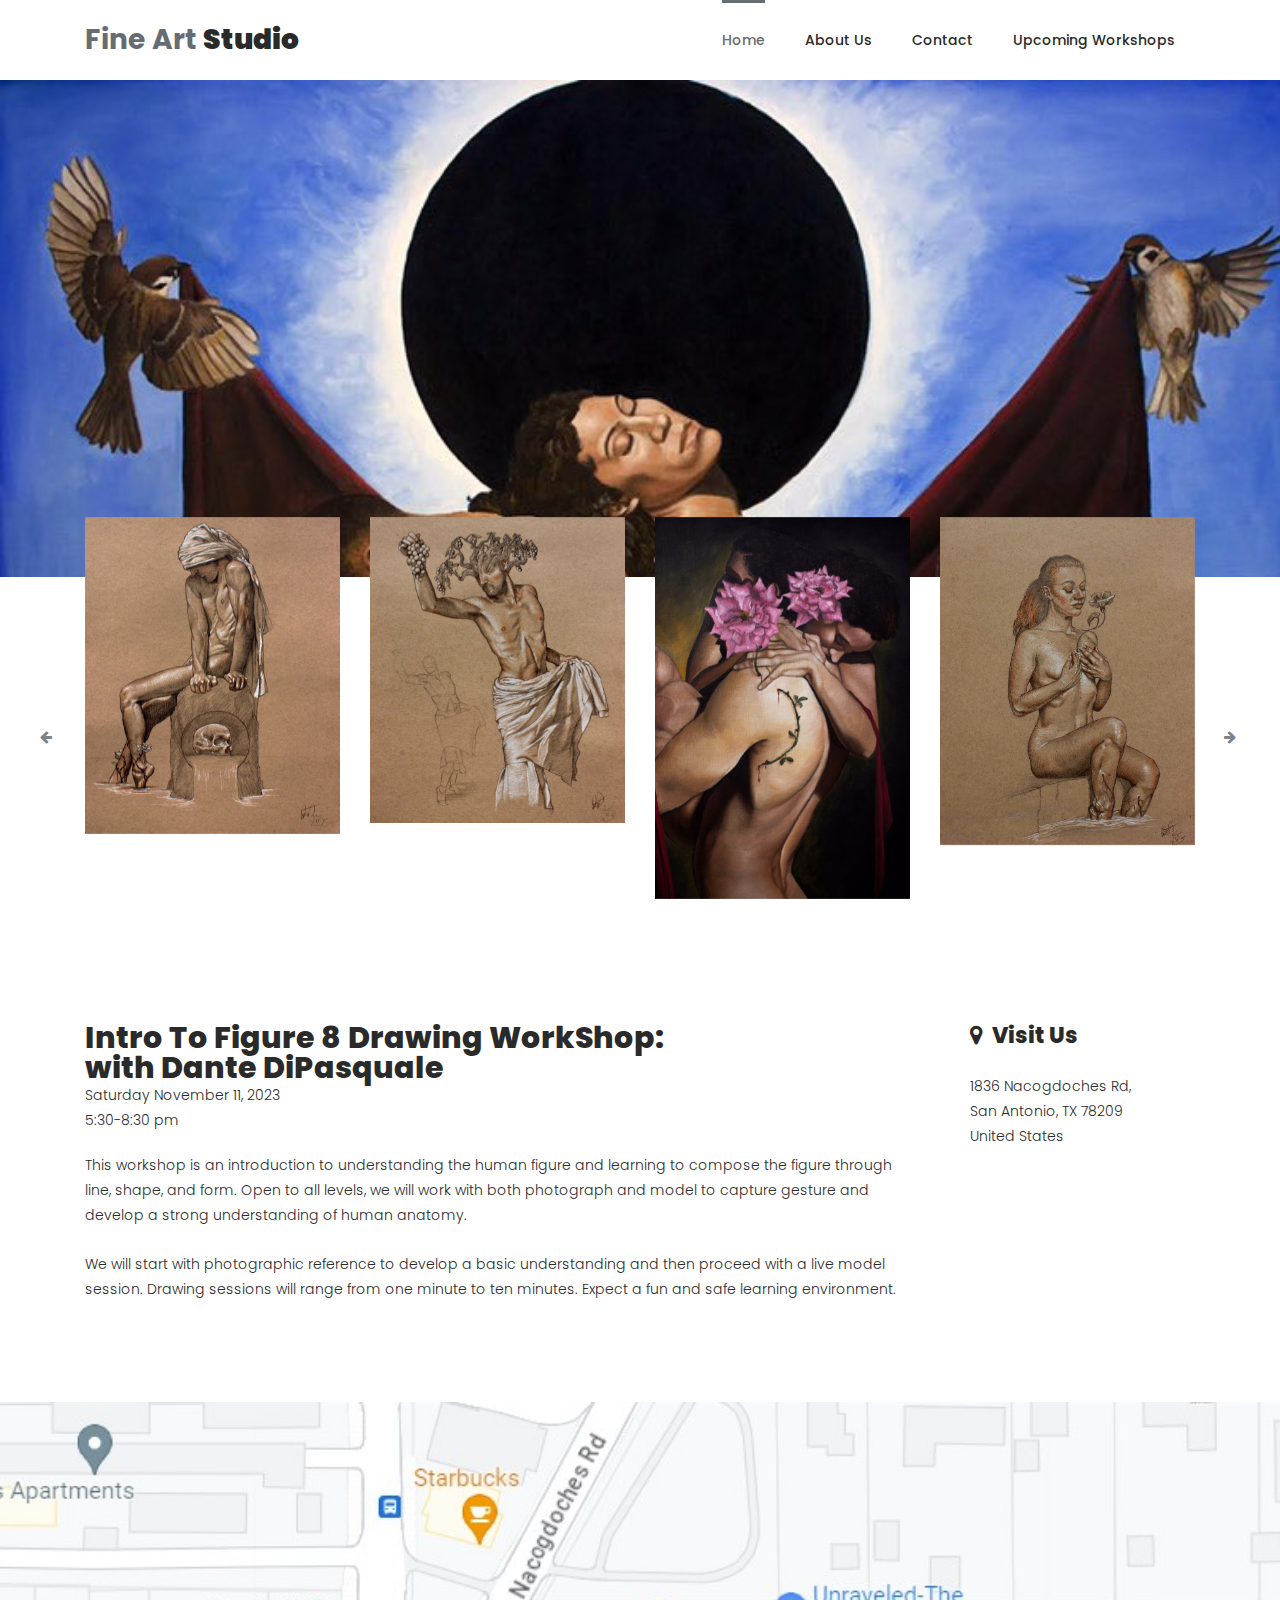
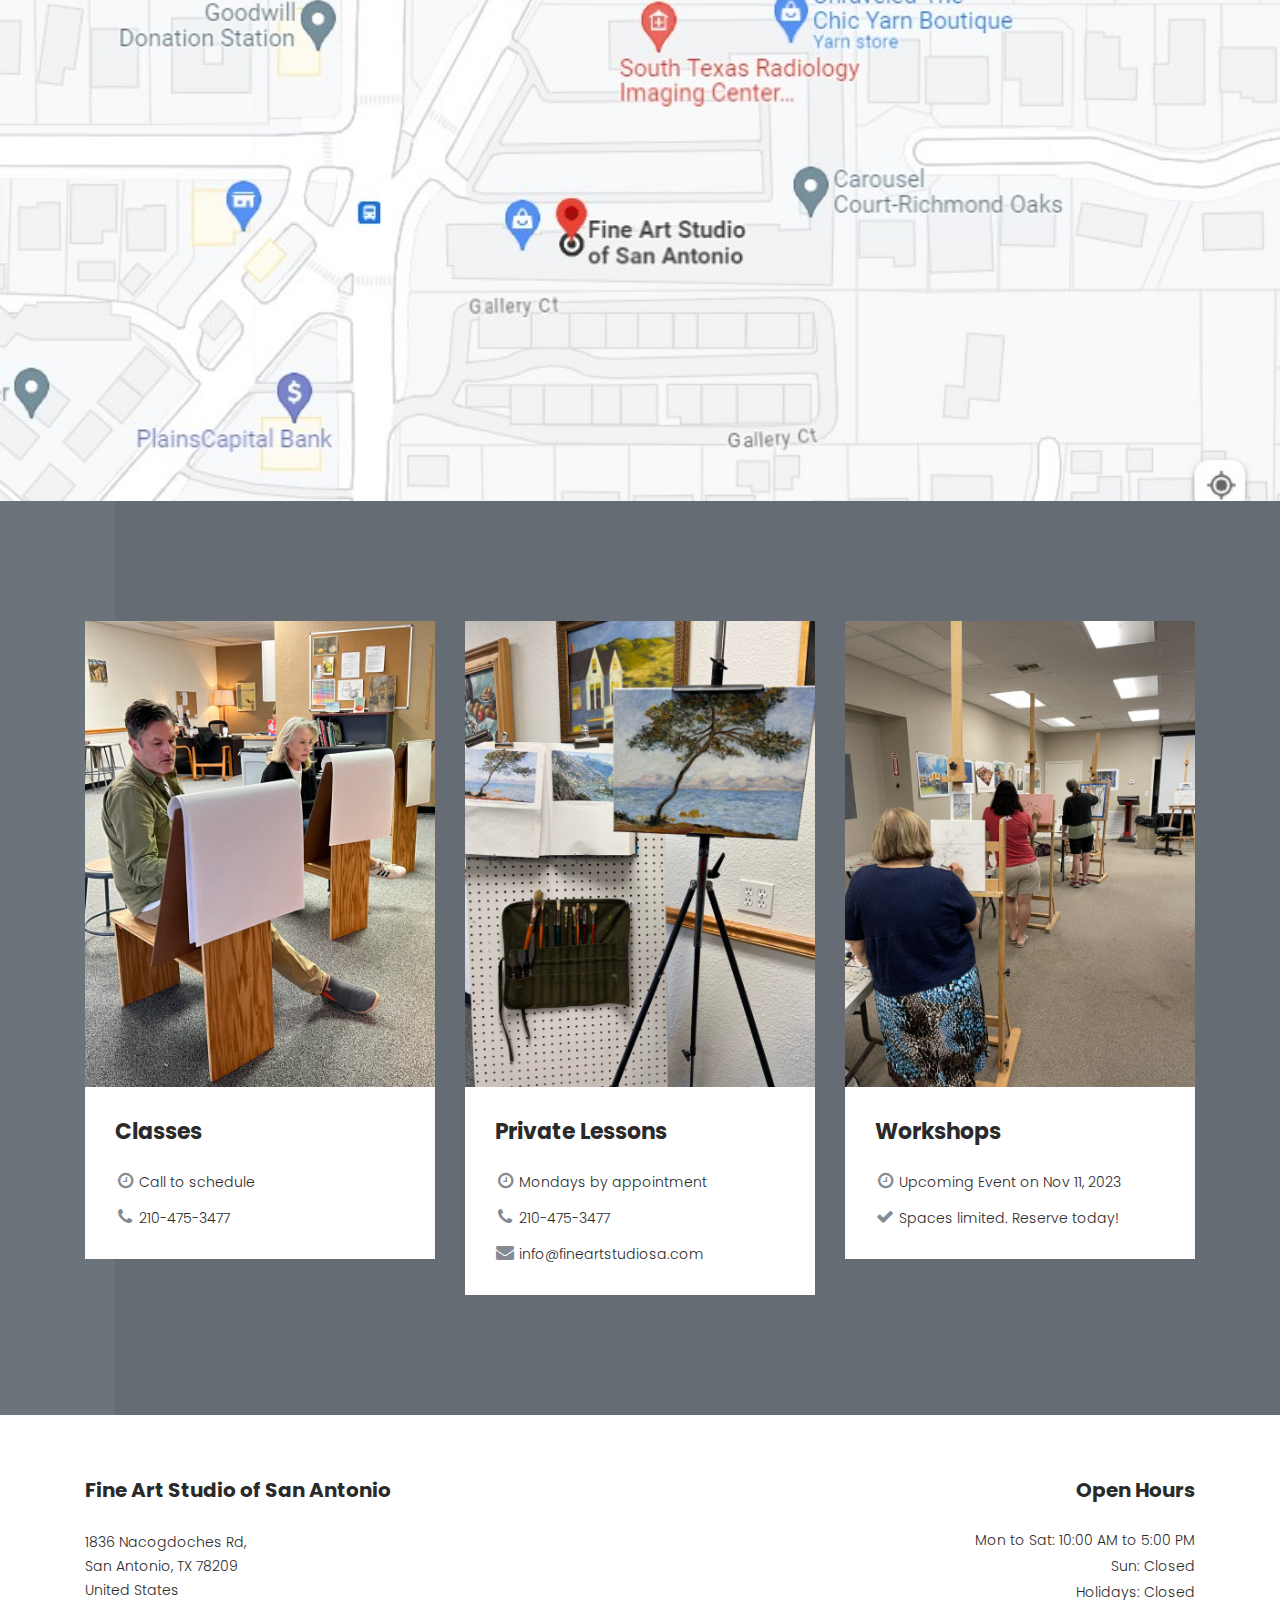
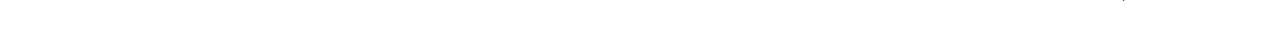
<file: index.html>
<!DOCTYPE html>
<html lang="en">

  <head>

    <meta charset="utf-8">
    <meta name="viewport" content="width=device-width, initial-scale=1, shrink-to-fit=no">
    <meta name="description" content="">
    <meta name="author" content="Tooplate">
    <link href="https://fonts.googleapis.com/css?family=Poppins:100,100i,200,200i,300,300i,400,400i,500,500i,600,600i,700,700i,800,800i,900,900i&display=swap" rel="stylesheet">

    <title>Fine Arts Studio SA</title>


    <!-- Additional CSS Files -->
    <link rel="stylesheet" type="text/css" href="assets/css/bootstrap.min.css">

    <link rel="stylesheet" type="text/css" href="assets/css/font-awesome.css">

    <link rel="stylesheet" type="text/css" href="assets/css/owl-carousel.css">

    <link rel="stylesheet" href="assets/css/tooplate-artxibition.css">

    <script src="https://code.jquery.com/jquery-3.6.0.min.js"></script>
    <!-- Include your modified plugin code here -->
    <script src="assets/js/jquery.counterup.min.js"></script>

    </head>
    
    <body>
    
    <!-- ***** Preloader Start ***** -->
    <div id="js-preloader" class="js-preloader">
      <div class="preloader-inner">
        <span class="dot"></span>
        <div class="dots">
          <span></span>
          <span></span>
          <span></span>
        </div>
      </div>
    </div>
    <!-- ***** Preloader End ***** -->
    

    
    <!-- ***** Header Area Start ***** -->
    <header class="header-area header-sticky">
        <div class="container">
            <div class="row">
                <div class="col-12">
                    <nav class="main-nav">
                        <!-- ***** Logo Start ***** -->
                        <a href="index.html" class="logo">Fine Art <em>Studio</em></a>
                        <!-- ***** Logo End ***** -->
                        <!-- ***** Menu Start ***** -->
                        <ul class="nav">
                            <li><a href="index.html" class="active">Home</a></li>
                            <li><a href="">About Us</a></li>
                            <li><a href="">Contact</a></li>
                            <li><a href="">Upcoming Workshops</a></li> 
                        </ul>        
                        <a class='menu-trigger'>
                            <span>Menu</span>
                        </a>
                        <!-- ***** Menu End ***** -->
                    </nav>
                </div>
            </div>
        </div>
    </header>
    <!-- ***** Header Area End ***** -->

    <!-- ***** Main Banner Area Start ***** -->
    <div class="main-banner">
       

        
        <div class="container">
            <div class="row">
                <div class="col-lg-12">
                    <div class="main-content">
                     
                        <h6>   
                            <br>
                        </h6>   
                      
                        <div>
                            <a></a>
                        </div>
                    </div>
                </div>
            </div>
        </div>
    </div>
    <!-- ***** Main Banner Area End ***** -->

    <!-- *** Owl Carousel Items ***-->
    <div class="show-events-carousel">
        <div class="container">
            <div class="row">
                <div class="col-lg-12">
                    <div class="owl-show-events owl-carousel">
                        <div class="item">
                            <a><img src="assets/images/show-events-01.JPG" alt=""></a>
                        </div>
                        <div class="item">
                            <a><img src="assets/images/show-events-02.JPG" alt=""></a> 
                        </div>
                        <div class="item">
                            <a><img src="assets/images/show-events-03.JPG" alt=""></a> 
                        </div>
                        <div class="item">
                            <a><img src="assets/images/show-events-04.JPG" alt=""></a> 
                        </div>
                        <div class="item">
                            <a><img src="assets/images/show-events-01.JPG" alt=""></a> 
                        </div>
                        <div class="item">
                            <a><img src="assets/images/show-events-02.JPG" alt=""></a> 
                        </div>
                        <div class="item">
                            <a><img src="assets/images/show-events-03.JPG" alt=""></a> 
                        </div>
                        <div class="item">
                            <a><img src="assets/images/show-events-04.JPG" alt=""></a> 
                        </div>
                    </div>
                </div>
            </div>
        </div>
    </div>

    
    <!-- *** Amazing Venus ***-->
    <div class="amazing-venues">
        <div class="container">
            <div class="row">
                <div class="col-lg-9">
                    <div class="left-content">
                        <h4>Intro To Figure 8 Drawing WorkShop: 
                            <br>with Dante DiPasquale
                            <p>Saturday November 11, 2023 
                                <br>5:30-8:30 pm
                            </p>
                        </h4>
                        <p>This workshop is an introduction to understanding the human figure 
                            and learning to compose the figure through line, shape, and form. 
                            Open to all levels, we will work with both photograph and model to
                            capture gesture and develop a strong understanding of human anatomy. 
                             
                        </p>
                        <br>
                        <p>
                            We will start with photographic reference to develop a basic understanding 
                            and then proceed with a live model session. Drawing sessions will range from 
                            one minute to ten minutes. Expect a fun and safe learning environment. 
                        </p>
                    </div>
                </div>
                <div class="col-lg-3">
                    <div class="right-content">
                        <h5><i class="fa fa-map-marker"></i> Visit Us</h5>
                        <span>1836 Nacogdoches Rd, <br>San Antonio, TX 78209<br>United States</span>
                    </div>
                </div>
            </div>
        </div>
    </div>


    <!-- *** Map ***-->
    <div class="map-image">
        <img src="assets/images/map-image.jpg" alt="Maps of location">
    </div>


    

    <!-- *** Coming Events ***-->
    <div class="coming-events">
        <div class="left-button">

        </div>
        <div class="container">
            <div class="row">
                <div class="col-lg-4">
                    <div class="event-item">
                        <div class="thumb">
                            <a><img src="assets/images/event-01.jpg" alt=""></a>
                        </div>
                        <div class="down-content">
                            <a><h4>Classes</h4></a>
                            <ul>
                                <li><i class="fa fa-clock-o"></i> Call to schedule</li>
                                <li><i class="fa fa-phone"></i> 210-475-3477</li>
                            </ul>
                        </div>
                    </div>
                </div>
                <div class="col-lg-4">
                    <div class="event-item">
                        <div class="thumb">
                            <a><img src="assets/images/event-02.jpg" alt=""></a>
                        </div>
                        <div class="down-content">
                            <a><h4>Private Lessons</h4></a>
                            <ul>
                                <li><i class="fa fa-clock-o"></i> Mondays by appointment</li>
                                <li><i class="fa fa-phone"></i> 210-475-3477</li>
                                <li><i class="fa fa-envelope"></i> info@fineartstudiosa.com</li>

                            </ul>
                        </div>
                    </div>
                </div>
                <div class="col-lg-4">
                    <div class="event-item">
                        <div class="thumb">
                            <a ><img src="assets/images/event-03.jpg" alt=""></a>
                        </div>
                        <div class="down-content">
                            <a><h4>Workshops</h4></a>
                            <ul>
                                <li><i class="fa fa-clock-o"></i> Upcoming Event on Nov 11, 2023</li>
                                <li><i class="fa fa-check"></i> Spaces limited. Reserve today!</li>
                            </ul>
                        </div>
                    </div>
                </div>
            </div>
        </div>
    </div>


    <!-- *** Footer *** -->
    <footer>
        <div class="container">
            <div class="row">
                <div class="col-lg-4">
                    <div class="address">
    
                        <h4>Fine Art Studio of San Antonio</h4>
                        <span> 1836 Nacogdoches Rd, <br>San Antonio, TX 78209<br>United States</span>
                    </div>
                </div>
                <div class="col-lg-4">
                <!--

                    <div class="links">
                        <h4>Useful Links</h4>
                        <ul>
                            <li><a href="#">Info</a></li>
                            <li><a href="#">Venues</a></li>
                            <li><a href="#">Guides</a></li>
                            <li><a href="#">Videos</a></li>
                            <li><a href="#">Outreach</a></li>
                        </ul>
                    </div>
                    -->
                </div>
            
                <div class="col-lg-4">
                    <div class="hours">
                        <h4>Open Hours</h4>
                        <ul>
                            <li>Mon to Sat: 10:00 AM to 5:00 PM</li>
                            <li>Sun: Closed</li>
                            <li>Holidays: Closed</li>
                        </ul>
                    </div>
                </div>
    
               
            </div>
        </div>
    </footer>


    

    <!-- jQuery -->
    <script src="assets/js/jquery-2.1.0.min.js"></script>

    <!-- Bootstrap -->
    <script src="assets/js/popper.js"></script>
    <script src="assets/js/bootstrap.min.js"></script>

    <!-- Plugins -->
    <script src="assets/js/scrollreveal.min.js"></script>
    <script src="assets/js/waypoints.min.js"></script>
    <script src="assets/js/jquery.counterup.min.js"></script>
    <script src="assets/js/imgfix.min.js"></script> 
    <script src="assets/js/mixitup.js"></script> 
    <script src="assets/js/accordions.js"></script>
    <script src="assets/js/owl-carousel.js"></script>
    
    <!-- Global Init -->
    <script src="assets/js/custom.js"></script>


  </body>
</html>
</file>
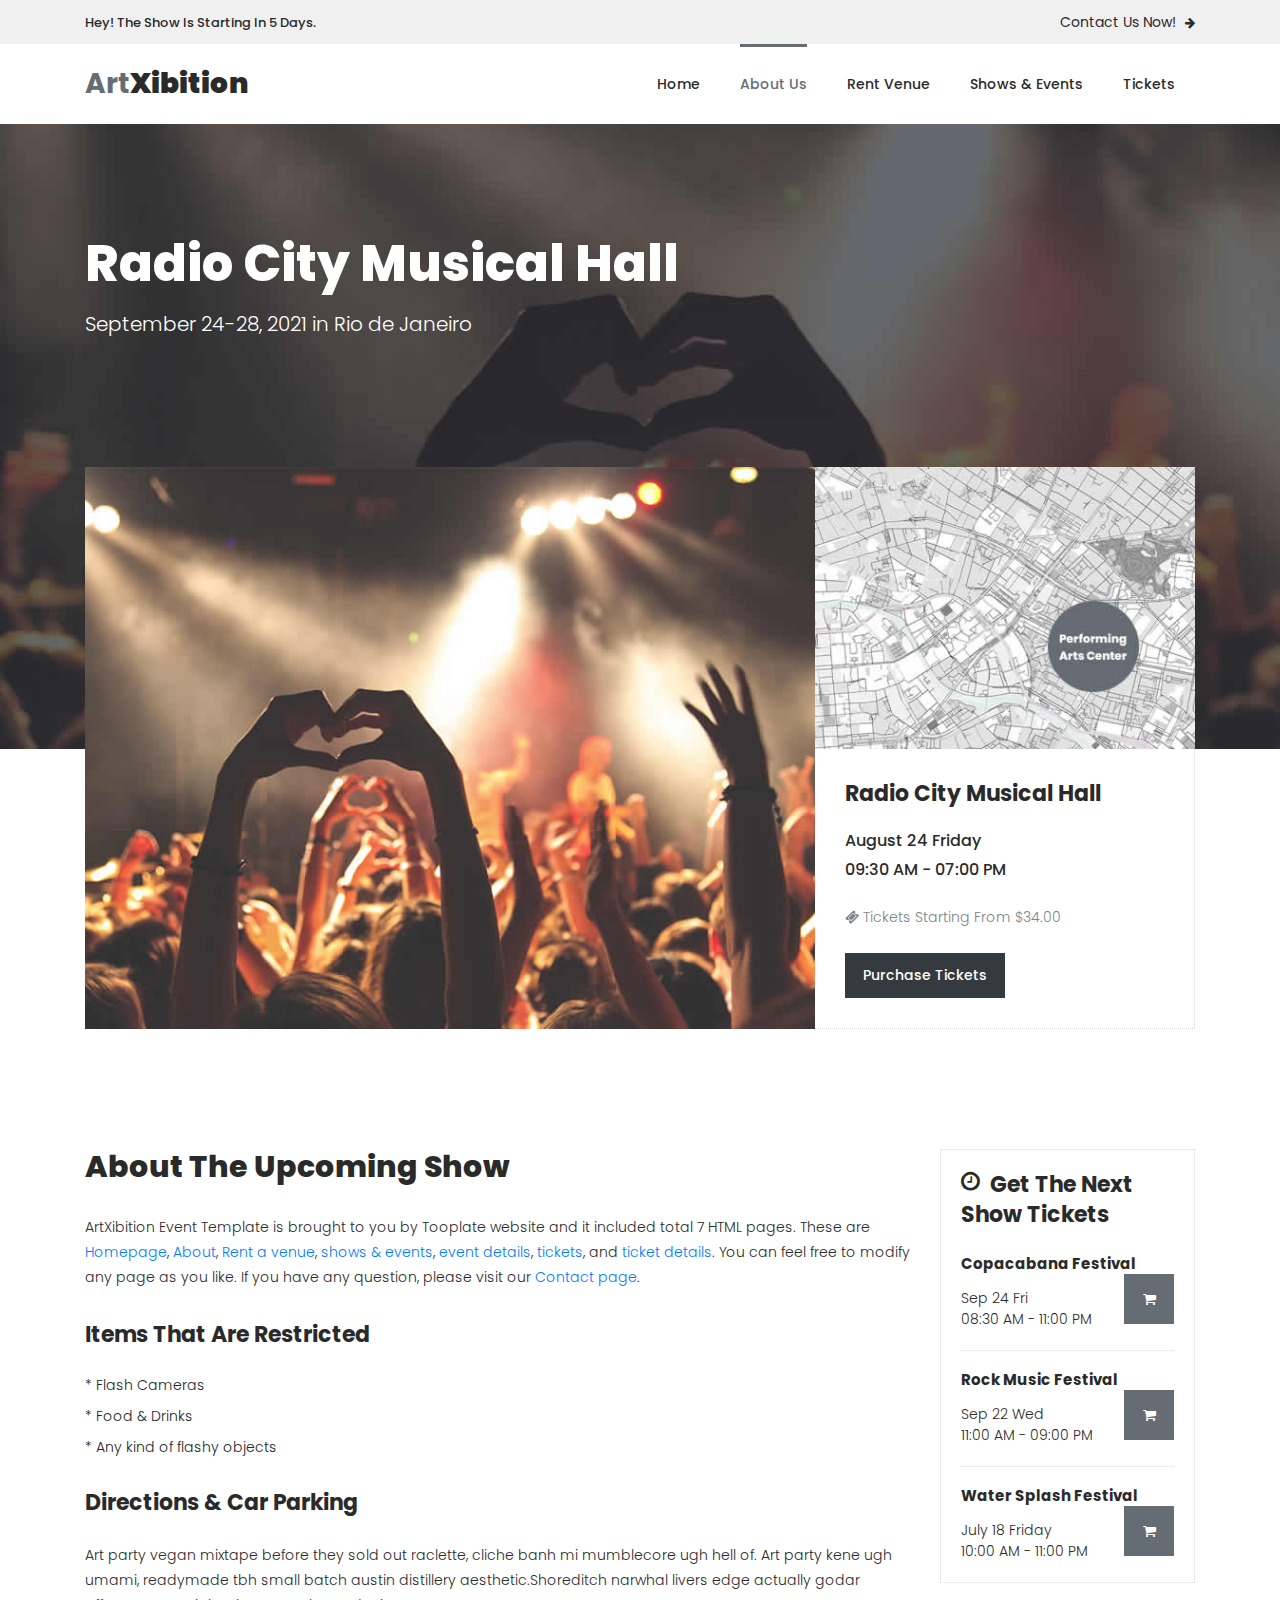
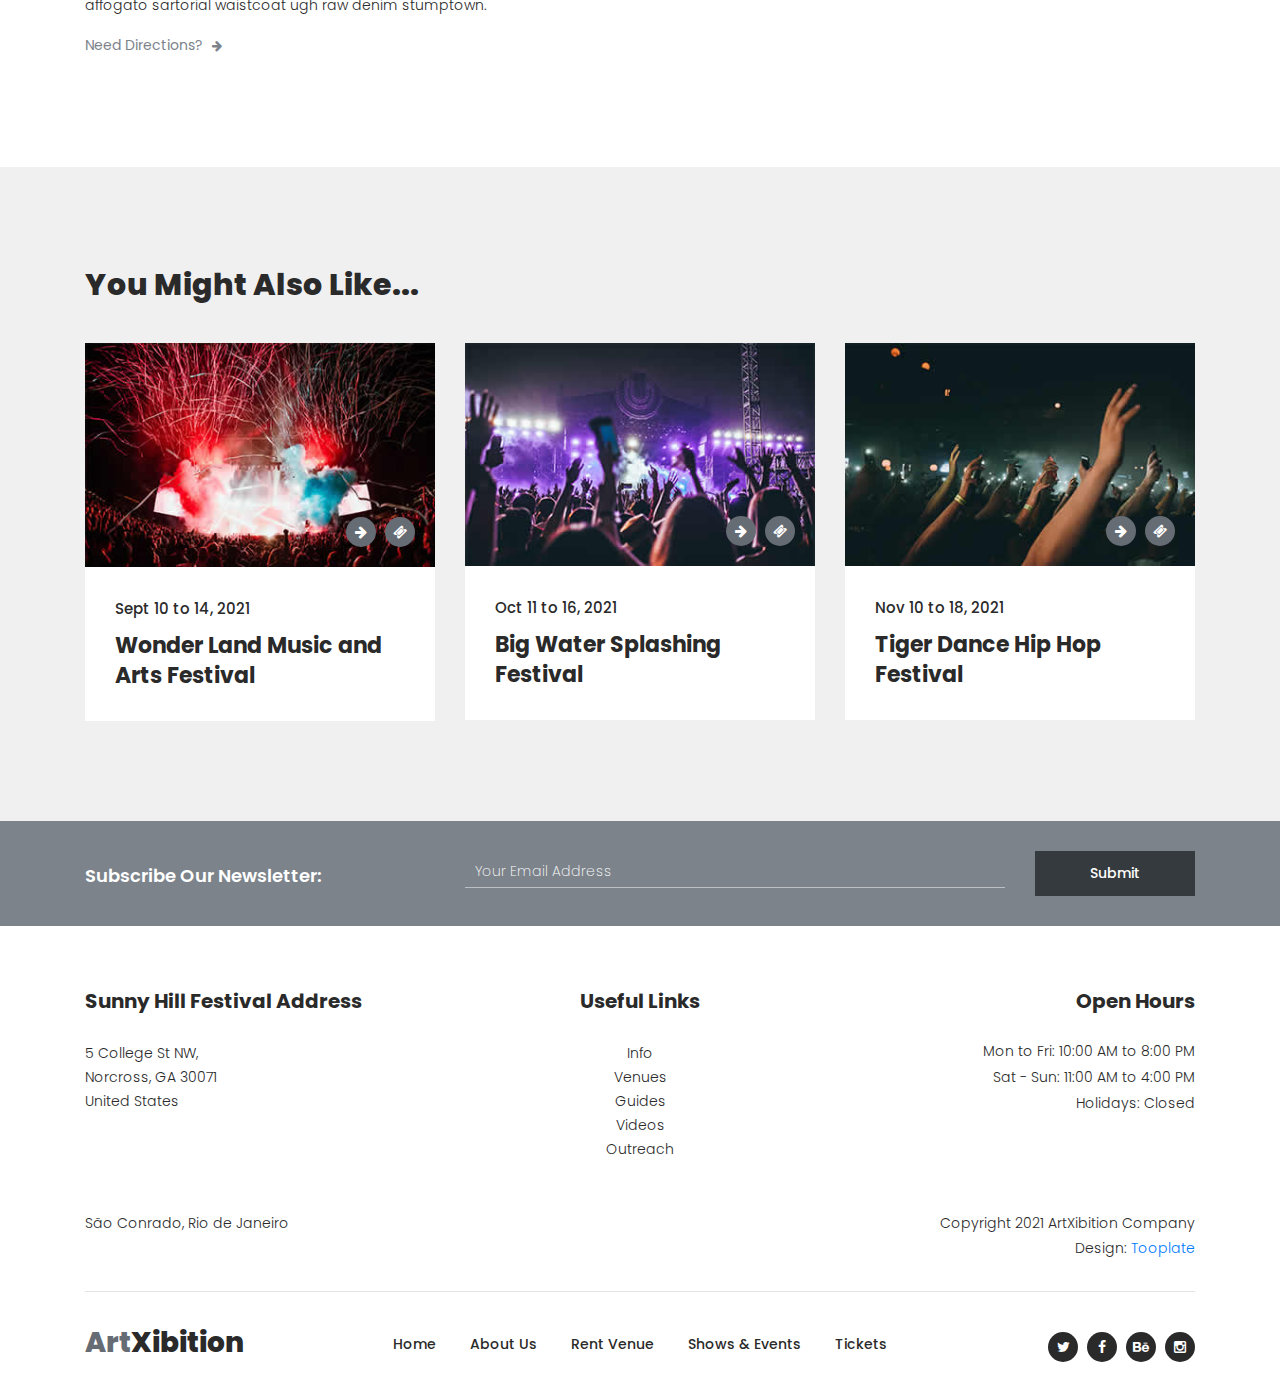
<file: about.html>
<!DOCTYPE html>
<html lang="en">

  <head>

    <meta charset="utf-8">
    <meta name="viewport" content="width=device-width, initial-scale=1, shrink-to-fit=no">
    <meta name="description" content="">
    <meta name="author" content="Tooplate">
    <link href="https://fonts.googleapis.com/css?family=Poppins:100,100i,200,200i,300,300i,400,400i,500,500i,600,600i,700,700i,800,800i,900,900i&display=swap" rel="stylesheet">

    <title>ArtXibition Event HTML Template</title>


    <!-- Additional CSS Files -->
    <link rel="stylesheet" type="text/css" href="assets/css/bootstrap.min.css">

    <link rel="stylesheet" type="text/css" href="assets/css/font-awesome.css">

    <link rel="stylesheet" type="text/css" href="assets/css/owl-carousel.css">

    <link rel="stylesheet" href="assets/css/tooplate-artxibition.css">
<!--

Tooplate 2125 ArtXibition

https://www.tooplate.com/view/2125-artxibition

-->
    </head>
    
    <body>
    
    <!-- ***** Preloader Start ***** -->
    <div id="js-preloader" class="js-preloader">
      <div class="preloader-inner">
        <span class="dot"></span>
        <div class="dots">
          <span></span>
          <span></span>
          <span></span>
        </div>
      </div>
    </div>
    <!-- ***** Preloader End ***** -->

    <!-- ***** Pre HEader ***** -->
    <div class="pre-header">
        <div class="container">
            <div class="row">
                <div class="col-lg-6 col-sm-6">
                    <span>Hey! The Show Is Starting In 5 Days.</span>
                </div>
                <div class="col-lg-6 col-sm-6">
                    <div class="text-button">
                        <a href="rent-venue.html">Contact Us Now! <i class="fa fa-arrow-right"></i></a>
                    </div>
                </div>
            </div>
        </div>
    </div>
    
    <!-- ***** Header Area Start ***** -->
    <header class="header-area header-sticky">
        <div class="container">
            <div class="row">
                <div class="col-12">
                    <nav class="main-nav">
                        <!-- ***** Logo Start ***** -->
                        <a href="index.html" class="logo">Art<em>Xibition</em></a>
                        <!-- ***** Logo End ***** -->
                        <!-- ***** Menu Start ***** -->
                        <ul class="nav">
                            <li><a href="index.html">Home</a></li>
                            <li><a href="about.html" class="active">About Us</a></li>
                            <li><a href="rent-venue.html">Rent Venue</a></li>
                            <li><a href="shows-events.html">Shows & Events</a></li> 
                            <li><a href="tickets.html">Tickets</a></li> 
                        </ul>        
                        <a class='menu-trigger'>
                            <span>Menu</span>
                        </a>
                        <!-- ***** Menu End ***** -->
                    </nav>
                </div>
            </div>
        </div>
    </header>
    <!-- ***** Header Area End ***** -->

    <!-- ***** About Us Page ***** -->
    <div class="page-heading-about">
        <div class="container">
            <div class="row">
                <div class="col-lg-12">
                    <h2>Radio City Musical Hall</h2>
                    <span>September 24-28, 2021 in Rio de Janeiro</span>
                </div>
            </div>
        </div>
    </div>

    <div class="about-item">
        <div class="container">
            <div class="row">
                <div class="col-lg-8">
                    <div class="left-image">
                        <img src="assets/images/about-image.jpg" alt="party time">
                    </div>
                </div>
                <div class="col-lg-4">
                    <div class="right-content">
                        <div class="about-map-image">
                            <img src="assets/images/about-map-image.jpg" alt="party location">
                        </div>
                        <div class="down-content">
                            <h4>Radio City Musical Hall</h4>
                            <ul>
                                <li>August 24 Friday</li>
                                <li>09:30 AM - 07:00 PM</li>
                            </ul>
                            <span><i class="fa fa-ticket"></i> Tickets Starting From $34.00</span>
                            <div class="main-dark-button">
                                <a href="ticket-details.html">Purchase Tickets</a>
                            </div>
                        </div>
                    </div>
                </div>
            </div>
        </div>
    </div>

    <div class="about-upcoming-shows">
        <div class="container">
            <div class="row">
                <div class="col-lg-9">
                    <h2>About The Upcoming Show</h2>
                    <p><p>ArtXibition Event Template is brought to you by Tooplate website and it included total 7 HTML pages. 
                        These are <a href="index.html">Homepage</a>, <a href="about.html">About</a>, 
                        <a href="rent-venue.html">Rent a venue</a>, <a href="shows-events.html">shows &amp; events</a>, 
                        <a href="event-details.html">event details</a>, <a href="tickets.html">tickets</a>, and <a href="ticket-details.html">ticket details</a>. 
                        You can feel free to modify any page as you like. If you have any question, please visit our <a href="https://www.tooplate.com/contact" target="_blank">Contact page</a>.</p></p>
                    <h4>Items That Are Restricted</h4>
                    <ul>
                        <li>* Flash Cameras</li>
                        <li>* Food & Drinks</li>
                        <li>* Any kind of flashy objects</li>
                    </ul>
                    <h4>Directions & Car Parking</h4>
                    <p>Art party vegan mixtape before they sold out raclette, cliche banh mi mumblecore ugh hell of. Art party kene 
                        ugh umami, readymade tbh small batch austin distillery aesthetic.Shoreditch narwhal livers edge actually godar
                        affogato sartorial waistcoat ugh raw denim stumptown.
                        </p>
                    <div class="text-button">
                        <a href="event-details.html">Need Directions? <i class="fa fa-arrow-right"></i></a>
                    </div>
                </div>
                <div class="col-lg-3">
                    <div class="next-shows">
                        <h4><i class="fa fa-clock-o"></i> Get The Next Show Tickets</h4>
                        <ul>
                            <li>
                                <h5>Copacabana Festival</h5>
                                <span>Sep 24 Fri<br>08:30 AM - 11:00 PM</span>
                                <div class="icon-button">
                                    <a href="ticket-details.html">
                                        <i class="fa fa-shopping-cart"></i>
                                    </a>
                                </div>
                            </li>
                            <li>
                                <h5>Rock Music Festival</h5>
                                <span>Sep 22 Wed<br>11:00 AM - 09:00 PM</span>
                                <div class="icon-button">
                                    <a href="ticket-details.html">
                                        <i class="fa fa-shopping-cart"></i>
                                    </a>
                                </div>
                            </li>
                            <li>
                                <h5>Water Splash Festival</h5>
                                <span>July 18 Friday<br>10:00 AM - 11:00 PM</span>
                                <div class="icon-button">
                                    <a href="ticket-details.html">
                                        <i class="fa fa-shopping-cart"></i>
                                    </a>
                                </div>
                            </li>
                        </ul>
                    </div>
                </div>
            </div>
        </div>
    </div>

    <div class="also-like">
        <div class="container">
            <div class="row">
                <div class="col-lg-12">
                    <h2>You Might Also Like...</h2>
                </div>
                <div class="col-lg-4">
                    <div class="like-item">
                        <div class="thumb">
                            <a href="event-details.html"><img src="assets/images/like-01.jpg" alt=""></a>
                            <div class="icons">
                                <ul>
                                    <li><a href="event-details.html"><i class="fa fa-arrow-right"></i></a></li>
                                    <li><a href="ticket-details.html"><i class="fa fa-ticket"></i></a></li>
                                </ul>
                            </div>
                        </div>
                        <div class="down-content">
                            <span>Sept 10 to 14, 2021</span>
                            <a href="event-details.html"><h4>Wonder Land Music and Arts Festival</h4></a>
                        </div>
                    </div>
                </div>
                <div class="col-lg-4">
                    <div class="like-item">
                        <div class="thumb">
                            <a href="event-details.html"><img src="assets/images/like-02.jpg" alt=""></a>
                            <div class="icons">
                                <ul>
                                    <li><a href="event-details.html"><i class="fa fa-arrow-right"></i></a></li>
                                    <li><a href="ticket-details.html"><i class="fa fa-ticket"></i></a></li>
                                </ul>
                            </div>
                        </div>
                        <div class="down-content">
                            <span>Oct 11 to 16, 2021</span>
                            <a href="event-details.html"><h4>Big Water Splashing Festival</h4></a>
                        </div>
                    </div>
                </div>
                <div class="col-lg-4">
                    <div class="like-item">
                        <div class="thumb">
                            <a href="event-details.html"><img src="assets/images/like-03.jpg" alt=""></a>
                            <div class="icons">
                                <ul>
                                    <li><a href="event-details.html"><i class="fa fa-arrow-right"></i></a></li>
                                    <li><a href="ticket-details.html"><i class="fa fa-ticket"></i></a></li>
                                </ul>
                            </div>
                        </div>
                        <div class="down-content">
                            <span>Nov 10 to 18, 2021</span>
                            <a href="event-details.html"><h4>Tiger Dance Hip Hop Festival</h4></a>
                        </div>
                    </div>
                </div>
            </div>
        </div>
    </div>


    <!-- *** Subscribe *** -->
    <div class="subscribe">
        <div class="container">
            <div class="row">
                <div class="col-lg-4">
                    <h4>Subscribe Our Newsletter:</h4>
                </div>
                <div class="col-lg-8">
                    <form id="subscribe" action="" method="get">
                        <div class="row">
                          <div class="col-lg-9">
                            <fieldset>
                              <input name="email" type="text" id="email" pattern="[^ @]*@[^ @]*" placeholder="Your Email Address" required="">
                            </fieldset>
                          </div>
                          <div class="col-lg-3">
                            <fieldset>
                              <button type="submit" id="form-submit" class="main-dark-button">Submit</button>
                            </fieldset>
                          </div>
                        </div>
                    </form>
                </div>
            </div>
        </div>
    </div>

    <!-- *** Footer *** -->
    <footer>
        <div class="container">
            <div class="row">
                <div class="col-lg-4">
                    <div class="address">
                        <h4>Sunny Hill Festival Address</h4>
                        <span>5 College St NW, <br>Norcross, GA 30071<br>United States</span>
                    </div>
                </div>
                <div class="col-lg-4">
                    <div class="links">
                        <h4>Useful Links</h4>
                        <ul>
                            <li><a href="#">Info</a></li>
                            <li><a href="#">Venues</a></li>
                            <li><a href="#">Guides</a></li>
                            <li><a href="#">Videos</a></li>
                            <li><a href="#">Outreach</a></li>
                        </ul>
                    </div>
                </div>
                <div class="col-lg-4">
                    <div class="hours">
                        <h4>Open Hours</h4>
                        <ul>
                            <li>Mon to Fri: 10:00 AM to 8:00 PM</li>
                            <li>Sat - Sun: 11:00 AM to 4:00 PM</li>
                            <li>Holidays: Closed</li>
                        </ul>
                    </div>
                </div>
                <div class="col-lg-12">
                    <div class="under-footer">
                        <div class="row">
                            <div class="col-lg-6">
                                <p>São Conrado, Rio de Janeiro</p>
                            </div>
                            <div class="col-lg-6">
                                <p class="copyright">Copyright 2021 ArtXibition Company 
                    
                    			<br>Design: <a rel="nofollow" href="https://www.tooplate.com" target="_parent">Tooplate</a></p>
                            </div>
                        </div>
                    </div>
                </div>
                <div class="col-lg-12">
                    <div class="sub-footer">
                        <div class="row">
                            <div class="col-lg-3">
                                <div class="logo"><span>Art<em>Xibition</em></span></div>
                            </div>
                            <div class="col-lg-6">
                                <div class="menu">
                                    <ul>
                                        <li><a href="index.html" class="active">Home</a></li>
                                        <li><a href="about.html">About Us</a></li>
                                        <li><a href="rent-venue.html">Rent Venue</a></li>
                                        <li><a href="shows-events.html">Shows & Events</a></li> 
                                        <li><a href="tickets.html">Tickets</a></li> 
                                    </ul>
                                </div>
                            </div>
                            <div class="col-lg-3">
                                <div class="social-links">
                                    <ul>
                                        <li><a href="#"><i class="fa fa-twitter"></i></a></li>
                                        <li><a href="#"><i class="fa fa-facebook"></i></a></li>
                                        <li><a href="#"><i class="fa fa-behance"></i></a></li>
                                        <li><a href="#"><i class="fa fa-instagram"></i></a></li>
                                    </ul>
                                </div>
                            </div>
                        </div>
                    </div>
                </div>
            </div>
        </div>
    </footer>

    <!-- jQuery -->
    <script src="assets/js/jquery-2.1.0.min.js"></script>

    <!-- Bootstrap -->
    <script src="assets/js/popper.js"></script>
    <script src="assets/js/bootstrap.min.js"></script>

    <!-- Plugins -->
    <script src="assets/js/scrollreveal.min.js"></script>
    <script src="assets/js/waypoints.min.js"></script>
    <script src="assets/js/jquery.counterup.min.js"></script>
    <script src="assets/js/imgfix.min.js"></script> 
    <script src="assets/js/mixitup.js"></script> 
    <script src="assets/js/accordions.js"></script>
    <script src="assets/js/owl-carousel.js"></script>
    
    <!-- Global Init -->
    <script src="assets/js/custom.js"></script>
  </body>
</html>
</file>
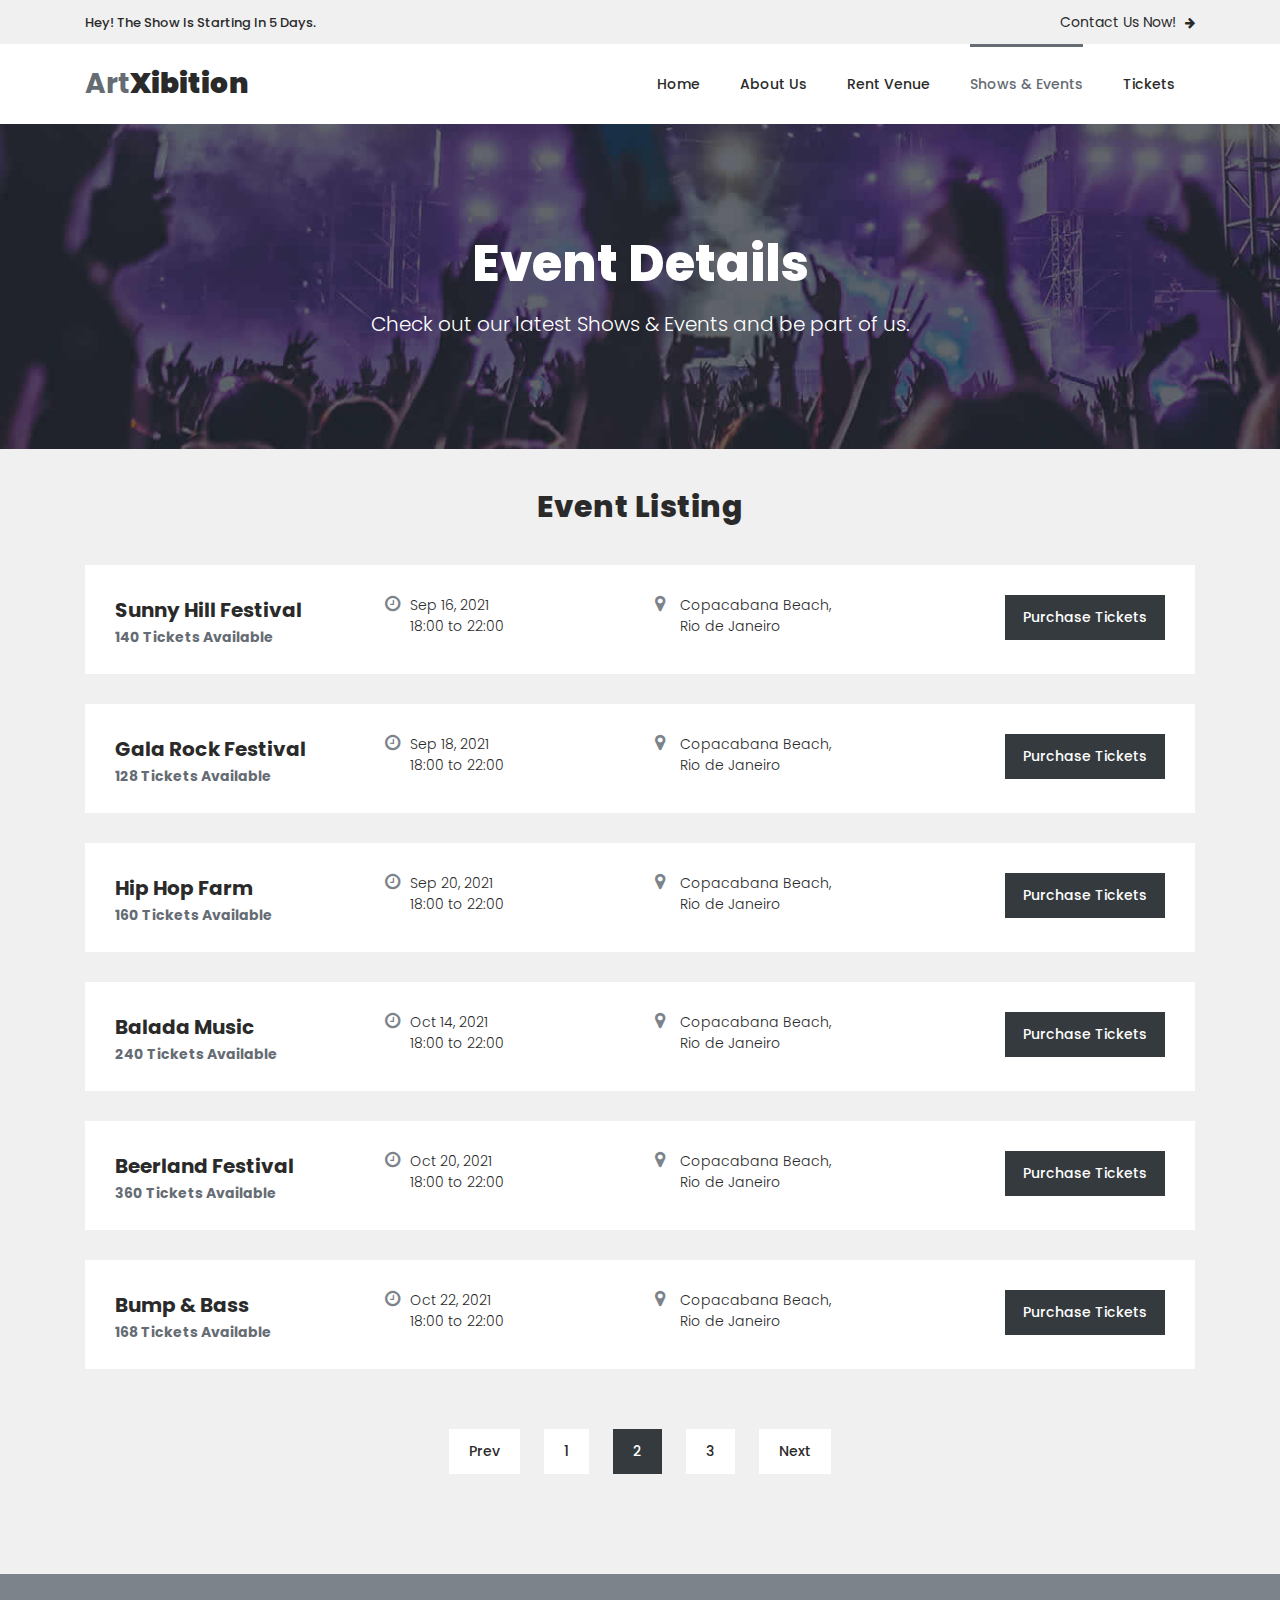
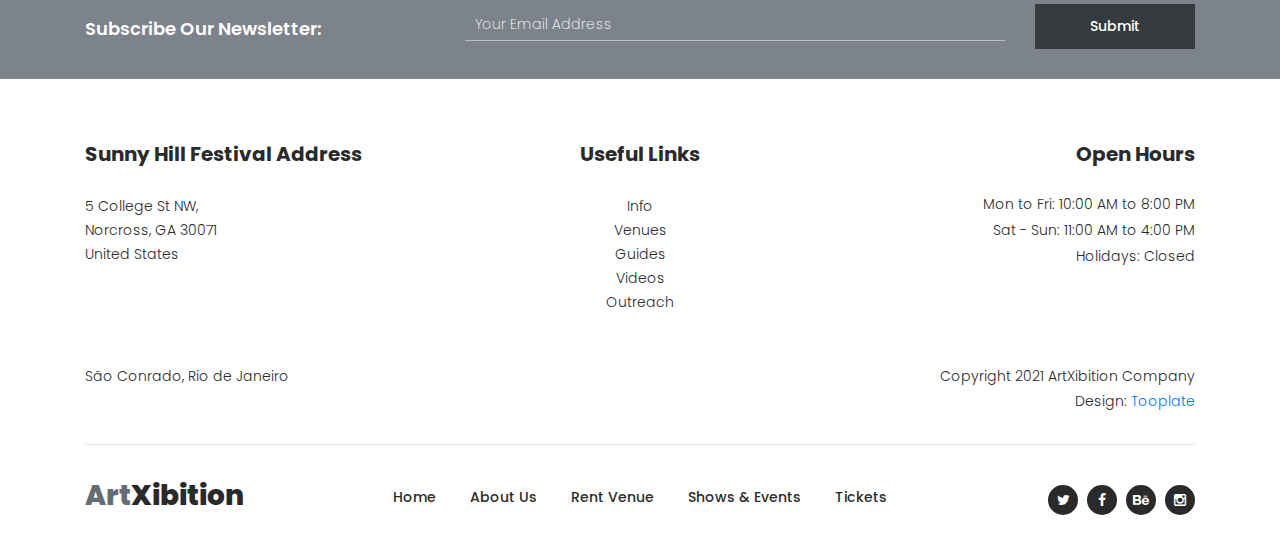
<file: event-details.html>
<!DOCTYPE html>
<html lang="en">

  <head>

    <meta charset="utf-8">
    <meta name="viewport" content="width=device-width, initial-scale=1, shrink-to-fit=no">
    <meta name="description" content="">
    <meta name="author" content="Tooplate">
    <link href="https://fonts.googleapis.com/css?family=Poppins:100,100i,200,200i,300,300i,400,400i,500,500i,600,600i,700,700i,800,800i,900,900i&display=swap" rel="stylesheet">

    <title>ArtXibition Template - Event Detail Page</title>


    <!-- Additional CSS Files -->
    <link rel="stylesheet" type="text/css" href="assets/css/bootstrap.min.css">

    <link rel="stylesheet" type="text/css" href="assets/css/font-awesome.css">

    <link rel="stylesheet" type="text/css" href="assets/css/owl-carousel.css">

    <link rel="stylesheet" href="assets/css/tooplate-artxibition.css">
<!--

Tooplate 2125 ArtXibition

https://www.tooplate.com/view/2125-artxibition

-->
    </head>
    
    <body>
    
    <!-- ***** Preloader Start ***** -->
    <div id="js-preloader" class="js-preloader">
      <div class="preloader-inner">
        <span class="dot"></span>
        <div class="dots">
          <span></span>
          <span></span>
          <span></span>
        </div>
      </div>
    </div>
    <!-- ***** Preloader End ***** -->
    
    <!-- ***** Pre HEader ***** -->
    <div class="pre-header">
        <div class="container">
            <div class="row">
                <div class="col-lg-6 col-sm-6">
                    <span>Hey! The Show Is Starting In 5 Days.</span>
                </div>
                <div class="col-lg-6 col-sm-6">
                    <div class="text-button">
                        <a href="rent-venue.html">Contact Us Now! <i class="fa fa-arrow-right"></i></a>
                    </div>
                </div>
            </div>
        </div>
    </div>

    <!-- ***** Header Area Start ***** -->
    <header class="header-area header-sticky">
        <div class="container">
            <div class="row">
                <div class="col-12">
                    <nav class="main-nav">
                        <!-- ***** Logo Start ***** -->
                        <a href="index.html" class="logo">Art<em>Xibition</em></a>
                        <!-- ***** Logo End ***** -->
                        <!-- ***** Menu Start ***** -->
                        <ul class="nav">
                            <li><a href="index.html">Home</a></li>
                            <li><a href="about.html">About Us</a></li>
                            <li><a href="rent-venue.html">Rent Venue</a></li>
                            <li><a href="shows-events.html" class="active">Shows & Events</a></li> 
                            <li><a href="tickets.html">Tickets</a></li> 
                        </ul>        
                        <a class='menu-trigger'>
                            <span>Menu</span>
                        </a>
                        <!-- ***** Menu End ***** -->
                    </nav>
                </div>
            </div>
        </div>
    </header>
    <!-- ***** Header Area End ***** -->

    <!-- ***** About Us Page ***** -->
    <div class="page-heading-rent-venue">
        <div class="container">
            <div class="row">
                <div class="col-lg-12">
                    <h2>Event Details</h2>
                    <span>Check out our latest Shows & Events and be part of us.</span>
                </div>
            </div>
        </div>
    </div>

    <div class="shows-events-schedule">
        <div class="container">
            <div class="row">
                <div class="col-lg-12">
                    <div class="section-heading">
                        <h2>Event Listing</h2>
                    </div>
                </div>
                <div class="col-lg-12">
                    <ul>
                        <li>
                            <div class="row">
                                <div class="col-lg-3">
                                    <div class="title">
                                        <h4>Sunny Hill Festival</h4>
                                        <span>140 Tickets Available</span>
                                    </div>
                                </div>
                                <div class="col-lg-3">
                                    <div class="time"><span><i class="fa fa-clock-o"></i> Sep 16, 2021<br>18:00 to 22:00</span></div>
                                </div>
                                <div class="col-lg-3">
                                    <div class="place"><span><i class="fa fa-map-marker"></i>Copacabana Beach, <br>Rio de Janeiro</span></div>
                                </div>
                                <div class="col-lg-3">
                                    <div class="main-dark-button">
                                        <a href="ticket-details.html">Purchase Tickets</a>
                                    </div>
                                </div>
                            </div>
                        </li>
                        <li>
                            <div class="row">
                                <div class="col-lg-3">
                                    <div class="title">
                                        <h4>Gala Rock Festival</h4>
                                        <span>128 Tickets Available</span>
                                    </div>
                                </div>
                                <div class="col-lg-3">
                                    <div class="time"><span><i class="fa fa-clock-o"></i> Sep 18, 2021<br>18:00 to 22:00</span></div>
                                </div>
                                <div class="col-lg-3">
                                    <div class="place"><span><i class="fa fa-map-marker"></i>Copacabana Beach, <br>Rio de Janeiro</span></div>
                                </div>
                                <div class="col-lg-3">
                                    <div class="main-dark-button">
                                        <a href="ticket-details.html">Purchase Tickets</a>
                                    </div>
                                </div>
                            </div>
                        </li>
                        <li>
                            <div class="row">
                                <div class="col-lg-3">
                                    <div class="title">
                                        <h4>Hip Hop Farm</h4>
                                        <span>160 Tickets Available</span>
                                    </div>
                                </div>
                                <div class="col-lg-3">
                                    <div class="time"><span><i class="fa fa-clock-o"></i> Sep 20, 2021<br>18:00 to 22:00</span></div>
                                </div>
                                <div class="col-lg-3">
                                    <div class="place"><span><i class="fa fa-map-marker"></i>Copacabana Beach, <br>Rio de Janeiro</span></div>
                                </div>
                                <div class="col-lg-3">
                                    <div class="main-dark-button">
                                        <a href="ticket-details.html">Purchase Tickets</a>
                                    </div>
                                </div>
                            </div>
                        </li>
                        <li>
                            <div class="row">
                                <div class="col-lg-3">
                                    <div class="title">
                                        <h4>Balada Music</h4>
                                        <span>240 Tickets Available</span>
                                    </div>
                                </div>
                                <div class="col-lg-3">
                                    <div class="time"><span><i class="fa fa-clock-o"></i> Oct 14, 2021<br>18:00 to 22:00</span></div>
                                </div>
                                <div class="col-lg-3">
                                    <div class="place"><span><i class="fa fa-map-marker"></i>Copacabana Beach, <br>Rio de Janeiro</span></div>
                                </div>
                                <div class="col-lg-3">
                                    <div class="main-dark-button">
                                        <a href="ticket-details.html">Purchase Tickets</a>
                                    </div>
                                </div>
                            </div>
                        </li>
                        <li>
                            <div class="row">
                                <div class="col-lg-3">
                                    <div class="title">
                                        <h4>Beerland Festival</h4>
                                        <span>360 Tickets Available</span>
                                    </div>
                                </div>
                                <div class="col-lg-3">
                                    <div class="time"><span><i class="fa fa-clock-o"></i> Oct 20, 2021<br>18:00 to 22:00</span></div>
                                </div>
                                <div class="col-lg-3">
                                    <div class="place"><span><i class="fa fa-map-marker"></i>Copacabana Beach, <br>Rio de Janeiro</span></div>
                                </div>
                                <div class="col-lg-3">
                                    <div class="main-dark-button">
                                        <a href="ticket-details.html">Purchase Tickets</a>
                                    </div>
                                </div>
                            </div>
                        </li>
                        <li>
                            <div class="row">
                                <div class="col-lg-3">
                                    <div class="title">
                                        <h4>Bump & Bass</h4>
                                        <span>168 Tickets Available</span>
                                    </div>
                                </div>
                                <div class="col-lg-3">
                                    <div class="time"><span><i class="fa fa-clock-o"></i> Oct 22, 2021<br>18:00 to 22:00</span></div>
                                </div>
                                <div class="col-lg-3">
                                    <div class="place"><span><i class="fa fa-map-marker"></i>Copacabana Beach, <br>Rio de Janeiro</span></div>
                                </div>
                                <div class="col-lg-3">
                                    <div class="main-dark-button">
                                        <a href="ticket-details.html">Purchase Tickets</a>
                                    </div>
                                </div>
                            </div>
                        </li>
                    </ul>
                </div>
                <div class="col-lg-12">
                    <div class="pagination">
                        <ul>
                            <li><a href="#">Prev</a></li>
                            <li><a href="#">1</a></li>
                            <li class="active"><a href="#">2</a></li>
                            <li><a href="#">3</a></li>
                            <li><a href="#">Next</a></li>
                        </ul>
                    </div>
                </div>
            </div>
        </div>
    </div>

    <!-- *** Subscribe *** -->
    <div class="subscribe">
        <div class="container">
            <div class="row">
                <div class="col-lg-4">
                    <h4>Subscribe Our Newsletter:</h4>
                </div>
                <div class="col-lg-8">
                    <form id="subscribe" action="" method="get">
                        <div class="row">
                          <div class="col-lg-9">
                            <fieldset>
                              <input name="email" type="text" id="email" pattern="[^ @]*@[^ @]*" placeholder="Your Email Address" required="">
                            </fieldset>
                          </div>
                          <div class="col-lg-3">
                            <fieldset>
                              <button type="submit" id="form-submit" class="main-dark-button">Submit</button>
                            </fieldset>
                          </div>
                        </div>
                    </form>
                </div>
            </div>
        </div>
    </div>

    <!-- *** Footer *** -->
    <footer>
        <div class="container">
            <div class="row">
                <div class="col-lg-4">
                    <div class="address">
                        <h4>Sunny Hill Festival Address</h4>
                        <span>5 College St NW, <br>Norcross, GA 30071<br>United States</span>
                    </div>
                </div>
                <div class="col-lg-4">
                    <div class="links">
                        <h4>Useful Links</h4>
                        <ul>
                            <li><a href="#">Info</a></li>
                            <li><a href="#">Venues</a></li>
                            <li><a href="#">Guides</a></li>
                            <li><a href="#">Videos</a></li>
                            <li><a href="#">Outreach</a></li>
                        </ul>
                    </div>
                </div>
                <div class="col-lg-4">
                    <div class="hours">
                        <h4>Open Hours</h4>
                        <ul>
                            <li>Mon to Fri: 10:00 AM to 8:00 PM</li>
                            <li>Sat - Sun: 11:00 AM to 4:00 PM</li>
                            <li>Holidays: Closed</li>
                        </ul>
                    </div>
                </div>
                <div class="col-lg-12">
                    <div class="under-footer">
                        <div class="row">
                            <div class="col-lg-6">
                                <p>São Conrado, Rio de Janeiro</p>
                            </div>
                            <div class="col-lg-6">
                                <p class="copyright">Copyright 2021 ArtXibition Company 
                    
                    			<br>Design: <a rel="nofollow" href="https://www.tooplate.com" target="_parent">Tooplate</a></p>
                            </div>
                        </div>
                    </div>
                </div>
                <div class="col-lg-12">
                    <div class="sub-footer">
                        <div class="row">
                            <div class="col-lg-3">
                                <div class="logo"><span>Art<em>Xibition</em></span></div>
                            </div>
                            <div class="col-lg-6">
                                <div class="menu">
                                    <ul>
                                        <li><a href="index.html" class="active">Home</a></li>
                                        <li><a href="about.html">About Us</a></li>
                                        <li><a href="rent-venue.html">Rent Venue</a></li>
                                        <li><a href="shows-events.html">Shows & Events</a></li> 
                                        <li><a href="tickets.html">Tickets</a></li> 
                                    </ul>
                                </div>
                            </div>
                            <div class="col-lg-3">
                                <div class="social-links">
                                    <ul>
                                        <li><a href="#"><i class="fa fa-twitter"></i></a></li>
                                        <li><a href="#"><i class="fa fa-facebook"></i></a></li>
                                        <li><a href="#"><i class="fa fa-behance"></i></a></li>
                                        <li><a href="#"><i class="fa fa-instagram"></i></a></li>
                                    </ul>
                                </div>
                            </div>
                        </div>
                    </div>
                </div>
            </div>
        </div>
    </footer>
    
    

    <!-- jQuery -->
    <script src="assets/js/jquery-2.1.0.min.js"></script>

    <!-- Bootstrap -->
    <script src="assets/js/popper.js"></script>
    <script src="assets/js/bootstrap.min.js"></script>

    <!-- Plugins -->
    <script src="assets/js/scrollreveal.min.js"></script>
    <script src="assets/js/waypoints.min.js"></script>
    <script src="assets/js/jquery.counterup.min.js"></script>
    <script src="assets/js/imgfix.min.js"></script> 
    <script src="assets/js/mixitup.js"></script> 
    <script src="assets/js/accordions.js"></script>
    <script src="assets/js/owl-carousel.js"></script>
    
    <!-- Global Init -->
    <script src="assets/js/custom.js"></script>

  </body>

</html>
</file>
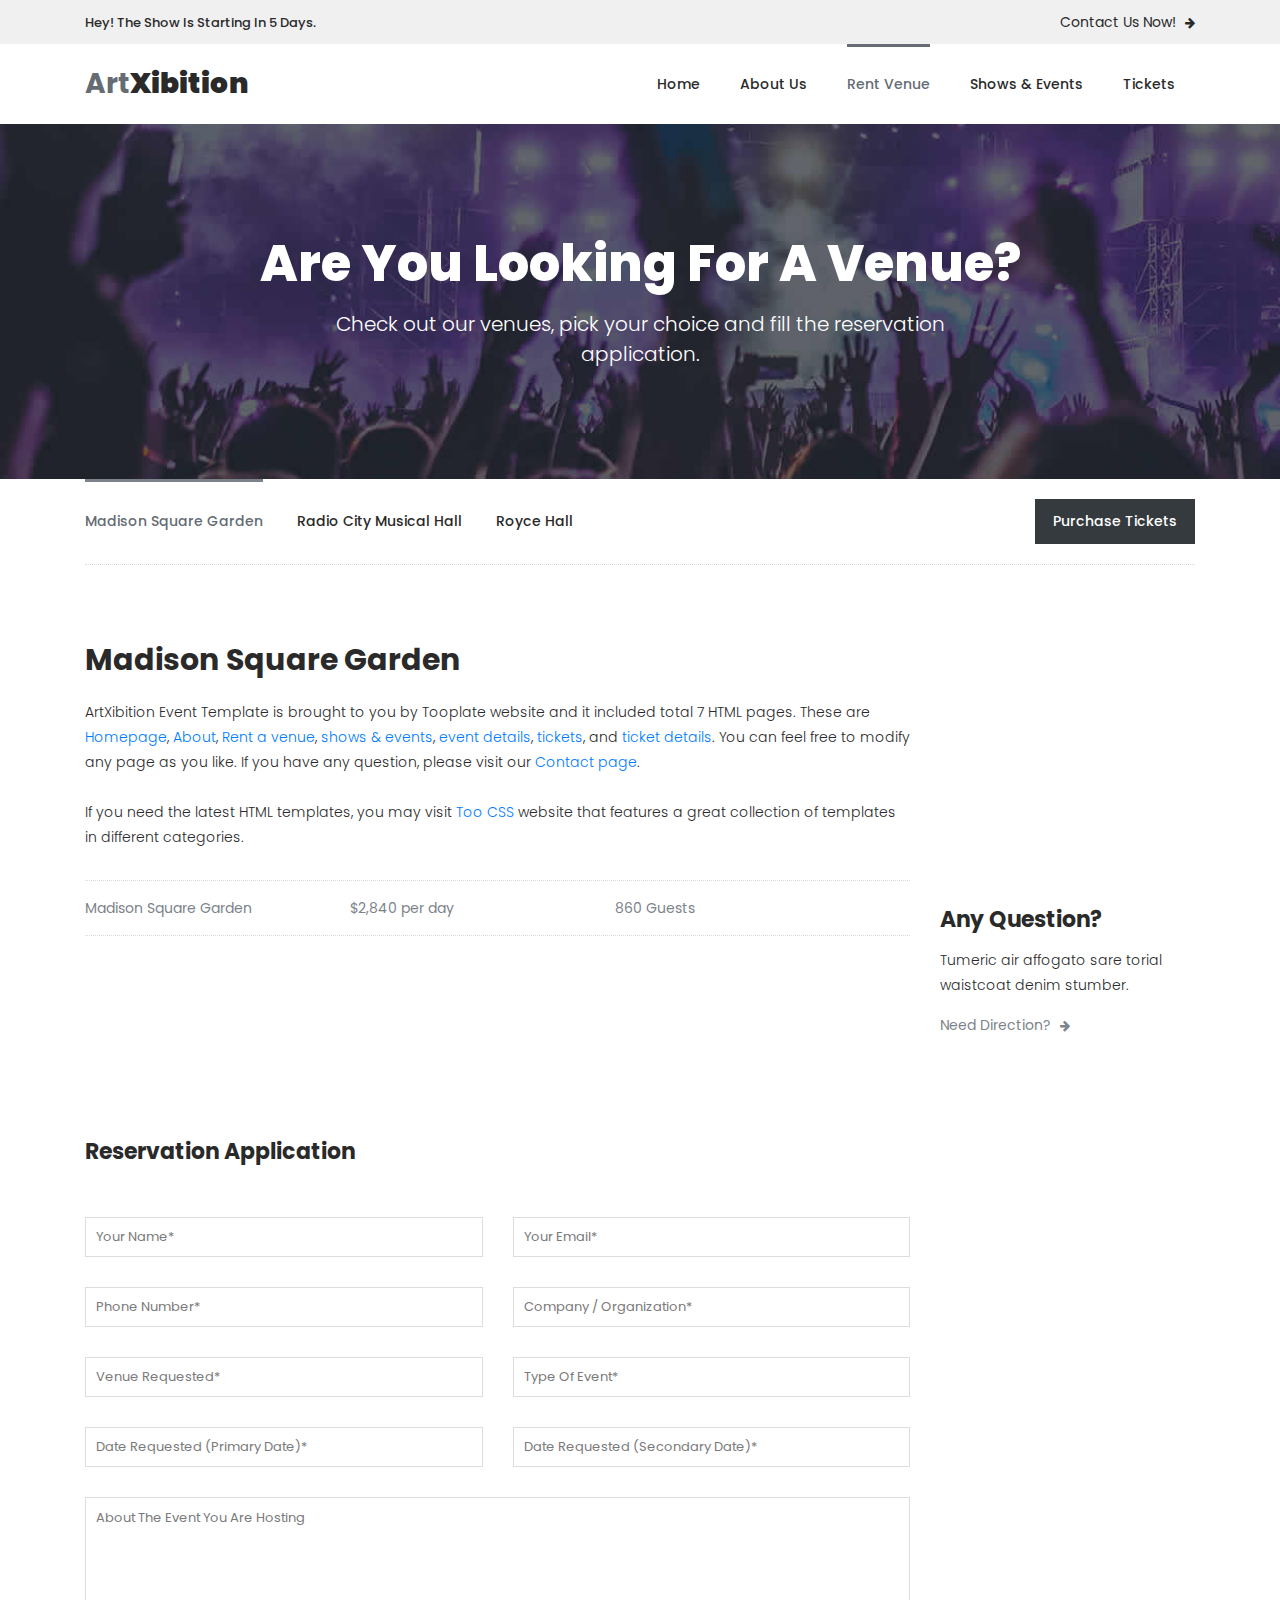
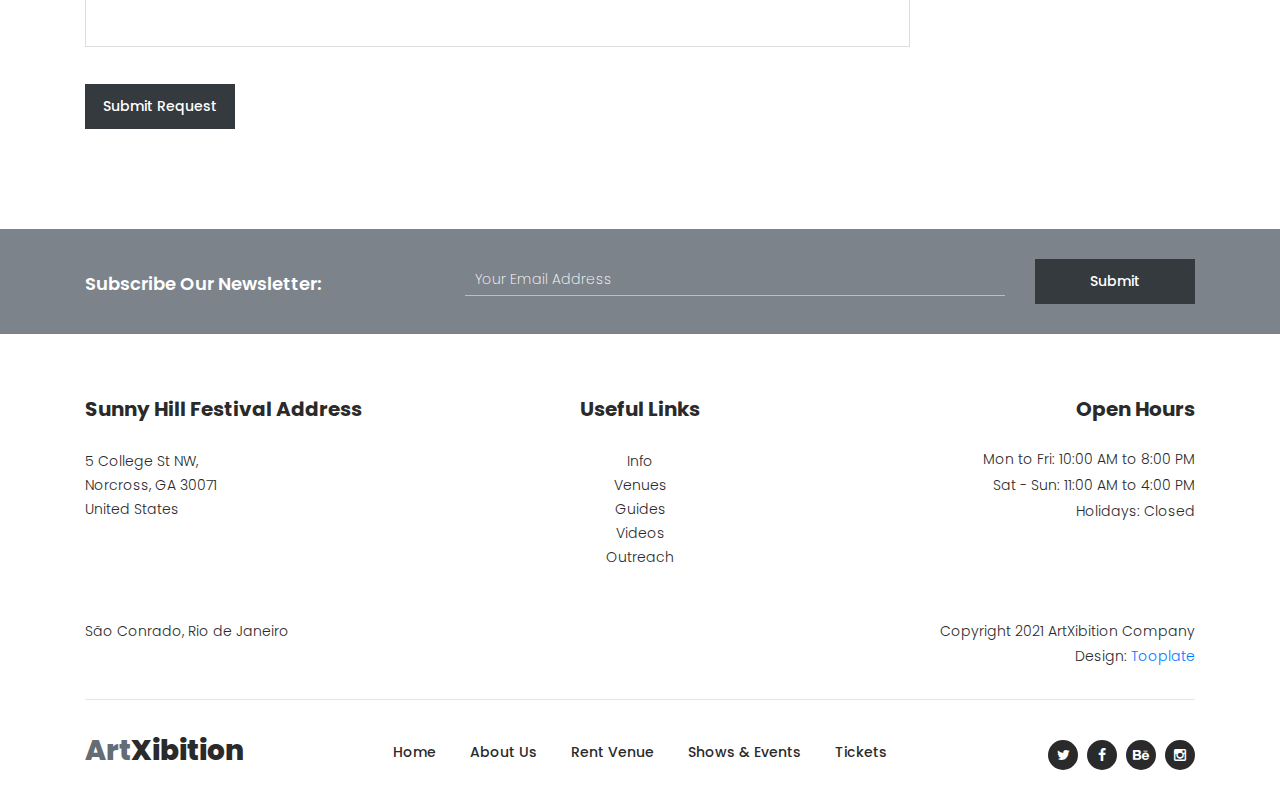
<file: rent-venue.html>
<!DOCTYPE html>
<html lang="en">

  <head>

    <meta charset="utf-8">
    <meta name="viewport" content="width=device-width, initial-scale=1, shrink-to-fit=no">
    <meta name="description" content="">
    <meta name="author" content="Tooplate">
    <link href="https://fonts.googleapis.com/css?family=Poppins:100,100i,200,200i,300,300i,400,400i,500,500i,600,600i,700,700i,800,800i,900,900i&display=swap" rel="stylesheet">

    <title>ArtXibition Template - Rent a venue</title>


    <!-- Additional CSS Files -->
    <link rel="stylesheet" type="text/css" href="assets/css/bootstrap.min.css">

    <link rel="stylesheet" type="text/css" href="assets/css/font-awesome.css">

    <link rel="stylesheet" type="text/css" href="assets/css/owl-carousel.css">

    <link rel="stylesheet" href="assets/css/tooplate-artxibition.css">
<!--

Tooplate 2125 ArtXibition

https://www.tooplate.com/view/2125-artxibition

-->
    </head>
    
    <body>
    
    <!-- ***** Preloader Start ***** -->
    <div id="js-preloader" class="js-preloader">
      <div class="preloader-inner">
        <span class="dot"></span>
        <div class="dots">
          <span></span>
          <span></span>
          <span></span>
        </div>
      </div>
    </div>
    <!-- ***** Preloader End ***** -->
    
    <!-- ***** Pre HEader ***** -->
    <div class="pre-header">
        <div class="container">
            <div class="row">
                <div class="col-lg-6 col-sm-6">
                    <span>Hey! The Show Is Starting In 5 Days.</span>
                </div>
                <div class="col-lg-6 col-sm-6">
                    <div class="text-button">
                        <a href="rent-venue.html">Contact Us Now! <i class="fa fa-arrow-right"></i></a>
                    </div>
                </div>
            </div>
        </div>
    </div>
    
    <!-- ***** Header Area Start ***** -->
    <header class="header-area header-sticky">
        <div class="container">
            <div class="row">
                <div class="col-12">
                    <nav class="main-nav">
                        <!-- ***** Logo Start ***** -->
                        <a href="index.html" class="logo">Art<em>Xibition</em></a>
                        <!-- ***** Logo End ***** -->
                        <!-- ***** Menu Start ***** -->
                        <ul class="nav">
                            <li><a href="index.html">Home</a></li>
                            <li><a href="about.html">About Us</a></li>
                            <li><a href="rent-venue.html" class="active">Rent Venue</a></li>
                            <li><a href="shows-events.html">Shows & Events</a></li> 
                            <li><a href="tickets.html">Tickets</a></li> 
                        </ul>        
                        <a class='menu-trigger'>
                            <span>Menu</span>
                        </a>
                        <!-- ***** Menu End ***** -->
                    </nav>
                </div>
            </div>
        </div>
    </header>
    <!-- ***** Header Area End ***** -->

    <!-- ***** About Us Page ***** -->
    <div class="page-heading-rent-venue">
        <div class="container">
            <div class="row">
                <div class="col-lg-12">
                    <h2>Are You Looking For A Venue?</h2>
                    <span>Check out our venues, pick your choice and fill the reservation application.</span>
                </div>
            </div>
        </div>
    </div>

    <div class="rent-venue-tabs">
        <div class="container">
            <div class="row">
                <div class="col-lg-12">
                    <div class="row" id="tabs">
                        <div class="col-lg-12">
                            <div class="heading-tabs">
                                <div class="row">
                                    <div class="col-lg-8">
                                        <ul>
                                          <li><a href='#tabs-1'>Madison Square Garden</a></li>
                                          <li><a href='#tabs-2'>Radio City Musical Hall</a></a></li>
                                          <li><a href='#tabs-3'>Royce Hall</a></a></li>
                                        </ul>
                                    </div>
                                    <div class="col-lg-4">
                                          <div class="main-dark-button">
                                              <a href="ticket-details.html">Purchase Tickets</a>
                                          </div>
                                    </div>
                                </div>
                            </div>
                        </div>
                        <div class="col-lg-12">
                            <section class='tabs-content'>
                                <article id='tabs-1'>
                                    <div class="row">
                                        <div class="col-lg-9">
                                            <div class="right-content">
                                                <h4>Madison Square Garden</h4>
                                                <p>ArtXibition Event Template is brought to you by Tooplate website and it included total 7 HTML pages. 
                        These are <a href="index.html">Homepage</a>, <a href="about.html">About</a>, 
                        <a href="rent-venue.html">Rent a venue</a>, <a href="shows-events.html">shows &amp; events</a>, 
                        <a href="event-details.html">event details</a>, <a href="tickets.html">tickets</a>, and <a href="ticket-details.html">ticket details</a>. 
                        You can feel free to modify any page as you like. If you have any question, please visit our <a href="https://www.tooplate.com/contact" target="_blank">Contact page</a>.
                        
                        <br><br>If you need the latest HTML templates, you may visit <a href="https://www.toocss.com/" target="_blank">Too CSS</a> website that features a great collection of templates in different categories.</p>
                                                <ul class="list">
                                                    <li>Madison Square Garden</li>
                                                    <li>$2,840 per day</li>
                                                    <li>860 Guests</li>
                                                </ul>
                                            </div>
                                        </div>
                                        <div class="col-lg-3">
                                            <div id="map">
                                                <iframe src="https://www.google.com/maps/embed?pb=!1m18!1m12!1m3!1d7405.690436500271!2d-43.289281240686606!3d-23.00173786750551!2m3!1f0!2f0!3f0!3m2!1i1024!2i768!4f13.1!3m3!1m2!1s0x9bd6d13e950037%3A0x2c49dc1b12837f3f!2sPedra%20da%20G%C3%A1vea!5e1!3m2!1sen!2sth!4v1630941277488!5m2!1sen!2sth" width="100%" height="240px" frameborder="0" style="border:0"  allowfullscreen="" loading="lazy"></iframe>
                                                <h5>Any Question?</h5>
                                                <p>Tumeric air affogato sare torial waistcoat denim stumber.</p>
                                            <div class="text-button">
                                                <a href="ticket-details.html">Need Direction? <i class="fa fa-arrow-right"></i></a>
                                            </div>
                                        </div>
                                    </div>
                                </article>                            
                                <article id='tabs-2'>
                                    <div class="row">
                                        <div class="col-lg-9">
                                            <div class="right-content">
                                                <h4>Radio City Musical Hall</h4>
                                                <p> Aliquam tempor, purus vitae ullamcorper rhoncus, quam nunc imperdiet sem, sed placerat purus dui in lorem. Donec ornare at risus in varius. In at magna ante. Curabitur at metus sed purus pretium ullamcorper. Cras vitae sapien bibendum urna pulvinar faucibus. Aliquam sed dui in orci tincidunt cursus quis non tellus. Vestibulum a placerat ex, ac cursus dui.</p>
                                                <ul class="list">
                                                    <li>Radio City Musical Hall</li>
                                                    <li>$4,750 per day</li>
                                                    <li>1,100 Guests</li>
                                                </ul>
                                            </div>
                                        </div>
                                        <div class="col-lg-3">
                                            <div id="map">
                                                <iframe src="https://www.google.com/maps/embed?pb=!1m18!1m12!1m3!1d14678.414668643849!2d-43.19038460753291!3d-22.96913839717705!2m3!1f0!2f0!3f0!3m2!1i1024!2i768!4f13.1!3m3!1m2!1s0x9bd54579a5956b%3A0xa102deeaffcb3e3!2sCopacabana%20Beach!5e1!3m2!1sen!2sth!4v1630941170951!5m2!1sen!2sth" width="100%" height="240px" frameborder="0" style="border:0" allowfullscreen="" loading="lazy"></iframe>
                                                <h5>Any Question?</h5>
                                                <p>Tumeric air affogato sare torial waistcoat denim stumber.</p>
                                            <div class="text-button">
                                                <a href="ticket-details.html">Need Direction? <i class="fa fa-arrow-right"></i></a>
                                            </div>
                                        </div>
                                    </div>
                                </article>   
                                <article id='tabs-3'>
                                    <div class="row">
                                        <div class="col-lg-9">
                                            <div class="right-content">
                                                <h4>Royce Hall</h4>
                                                <p> Maecenas ut pharetra felis. Interdum et malesuada fames ac ante ipsum primis in faucibus. Sed ut nisi quis tellus vulputate posuere. Aenean consectetur quam et quam fringilla, nec aliquam diam congue. Nulla dui arcu, aliquam sed mattis non, euismod vitae libero. </p>
                                                <ul class="list">
                                                    <li>Madison Square Garden</li>
                                                    <li>$5,860 per day</li>
                                                    <li>1,250 Guests</li>
                                                </ul>
                                            </div>
                                        </div>
                                        <div class="col-lg-3">
                                            <div id="map">
                                                <iframe src="https://www.google.com/maps/embed?pb=!1m18!1m12!1m3!1d3106.724034173435!2d-43.27685374322357!3d-23.003403908758767!2m3!1f0!2f0!3f0!3m2!1i1024!2i768!4f13.1!3m3!1m2!1s0x9bd6cbe74edde3%3A0x14e89f87adc702cc!2sMirante%20Ciclovia%20Sao%20Conrado!5e1!3m2!1sen!2sth!4v1630941324692!5m2!1sen!2sth" width="100%" height="240px" frameborder="0" style="border:0" allowfullscreen="" loading="lazy"></iframe>
                                                <h5>Any Question?</h5>
                                                <p>Tumeric air affogato sare torial waistcoat denim stumber.</p>
                                            <div class="text-button">
                                                <a href="ticket-details.html">Need Direction? <i class="fa fa-arrow-right"></i></a>
                                            </div>
                                        </div>
                                    </div>
                                </article>    
                            </section>
                        </div>
                    </div>
                </div>
            </div>
        </div>
    </div>

    <div class="rent-venue-application">
        <div class="container">
            <div class="row">
                <div class="col-lg-9">
                    <div class="heading-text">
                        <h4>Reservation Application</h4>
                    </div>
                    <div class="contact-form">
                        <form id="contact" action="" method="post">
                          <div class="row">
                            <div class="col-md-6 col-sm-12">
                              <fieldset>
                                <input name="name" type="text" id="name" placeholder="Your Name*" required="">
                              </fieldset>
                            </div>
                            <div class="col-md-6 col-sm-12">
                              <fieldset>
                                <input name="email" type="text" id="email" pattern="[^ @]*@[^ @]*" placeholder="Your Email*" required="">
                              </fieldset>
                            </div>
                            <div class="col-md-6 col-sm-12">
                              <fieldset>
                                <input name="phone-number" type="text" id="phone-number" placeholder="Phone Number*" required="">
                              </fieldset>
                            </div>
                            <div class="col-md-6 col-sm-12">
                              <fieldset>
                                <input name="company-organization" type="text" id="company-organization" placeholder="Company / Organization*" required="">
                              </fieldset>
                            </div>
                            <div class="col-md-6 col-sm-12">
                              <fieldset>
                                <input name="venue-requested" type="text" id="venue-requested" placeholder="Venue Requested*" required="">
                              </fieldset>
                            </div>
                            <div class="col-md-6 col-sm-12">
                              <fieldset>
                                <input name="type-event" type="text" id="type-event" placeholder="Type Of Event*" required="">
                              </fieldset>
                            </div>
                            <div class="col-md-6 col-sm-12">
                              <fieldset>
                                <input name="date-requested-first" type="text" id="date-requested-first" placeholder="Date Requested (Primary Date)*" required="">
                              </fieldset>
                            </div>
                            <div class="col-md-6 col-sm-12">
                              <fieldset>
                                <input name="date-requested-second" type="text" id="date-requested-second" placeholder="Date Requested (Secondary Date)*" required="">
                              </fieldset>
                            </div>
                            <div class="col-lg-12">
                              <fieldset>
                                <textarea name="about-event-hosting" rows="6" id="about-event-hosting" placeholder="About The Event You Are Hosting" required=""></textarea>
                              </fieldset>
                            </div>
                            <div class="col-lg-12">
                              <fieldset>
                                <button type="submit" id="form-submit" class="main-dark-button">Submit Request</button>
                              </fieldset>
                            </div>
                          </div>
                        </form>
                    </div>
                </div>
            </div>
        </div>
    </div>


    <!-- *** Subscribe *** -->
    <div class="subscribe">
        <div class="container">
            <div class="row">
                <div class="col-lg-4">
                    <h4>Subscribe Our Newsletter:</h4>
                </div>
                <div class="col-lg-8">
                    <form id="subscribe" action="" method="get">
                        <div class="row">
                          <div class="col-lg-9">
                            <fieldset>
                              <input name="email" type="text" id="email" pattern="[^ @]*@[^ @]*" placeholder="Your Email Address" required="">
                            </fieldset>
                          </div>
                          <div class="col-lg-3">
                            <fieldset>
                              <button type="submit" id="form-submit" class="main-dark-button">Submit</button>
                            </fieldset>
                          </div>
                        </div>
                    </form>
                </div>
            </div>
        </div>
    </div>

    <!-- *** Footer *** -->
    <footer>
        <div class="container">
            <div class="row">
                <div class="col-lg-4">
                    <div class="address">
                        <h4>Sunny Hill Festival Address</h4>
                        <span>5 College St NW, <br>Norcross, GA 30071<br>United States</span>
                    </div>
                </div>
                <div class="col-lg-4">
                    <div class="links">
                        <h4>Useful Links</h4>
                        <ul>
                            <li><a href="#">Info</a></li>
                            <li><a href="#">Venues</a></li>
                            <li><a href="#">Guides</a></li>
                            <li><a href="#">Videos</a></li>
                            <li><a href="#">Outreach</a></li>
                        </ul>
                    </div>
                </div>
                <div class="col-lg-4">
                    <div class="hours">
                        <h4>Open Hours</h4>
                        <ul>
                            <li>Mon to Fri: 10:00 AM to 8:00 PM</li>
                            <li>Sat - Sun: 11:00 AM to 4:00 PM</li>
                            <li>Holidays: Closed</li>
                        </ul>
                    </div>
                </div>
                <div class="col-lg-12">
                    <div class="under-footer">
                        <div class="row">
                            <div class="col-lg-6">
                                <p>São Conrado, Rio de Janeiro</p>
                            </div>
                            <div class="col-lg-6">
                                <p class="copyright">Copyright 2021 ArtXibition Company 
                    
                    			<br>Design: <a rel="nofollow" href="https://www.tooplate.com" target="_parent">Tooplate</a></p>
                            </div>
                        </div>
                    </div>
                </div>
                <div class="col-lg-12">
                    <div class="sub-footer">
                        <div class="row">
                            <div class="col-lg-3">
                                <div class="logo"><span>Art<em>Xibition</em></span></div>
                            </div>
                            <div class="col-lg-6">
                                <div class="menu">
                                    <ul>
                                        <li><a href="index.html" class="active">Home</a></li>
                                        <li><a href="about.html">About Us</a></li>
                                        <li><a href="rent-venue.html">Rent Venue</a></li>
                                        <li><a href="shows-events.html">Shows & Events</a></li> 
                                        <li><a href="tickets.html">Tickets</a></li> 
                                    </ul>
                                </div>
                            </div>
                            <div class="col-lg-3">
                                <div class="social-links">
                                    <ul>
                                        <li><a href="#"><i class="fa fa-twitter"></i></a></li>
                                        <li><a href="#"><i class="fa fa-facebook"></i></a></li>
                                        <li><a href="#"><i class="fa fa-behance"></i></a></li>
                                        <li><a href="#"><i class="fa fa-instagram"></i></a></li>
                                    </ul>
                                </div>
                            </div>
                        </div>
                    </div>
                </div>
            </div>
        </div>
    </footer>

    <!-- jQuery -->
    <script src="assets/js/jquery-2.1.0.min.js"></script>

    <!-- Bootstrap -->
    <script src="assets/js/popper.js"></script>
    <script src="assets/js/bootstrap.min.js"></script>

    <!-- Plugins -->
    <script src="assets/js/scrollreveal.min.js"></script>
    <script src="assets/js/waypoints.min.js"></script>
    <script src="assets/js/jquery.counterup.min.js"></script>
    <script src="assets/js/imgfix.min.js"></script> 
    <script src="assets/js/mixitup.js"></script> 
    <script src="assets/js/accordions.js"></script>
    <script src="assets/js/owl-carousel.js"></script>
    
    <!-- Global Init -->
    <script src="assets/js/custom.js"></script>

  </body>
</html>
</file>
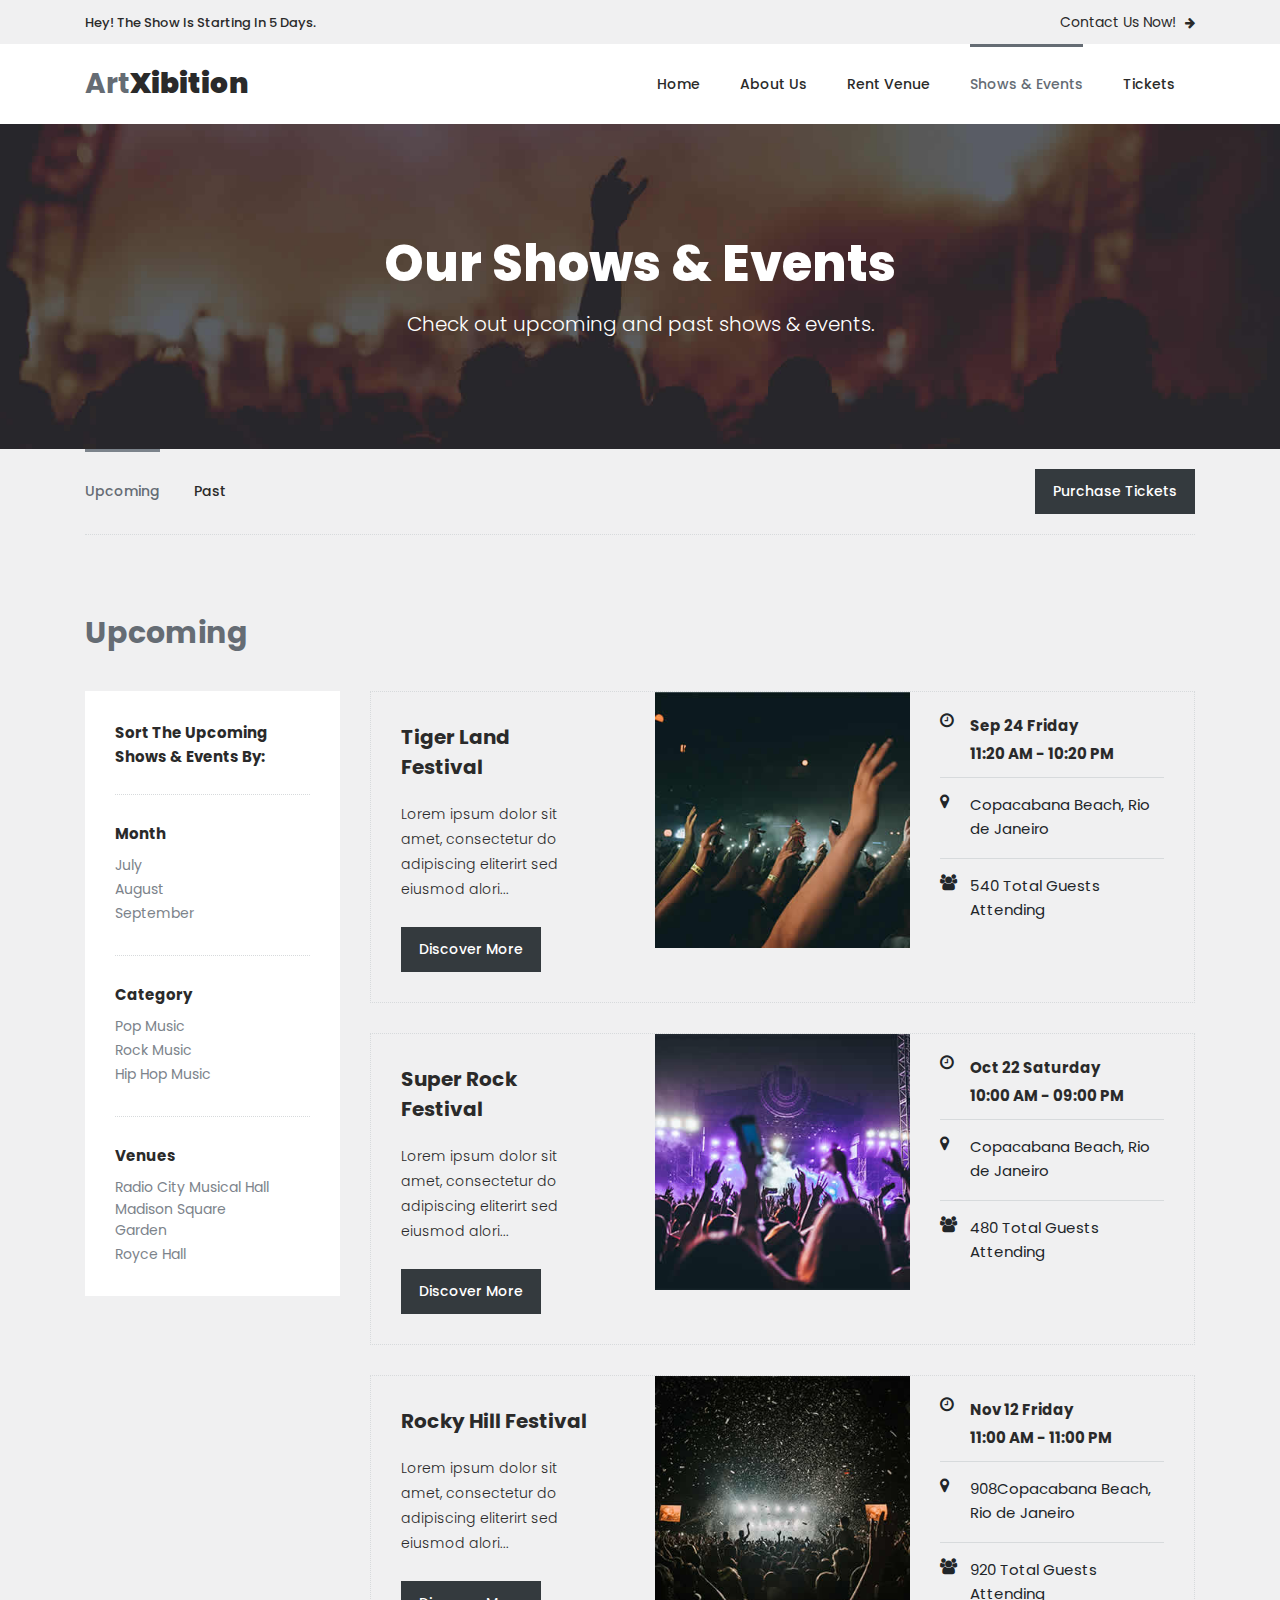
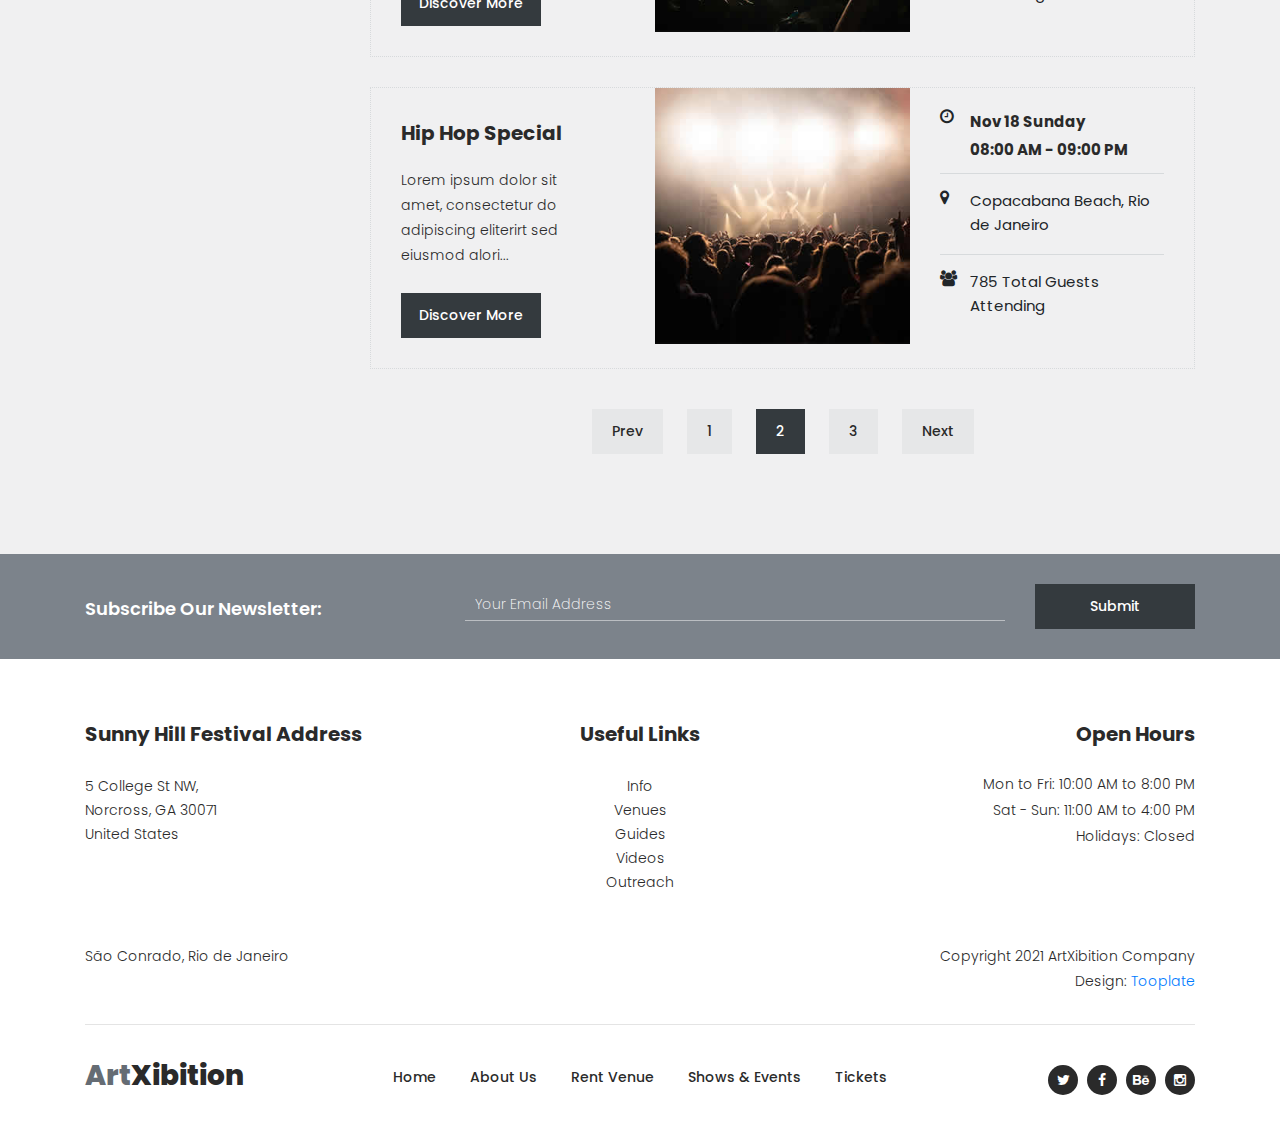
<file: shows-events.html>
<!DOCTYPE html>
<html lang="en">

  <head>

    <meta charset="utf-8">
    <meta name="viewport" content="width=device-width, initial-scale=1, shrink-to-fit=no">
    <meta name="description" content="">
    <meta name="author" content="Tooplate">
    <link href="https://fonts.googleapis.com/css?family=Poppins:100,100i,200,200i,300,300i,400,400i,500,500i,600,600i,700,700i,800,800i,900,900i&display=swap" rel="stylesheet">

    <title>ArtXibition Template - Shows and Events Page</title>


    <!-- Additional CSS Files -->
    <link rel="stylesheet" type="text/css" href="assets/css/bootstrap.min.css">

    <link rel="stylesheet" type="text/css" href="assets/css/font-awesome.css">

    <link rel="stylesheet" type="text/css" href="assets/css/owl-carousel.css">

    <link rel="stylesheet" href="assets/css/tooplate-artxibition.css">
<!--

Tooplate 2125 ArtXibition

https://www.tooplate.com/view/2125-artxibition

-->
    </head>
    
    <body>
    
    <!-- ***** Preloader Start ***** -->
    <div id="js-preloader" class="js-preloader">
      <div class="preloader-inner">
        <span class="dot"></span>
        <div class="dots">
          <span></span>
          <span></span>
          <span></span>
        </div>
      </div>
    </div>
    <!-- ***** Preloader End ***** -->
    
    <!-- ***** Pre HEader ***** -->
    <div class="pre-header">
        <div class="container">
            <div class="row">
                <div class="col-lg-6 col-sm-6">
                    <span>Hey! The Show Is Starting In 5 Days.</span>
                </div>
                <div class="col-lg-6 col-sm-6">
                    <div class="text-button">
                        <a href="rent-venue.html">Contact Us Now! <i class="fa fa-arrow-right"></i></a>
                    </div>
                </div>
            </div>
        </div>
    </div>
    
    <!-- ***** Header Area Start ***** -->
    <header class="header-area header-sticky">
        <div class="container">
            <div class="row">
                <div class="col-12">
                    <nav class="main-nav">
                        <!-- ***** Logo Start ***** -->
                        <a href="index.html" class="logo">Art<em>Xibition</em></a>
                        <!-- ***** Logo End ***** -->
                        <!-- ***** Menu Start ***** -->
                        <ul class="nav">
                            <li><a href="index.html">Home</a></li>
                            <li><a href="about.html">About Us</a></li>
                            <li><a href="rent-venue.html">Rent Venue</a></li>
                            <li><a href="shows-events.html" class="active">Shows & Events</a></li> 
                            <li><a href="tickets.html">Tickets</a></li> 
                        </ul>        
                        <a class='menu-trigger'>
                            <span>Menu</span>
                        </a>
                        <!-- ***** Menu End ***** -->
                    </nav>
                </div>
            </div>
        </div>
    </header>
    <!-- ***** Header Area End ***** -->

    <!-- ***** About Us Page ***** -->
    <div class="page-heading-shows-events">
        <div class="container">
            <div class="row">
                <div class="col-lg-12">
                    <h2>Our Shows & Events</h2>
                    <span>Check out upcoming and past shows & events.</span>
                </div>
            </div>
        </div>
    </div>

    <div class="shows-events-tabs">
        <div class="container">
            <div class="row">
                <div class="col-lg-12">
                    <div class="row" id="tabs">
                        <div class="col-lg-12">
                            <div class="heading-tabs">
                                <div class="row">
                                    <div class="col-lg-8">
                                        <ul>
                                          <li><a href='#tabs-1'>Upcoming</a></li>
                                          <li><a href='#tabs-2'>Past</a></a></li>
                                        </ul>
                                    </div>
                                    <div class="col-lg-4">
                                          <div class="main-dark-button">
                                              <a href="ticket-details.html">Purchase Tickets</a>
                                          </div>
                                    </div>
                                </div>
                            </div>
                        </div>
                        <div class="col-lg-12">
                            <section class='tabs-content'>
                                <article id='tabs-1'>
                                    <div class="row">
                                        <div class="col-lg-12">
                                            <div class="heading"><h2>Upcoming</h2></div>
                                        </div>
                                        <div class="col-lg-3">
                                            <div class="sidebar">
                                                <div class="row">
                                                    <div class="col-lg-12">
                                                        <div class="heading-sidebar">
                                                            <h4>Sort The Upcoming Shows & Events By:</h4>
                                                        </div>
                                                    </div>
                                                    <div class="col-lg-12">
                                                        <div class="month">
                                                            <h6>Month</h6>
                                                            <ul>
                                                                <li><a href="#">July</a></li>
                                                                <li><a href="#">August</a></li>
                                                                <li><a href="#">September</a></li>
                                                            </ul>
                                                        </div>
                                                    </div>
                                                    <div class="col-lg-12">
                                                        <div class="category">
                                                            <h6>Category</h6>
                                                            <ul>
                                                                <li><a href="#">Pop Music</a></li>
                                                                <li><a href="#">Rock Music</a></li>
                                                                <li><a href="#">Hip Hop Music</a></li>
                                                            </ul>
                                                        </div>
                                                    </div>
                                                    <div class="col-lg-12">
                                                        <div class="venues">
                                                            <h6>Venues</h6>
                                                            <ul>
                                                                <li><a href="#">Radio City Musical Hall</a></li>
                                                                <li><a href="#">Madison Square Garden</a></li>
                                                                <li><a href="#">Royce Hall</a></li>
                                                            </ul>
                                                        </div>
                                                    </div>
                                                </div>
                                            </div>
                                        </div>
                                        <div class="col-lg-9">
                                            <div class="row">
                                                <div class="col-lg-12">
                                                    <div class="event-item">
                                                        <div class="row">
                                                            <div class="col-lg-4">
                                                                <div class="left-content">
                                                                    <h4>Tiger Land Festival</h4>
                                                                    <p>Lorem ipsum dolor sit amet, consectetur do adipiscing eliterirt sed eiusmod alori...</p>
                                                                    <div class="main-dark-button"><a href="event-details.html">Discover More</a></div>
                                                                </div>
                                                            </div>
                                                            <div class="col-lg-4">
                                                                <div class="thumb">
                                                                    <img src="assets/images/event-page-01.jpg" alt="">
                                                                </div>
                                                            </div>
                                                            <div class="col-lg-4">
                                                                <div class="right-content">
                                                                    <ul>
                                                                        <li>
                                                                            <i class="fa fa-clock-o"></i>
                                                                            <h6>Sep 24 Friday<br>11:20 AM - 10:20 PM</h6>
                                                                        </li>
                                                                        <li>
                                                                            <i class="fa fa-map-marker"></i>
                                                                            <span>Copacabana Beach, Rio de Janeiro</span>
                                                                        </li>
                                                                        <li>
                                                                            <i class="fa fa-users"></i>
                                                                            <span>540 Total Guests Attending</span>
                                                                        </li>
                                                                    </ul>
                                                                </div>
                                                            </div>
                                                        </div>
                                                    </div>
                                                </div>
                                                <div class="col-lg-12">
                                                    <div class="event-item">
                                                        <div class="row">
                                                            <div class="col-lg-4">
                                                                <div class="left-content">
                                                                    <h4>Super Rock Festival</h4>
                                                                    <p>Lorem ipsum dolor sit amet, consectetur do adipiscing eliterirt sed eiusmod alori...</p>
                                                                    <div class="main-dark-button"><a href="event-details.html">Discover More</a></div>
                                                                </div>
                                                            </div>
                                                            <div class="col-lg-4">
                                                                <div class="thumb">
                                                                    <img src="assets/images/event-page-02.jpg" alt="">
                                                                </div>
                                                            </div>
                                                            <div class="col-lg-4">
                                                                <div class="right-content">
                                                                    <ul>
                                                                        <li>
                                                                            <i class="fa fa-clock-o"></i>
                                                                            <h6>Oct 22 Saturday<br>10:00 AM - 09:00 PM</h6>
                                                                        </li>
                                                                        <li>
                                                                            <i class="fa fa-map-marker"></i>
                                                                            <span>Copacabana Beach, Rio de Janeiro</span>
                                                                        </li>
                                                                        <li>
                                                                            <i class="fa fa-users"></i>
                                                                            <span>480 Total Guests Attending</span>
                                                                        </li>
                                                                    </ul>
                                                                </div>
                                                            </div>
                                                        </div>
                                                    </div>
                                                </div>
                                                <div class="col-lg-12">
                                                    <div class="event-item">
                                                        <div class="row">
                                                            <div class="col-lg-4">
                                                                <div class="left-content">
                                                                    <h4>Rocky Hill Festival</h4>
                                                                    <p>Lorem ipsum dolor sit amet, consectetur do adipiscing eliterirt sed eiusmod alori...</p>
                                                                    <div class="main-dark-button"><a href="event-details.html">Discover More</a></div>
                                                                </div>
                                                            </div>
                                                            <div class="col-lg-4">
                                                                <div class="thumb">
                                                                    <img src="assets/images/event-page-03.jpg" alt="">
                                                                </div>
                                                            </div>
                                                            <div class="col-lg-4">
                                                                <div class="right-content">
                                                                    <ul>
                                                                        <li>
                                                                            <i class="fa fa-clock-o"></i>
                                                                            <h6>Nov 12 Friday<br>11:00 AM - 11:00 PM</h6>
                                                                        </li>
                                                                        <li>
                                                                            <i class="fa fa-map-marker"></i>
                                                                            <span>908Copacabana Beach, Rio de Janeiro</span>
                                                                        </li>
                                                                        <li>
                                                                            <i class="fa fa-users"></i>
                                                                            <span>920 Total Guests Attending</span>
                                                                        </li>
                                                                    </ul>
                                                                </div>
                                                            </div>
                                                        </div>
                                                    </div>
                                                </div>
                                                <div class="col-lg-12">
                                                    <div class="event-item">
                                                        <div class="row">
                                                            <div class="col-lg-4">
                                                                <div class="left-content">
                                                                    <h4>Hip Hop Special</h4>
                                                                    <p>Lorem ipsum dolor sit amet, consectetur do adipiscing eliterirt sed eiusmod alori...</p>
                                                                    <div class="main-dark-button"><a href="event-details.html">Discover More</a></div>
                                                                </div>
                                                            </div>
                                                            <div class="col-lg-4">
                                                                <div class="thumb">
                                                                    <img src="assets/images/event-page-04.jpg" alt="">
                                                                </div>
                                                            </div>
                                                            <div class="col-lg-4">
                                                                <div class="right-content">
                                                                    <ul>
                                                                        <li>
                                                                            <i class="fa fa-clock-o"></i>
                                                                            <h6>Nov 18 Sunday<br>08:00 AM - 09:00 PM</h6>
                                                                        </li>
                                                                        <li>
                                                                            <i class="fa fa-map-marker"></i>
                                                                            <span>Copacabana Beach, Rio de Janeiro</span>
                                                                        </li>
                                                                        <li>
                                                                            <i class="fa fa-users"></i>
                                                                            <span>785 Total Guests Attending</span>
                                                                        </li>
                                                                    </ul>
                                                                </div>
                                                            </div>
                                                        </div>
                                                    </div>
                                                </div>
                                                <div class="col-lg-12">
                                                    <div class="pagination">
                                                        <ul>
                                                            <li><a href="#">Prev</a></li>
                                                            <li><a href="#">1</a></li>
                                                            <li class="active"><a href="#">2</a></li>
                                                            <li><a href="#">3</a></li>
                                                            <li><a href="#">Next</a></li>
                                                        </ul>
                                                    </div>
                                                </div>
                                            </div>
                                        </div>
                                    </div>
                                </article>                            
                                <article id='tabs-2'>
                                    <div class="row">
                                        <div class="col-lg-12">
                                            <div class="heading"><h2>Upcoming</h2></div>
                                        </div>
                                        <div class="col-lg-3">
                                            <div class="sidebar">
                                                <div class="row">
                                                    <div class="col-lg-12">
                                                        <div class="heading-sidebar">
                                                            <h4>Sort The Upcoming Shows & Events By:</h4>
                                                        </div>
                                                    </div>
                                                    <div class="col-lg-12">
                                                        <div class="month">
                                                            <h6>Month</h6>
                                                            <ul>
                                                                <li><a href="#">July</a></li>
                                                                <li><a href="#">August</a></li>
                                                                <li><a href="#">September</a></li>
                                                            </ul>
                                                        </div>
                                                    </div>
                                                    <div class="col-lg-12">
                                                        <div class="category">
                                                            <h6>Category</h6>
                                                            <ul>
                                                                <li><a href="#">Pop Music</a></li>
                                                                <li><a href="#">Rock Music</a></li>
                                                                <li><a href="#">Hip Hop Music</a></li>
                                                            </ul>
                                                        </div>
                                                    </div>
                                                    <div class="col-lg-12">
                                                        <div class="venues">
                                                            <h6>Venues</h6>
                                                            <ul>
                                                                <li><a href="#">Radio City Musical Hall</a></li>
                                                                <li><a href="#">Madison Square Garden</a></li>
                                                                <li><a href="#">Royce Hall</a></li>
                                                            </ul>
                                                        </div>
                                                    </div>
                                                </div>
                                            </div>
                                        </div>
                                        <div class="col-lg-9">
                                            <div class="row">
                                                <div class="col-lg-12">
                                                    <div class="event-item">
                                                        <div class="row">
                                                            <div class="col-lg-4">
                                                                <div class="left-content">
                                                                    <h4>Water Splash Festival</h4>
                                                                    <p>Lorem ipsum dolor sit amet, consectetur do adipiscing eliterirt sed eiusmod alori...</p>
                                                                    <div class="main-dark-button"><a href="event-details.html">Discover More</a></div>
                                                                </div>
                                                            </div>
                                                            <div class="col-lg-4">
                                                                <div class="thumb">
                                                                    <img src="assets/images/event-page-04.jpg" alt="">
                                                                </div>
                                                            </div>
                                                            <div class="col-lg-4">
                                                                <div class="right-content">
                                                                    <ul>
                                                                        <li>
                                                                            <i class="fa fa-clock-o"></i>
                                                                            <h6>April 24 Friday<br>12:00 AM - 12:00 PM</h6>
                                                                        </li>
                                                                        <li>
                                                                            <i class="fa fa-map-marker"></i>
                                                                            <span>Copacabana Beach, Rio de Janeiro</span>
                                                                        </li>
                                                                        <li>
                                                                            <i class="fa fa-users"></i>
                                                                            <span>528 Total Guests Attending</span>
                                                                        </li>
                                                                    </ul>
                                                                </div>
                                                            </div>
                                                        </div>
                                                    </div>
                                                </div>
                                                <div class="col-lg-12">
                                                    <div class="event-item">
                                                        <div class="row">
                                                            <div class="col-lg-4">
                                                                <div class="left-content">
                                                                    <h4>Sunny Hill Festival</h4>
                                                                    <p>Lorem ipsum dolor sit amet, consectetur do adipiscing eliterirt sed eiusmod alori...</p>
                                                                    <div class="main-dark-button"><a href="event-details.html">Discover More</a></div>
                                                                </div>
                                                            </div>
                                                            <div class="col-lg-4">
                                                                <div class="thumb">
                                                                    <img src="assets/images/event-page-03.jpg" alt="">
                                                                </div>
                                                            </div>
                                                            <div class="col-lg-4">
                                                                <div class="right-content">
                                                                    <ul>
                                                                        <li>
                                                                            <i class="fa fa-clock-o"></i>
                                                                            <h6>May 31 Friday<br>10:00 AM - 11:00 PM</h6>
                                                                        </li>
                                                                        <li>
                                                                            <i class="fa fa-map-marker"></i>
                                                                            <span>Copacabana Beach, Rio de Janeiro</span>
                                                                        </li>
                                                                        <li>
                                                                            <i class="fa fa-users"></i>
                                                                            <span>240 Total Guests Attending</span>
                                                                        </li>
                                                                    </ul>
                                                                </div>
                                                            </div>
                                                        </div>
                                                    </div>
                                                </div>
                                                <div class="col-lg-12">
                                                    <div class="event-item">
                                                        <div class="row">
                                                            <div class="col-lg-4">
                                                                <div class="left-content">
                                                                    <h4>New Rock Festival</h4>
                                                                    <p>Lorem ipsum dolor sit amet, consectetur do adipiscing eliterirt sed eiusmod alori...</p>
                                                                    <div class="main-dark-button"><a href="event-details.html">Discover More</a></div>
                                                                </div>
                                                            </div>
                                                            <div class="col-lg-4">
                                                                <div class="thumb">
                                                                    <img src="assets/images/event-page-02.jpg" alt="">
                                                                </div>
                                                            </div>
                                                            <div class="col-lg-4">
                                                                <div class="right-content">
                                                                    <ul>
                                                                        <li>
                                                                            <i class="fa fa-clock-o"></i>
                                                                            <h6>June 12 Friday<br>09:00 AM - 09:00 PM</h6>
                                                                        </li>
                                                                        <li>
                                                                            <i class="fa fa-map-marker"></i>
                                                                            <span>Copacabana Beach, Rio de Janeiro</span>
                                                                        </li>
                                                                        <li>
                                                                            <i class="fa fa-users"></i>
                                                                            <span>360 Total Guests Attending</span>
                                                                        </li>
                                                                    </ul>
                                                                </div>
                                                            </div>
                                                        </div>
                                                    </div>
                                                </div>
                                                <div class="col-lg-12">
                                                    <div class="event-item">
                                                        <div class="row">
                                                            <div class="col-lg-4">
                                                                <div class="left-content">
                                                                    <h4>Monkey Dance Festival</h4>
                                                                    <p>Lorem ipsum dolor sit amet, consectetur do adipiscing eliterirt sed eiusmod alori...</p>
                                                                    <div class="main-dark-button"><a href="event-details.html">Discover More</a></div>
                                                                </div>
                                                            </div>
                                                            <div class="col-lg-4">
                                                                <div class="thumb">
                                                                    <img src="assets/images/event-page-01.jpg" alt="">
                                                                </div>
                                                            </div>
                                                            <div class="col-lg-4">
                                                                <div class="right-content">
                                                                    <ul>
                                                                        <li>
                                                                            <i class="fa fa-clock-o"></i>
                                                                            <h6>July 14 Friday<br>08:30 AM - 09:30 PM</h6>
                                                                        </li>
                                                                        <li>
                                                                            <i class="fa fa-map-marker"></i>
                                                                            <span>Copacabana Beach, Rio de Janeiro</span>
                                                                        </li>
                                                                        <li>
                                                                            <i class="fa fa-users"></i>
                                                                            <span>450 Total Guests Attending</span>
                                                                        </li>
                                                                    </ul>
                                                                </div>
                                                            </div>
                                                        </div>
                                                    </div>
                                                </div>
                                                <div class="col-lg-12">
                                                    <div class="pagination">
                                                        <ul>
                                                            <li><a href="#">Prev</a></li>
                                                            <li><a href="#">1</a></li>
                                                            <li class="active"><a href="#">2</a></li>
                                                            <li><a href="#">3</a></li>
                                                            <li><a href="#">Next</a></li>
                                                        </ul>
                                                    </div>
                                                </div>
                                            </div>
                                        </div>
                                    </div>
                                </article>    
                            </section>
                        </div>
                    </div>
                </div>
            </div>
        </div>
    </div>


    <!-- *** Subscribe *** -->
    <div class="subscribe">
        <div class="container">
            <div class="row">
                <div class="col-lg-4">
                    <h4>Subscribe Our Newsletter:</h4>
                </div>
                <div class="col-lg-8">
                    <form id="subscribe" action="" method="get">
                        <div class="row">
                          <div class="col-lg-9">
                            <fieldset>
                              <input name="email" type="text" id="email" pattern="[^ @]*@[^ @]*" placeholder="Your Email Address" required="">
                            </fieldset>
                          </div>
                          <div class="col-lg-3">
                            <fieldset>
                              <button type="submit" id="form-submit" class="main-dark-button">Submit</button>
                            </fieldset>
                          </div>
                        </div>
                    </form>
                </div>
            </div>
        </div>
    </div>

    <!-- *** Footer *** -->
    <footer>
        <div class="container">
            <div class="row">
                <div class="col-lg-4">
                    <div class="address">
                        <h4>Sunny Hill Festival Address</h4>
                        <span>5 College St NW, <br>Norcross, GA 30071<br>United States</span>
                    </div>
                </div>
                <div class="col-lg-4">
                    <div class="links">
                        <h4>Useful Links</h4>
                        <ul>
                            <li><a href="#">Info</a></li>
                            <li><a href="#">Venues</a></li>
                            <li><a href="#">Guides</a></li>
                            <li><a href="#">Videos</a></li>
                            <li><a href="#">Outreach</a></li>
                        </ul>
                    </div>
                </div>
                <div class="col-lg-4">
                    <div class="hours">
                        <h4>Open Hours</h4>
                        <ul>
                            <li>Mon to Fri: 10:00 AM to 8:00 PM</li>
                            <li>Sat - Sun: 11:00 AM to 4:00 PM</li>
                            <li>Holidays: Closed</li>
                        </ul>
                    </div>
                </div>
                <div class="col-lg-12">
                    <div class="under-footer">
                        <div class="row">
                            <div class="col-lg-6">
                                <p>São Conrado, Rio de Janeiro</p>
                            </div>
                            <div class="col-lg-6">
                                <p class="copyright">Copyright 2021 ArtXibition Company 
                    
                    			<br>Design: <a rel="nofollow" href="https://www.tooplate.com" target="_parent">Tooplate</a></p>
                            </div>
                        </div>
                    </div>
                </div>
                <div class="col-lg-12">
                    <div class="sub-footer">
                        <div class="row">
                            <div class="col-lg-3">
                                <div class="logo"><span>Art<em>Xibition</em></span></div>
                            </div>
                            <div class="col-lg-6">
                                <div class="menu">
                                    <ul>
                                        <li><a href="index.html" class="active">Home</a></li>
                                        <li><a href="about.html">About Us</a></li>
                                        <li><a href="rent-venue.html">Rent Venue</a></li>
                                        <li><a href="shows-events.html">Shows & Events</a></li> 
                                        <li><a href="tickets.html">Tickets</a></li> 
                                    </ul>
                                </div>
                            </div>
                            <div class="col-lg-3">
                                <div class="social-links">
                                    <ul>
                                        <li><a href="#"><i class="fa fa-twitter"></i></a></li>
                                        <li><a href="#"><i class="fa fa-facebook"></i></a></li>
                                        <li><a href="#"><i class="fa fa-behance"></i></a></li>
                                        <li><a href="#"><i class="fa fa-instagram"></i></a></li>
                                    </ul>
                                </div>
                            </div>
                        </div>
                    </div>
                </div>
            </div>
        </div>
    </footer>
    
    

    <!-- jQuery -->
    <script src="assets/js/jquery-2.1.0.min.js"></script>

    <!-- Bootstrap -->
    <script src="assets/js/popper.js"></script>
    <script src="assets/js/bootstrap.min.js"></script>

    <!-- Plugins -->
    <script src="assets/js/scrollreveal.min.js"></script>
    <script src="assets/js/waypoints.min.js"></script>
    <script src="assets/js/jquery.counterup.min.js"></script>
    <script src="assets/js/imgfix.min.js"></script> 
    <script src="assets/js/mixitup.js"></script> 
    <script src="assets/js/accordions.js"></script>
    <script src="assets/js/owl-carousel.js"></script>
    
    <!-- Global Init -->
    <script src="assets/js/custom.js"></script>

  </body>

</html>
</file>
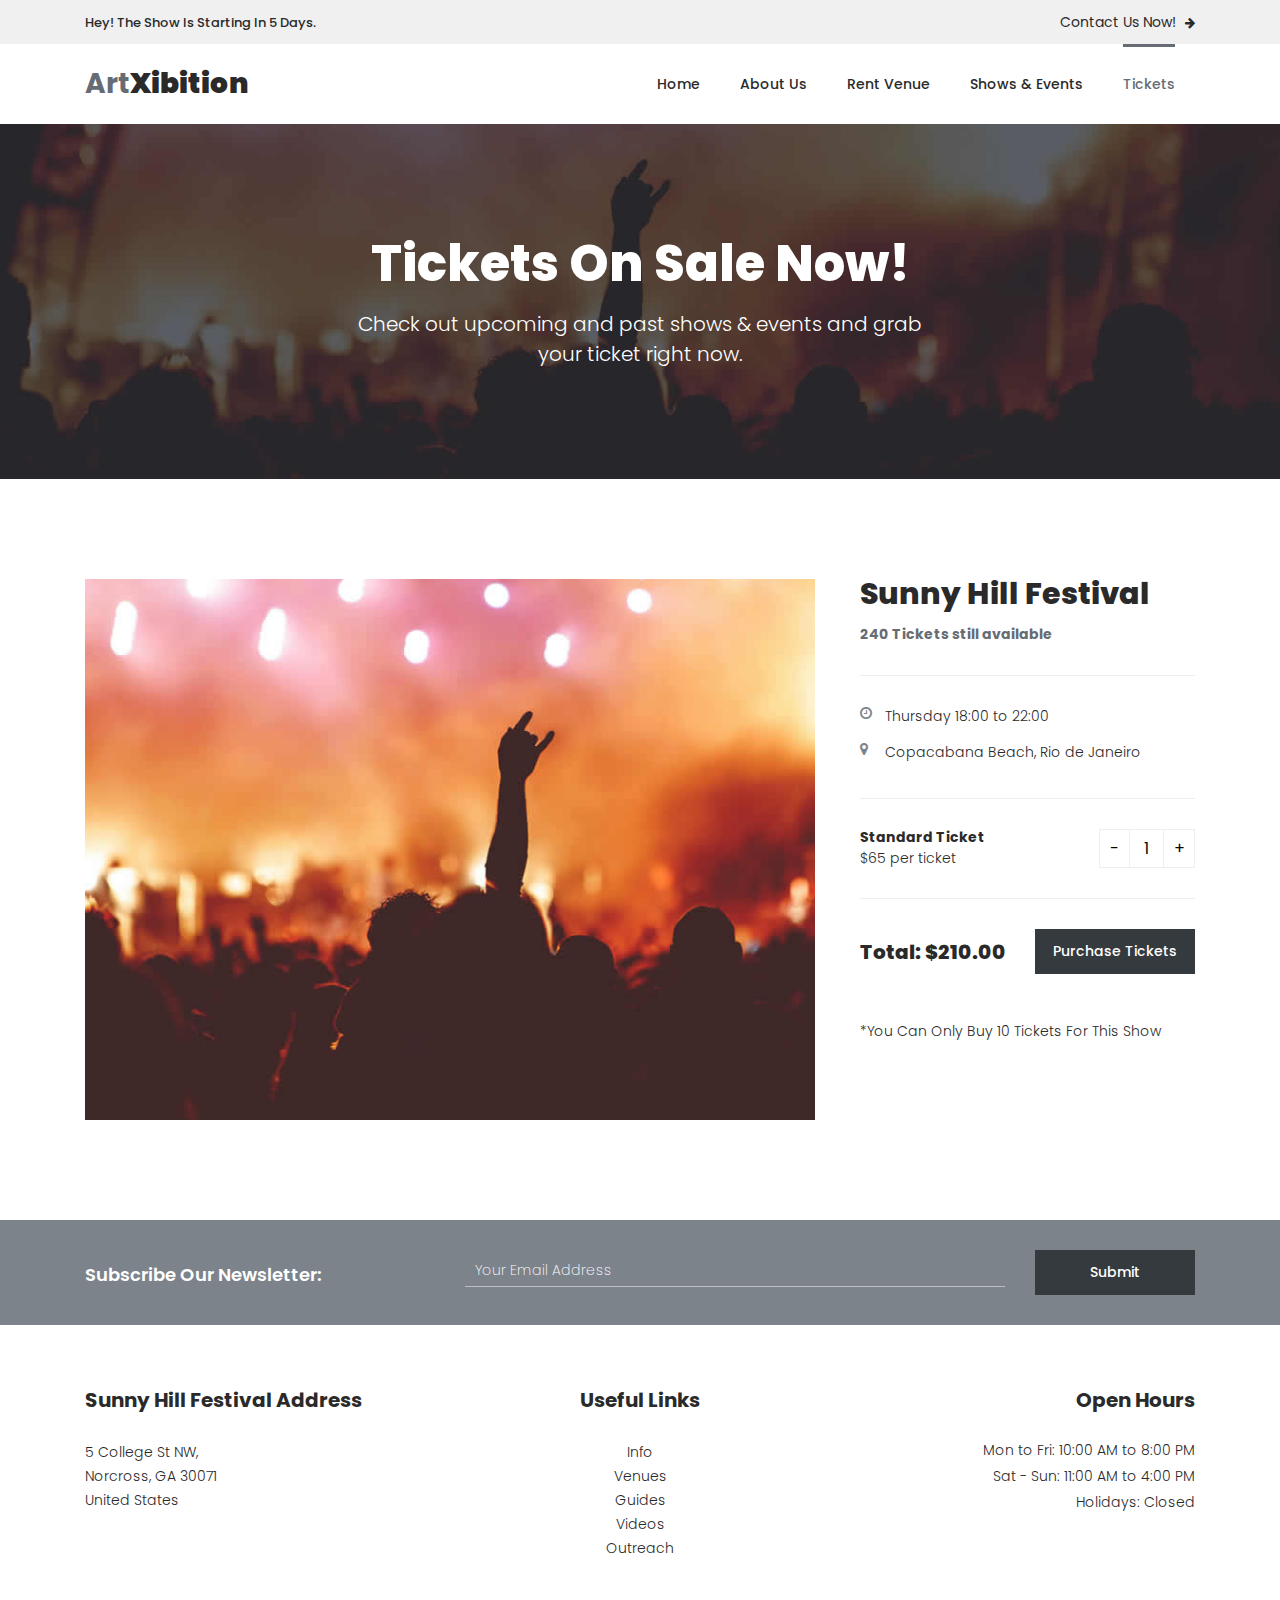
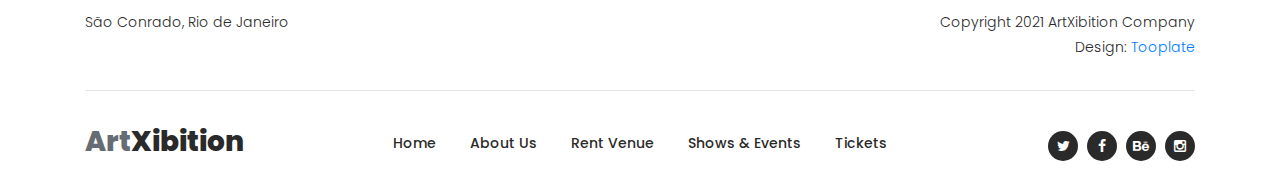
<file: ticket-details.html>
<!DOCTYPE html>
<html lang="en">

  <head>

    <meta charset="utf-8">
    <meta name="viewport" content="width=device-width, initial-scale=1, shrink-to-fit=no">
    <meta name="description" content="">
    <meta name="author" content="Tooplate">
    <link href="https://fonts.googleapis.com/css?family=Poppins:100,100i,200,200i,300,300i,400,400i,500,500i,600,600i,700,700i,800,800i,900,900i&display=swap" rel="stylesheet">

    <title>ArtXibition Ticket Detail Page</title>


    <!-- Additional CSS Files -->
    <link rel="stylesheet" type="text/css" href="assets/css/bootstrap.min.css">

    <link rel="stylesheet" type="text/css" href="assets/css/font-awesome.css">

    <link rel="stylesheet" type="text/css" href="assets/css/owl-carousel.css">

    <link rel="stylesheet" href="assets/css/tooplate-artxibition.css">
<!--

Tooplate 2125 ArtXibition

https://www.tooplate.com/view/2125-artxibition

-->
    </head>
    
    <body>
    
    <!-- ***** Preloader Start ***** -->
    <div id="js-preloader" class="js-preloader">
      <div class="preloader-inner">
        <span class="dot"></span>
        <div class="dots">
          <span></span>
          <span></span>
          <span></span>
        </div>
      </div>
    </div>
    <!-- ***** Preloader End ***** -->
    
    <!-- ***** Pre HEader ***** -->
    <div class="pre-header">
        <div class="container">
            <div class="row">
                <div class="col-lg-6 col-sm-6">
                    <span>Hey! The Show Is Starting In 5 Days.</span>
                </div>
                <div class="col-lg-6 col-sm-6">
                    <div class="text-button">
                        <a href="rent-venue.html">Contact Us Now! <i class="fa fa-arrow-right"></i></a>
                    </div>
                </div>
            </div>
        </div>
    </div>

    <!-- ***** Header Area Start ***** -->
    <header class="header-area header-sticky">
        <div class="container">
            <div class="row">
                <div class="col-12">
                    <nav class="main-nav">
                        <!-- ***** Logo Start ***** -->
                        <a href="index.html" class="logo">Art<em>Xibition</em></a>
                        <!-- ***** Logo End ***** -->
                        <!-- ***** Menu Start ***** -->
                        <ul class="nav">
                            <li><a href="index.html">Home</a></li>
                            <li><a href="about.html">About Us</a></li>
                            <li><a href="rent-venue.html">Rent Venue</a></li>
                            <li><a href="shows-events.html">Shows & Events</a></li> 
                            <li><a href="tickets.html" class="active">Tickets</a></li> 
                        </ul>        
                        <a class='menu-trigger'>
                            <span>Menu</span>
                        </a>
                        <!-- ***** Menu End ***** -->
                    </nav>
                </div>
            </div>
        </div>
    </header>
    <!-- ***** Header Area End ***** -->

    <!-- ***** About Us Page ***** -->
    <div class="page-heading-shows-events">
        <div class="container">
            <div class="row">
                <div class="col-lg-12">
                    <h2>Tickets On Sale Now!</h2>
                    <span>Check out upcoming and past shows & events and grab your ticket right now.</span>
                </div>
            </div>
        </div>
    </div>

    <div class="ticket-details-page">
        <div class="container">
            <div class="row">
                <div class="col-lg-8">
                    <div class="left-image">
                        <img src="assets/images/ticket-details.jpg" alt="">
                    </div>
                </div>
                <div class="col-lg-4">
                    <div class="right-content">
                        <h4>Sunny Hill Festival</h4>
                        <span>240 Tickets still available</span>
                        <ul>
                            <li><i class="fa fa-clock-o"></i> Thursday 18:00 to 22:00</li>
                            <li><i class="fa fa-map-marker"></i>Copacabana Beach, Rio de Janeiro</li>
                        </ul>
                        <div class="quantity-content">
                            <div class="left-content">
                                <h6>Standard Ticket</h6>
                                <p>$65 per ticket</p>
                            </div>
                            <div class="right-content">
                                <div class="quantity buttons_added">
                                    <input type="button" value="-" class="minus"><input type="number" step="1" min="1" max="" name="quantity" value="1" title="Qty" class="input-text qty text" size="4" pattern="" inputmode=""><input type="button" value="+" class="plus">
                                </div>
                            </div>
                        </div>
                        <div class="total">
                            <h4>Total: $210.00</h4>
                            <div class="main-dark-button"><a href="#">Purchase Tickets</a></div>
                        </div>
                        <div class="warn">
                            <p>*You Can Only Buy 10 Tickets For This Show</p>
                        </div>
                    </div>
                </div>
            </div>
        </div>
    </div>


    <!-- *** Subscribe *** -->
    <div class="subscribe">
        <div class="container">
            <div class="row">
                <div class="col-lg-4">
                    <h4>Subscribe Our Newsletter:</h4>
                </div>
                <div class="col-lg-8">
                    <form id="subscribe" action="" method="get">
                        <div class="row">
                          <div class="col-lg-9">
                            <fieldset>
                              <input name="email" type="text" id="email" pattern="[^ @]*@[^ @]*" placeholder="Your Email Address" required="">
                            </fieldset>
                          </div>
                          <div class="col-lg-3">
                            <fieldset>
                              <button type="submit" id="form-submit" class="main-dark-button">Submit</button>
                            </fieldset>
                          </div>
                        </div>
                    </form>
                </div>
            </div>
        </div>
    </div>

    <!-- *** Footer *** -->
    <footer>
        <div class="container">
            <div class="row">
                <div class="col-lg-4">
                    <div class="address">
                        <h4>Sunny Hill Festival Address</h4>
                        <span>5 College St NW, <br>Norcross, GA 30071<br>United States</span>
                    </div>
                </div>
                <div class="col-lg-4">
                    <div class="links">
                        <h4>Useful Links</h4>
                        <ul>
                            <li><a href="#">Info</a></li>
                            <li><a href="#">Venues</a></li>
                            <li><a href="#">Guides</a></li>
                            <li><a href="#">Videos</a></li>
                            <li><a href="#">Outreach</a></li>
                        </ul>
                    </div>
                </div>
                <div class="col-lg-4">
                    <div class="hours">
                        <h4>Open Hours</h4>
                        <ul>
                            <li>Mon to Fri: 10:00 AM to 8:00 PM</li>
                            <li>Sat - Sun: 11:00 AM to 4:00 PM</li>
                            <li>Holidays: Closed</li>
                        </ul>
                    </div>
                </div>
                <div class="col-lg-12">
                    <div class="under-footer">
                        <div class="row">
                            <div class="col-lg-6">
                                <p>São Conrado, Rio de Janeiro</p>
                            </div>
                            <div class="col-lg-6">
                                <p class="copyright">Copyright 2021 ArtXibition Company 
                    
                    			<br>Design: <a rel="nofollow" href="https://www.tooplate.com" target="_parent">Tooplate</a></p>
                            </div>
                        </div>
                    </div>
                </div>
                <div class="col-lg-12">
                    <div class="sub-footer">
                        <div class="row">
                            <div class="col-lg-3">
                                <div class="logo"><span>Art<em>Xibition</em></span></div>
                            </div>
                            <div class="col-lg-6">
                                <div class="menu">
                                    <ul>
                                        <li><a href="index.html" class="active">Home</a></li>
                                        <li><a href="about.html">About Us</a></li>
                                        <li><a href="rent-venue.html">Rent Venue</a></li>
                                        <li><a href="shows-events.html">Shows & Events</a></li> 
                                        <li><a href="tickets.html">Tickets</a></li> 
                                    </ul>
                                </div>
                            </div>
                            <div class="col-lg-3">
                                <div class="social-links">
                                    <ul>
                                        <li><a href="#"><i class="fa fa-twitter"></i></a></li>
                                        <li><a href="#"><i class="fa fa-facebook"></i></a></li>
                                        <li><a href="#"><i class="fa fa-behance"></i></a></li>
                                        <li><a href="#"><i class="fa fa-instagram"></i></a></li>
                                    </ul>
                                </div>
                            </div>
                        </div>
                    </div>
                </div>
            </div>
        </div>
    </footer>
    
    

    <!-- jQuery -->
    <script src="assets/js/jquery-2.1.0.min.js"></script>

    <!-- Bootstrap -->
    <script src="assets/js/popper.js"></script>
    <script src="assets/js/bootstrap.min.js"></script>

    <!-- Plugins -->
    <script src="assets/js/scrollreveal.min.js"></script>
    <script src="assets/js/waypoints.min.js"></script>
    <script src="assets/js/jquery.counterup.min.js"></script>
    <script src="assets/js/imgfix.min.js"></script> 
    <script src="assets/js/mixitup.js"></script> 
    <script src="assets/js/accordions.js"></script>
    <script src="assets/js/owl-carousel.js"></script>
    <script src="assets/js/quantity.js"></script>
    
    <!-- Global Init -->
    <script src="assets/js/custom.js"></script>

  </body>

</html>
</file>
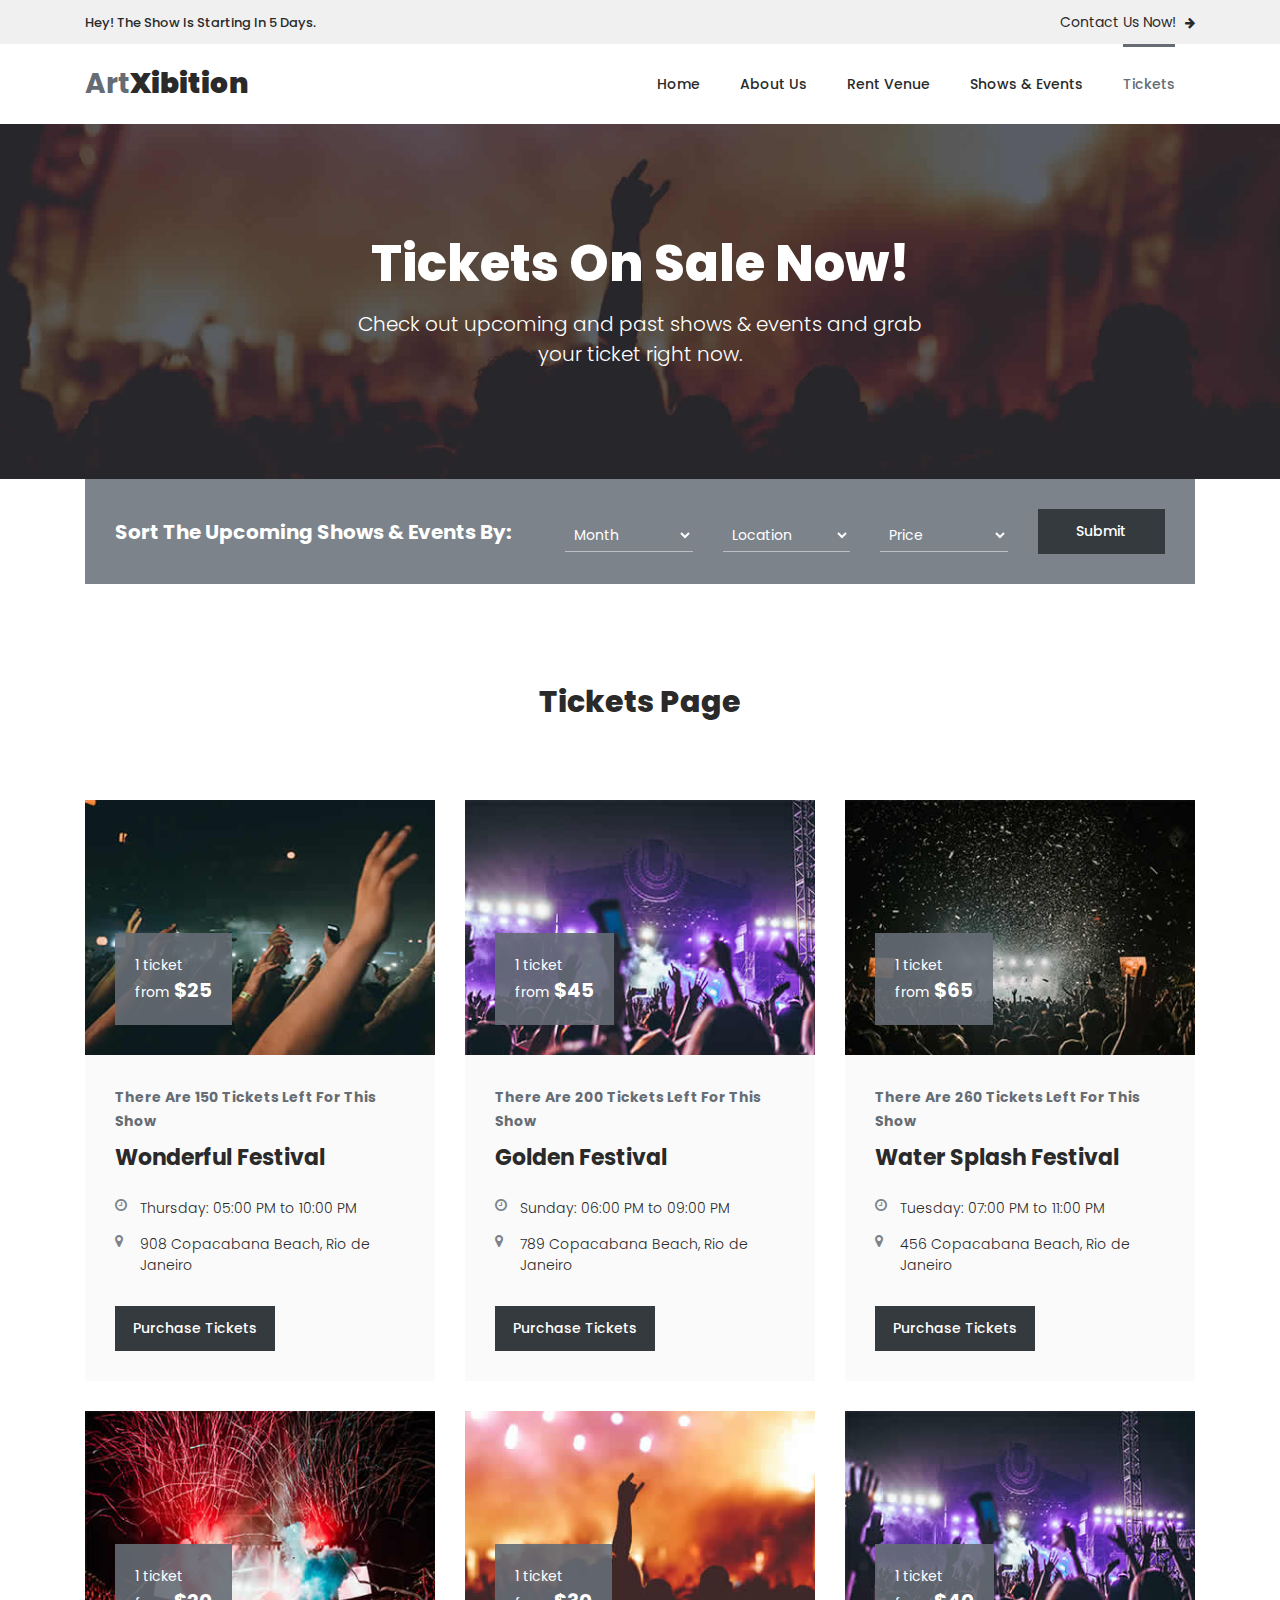
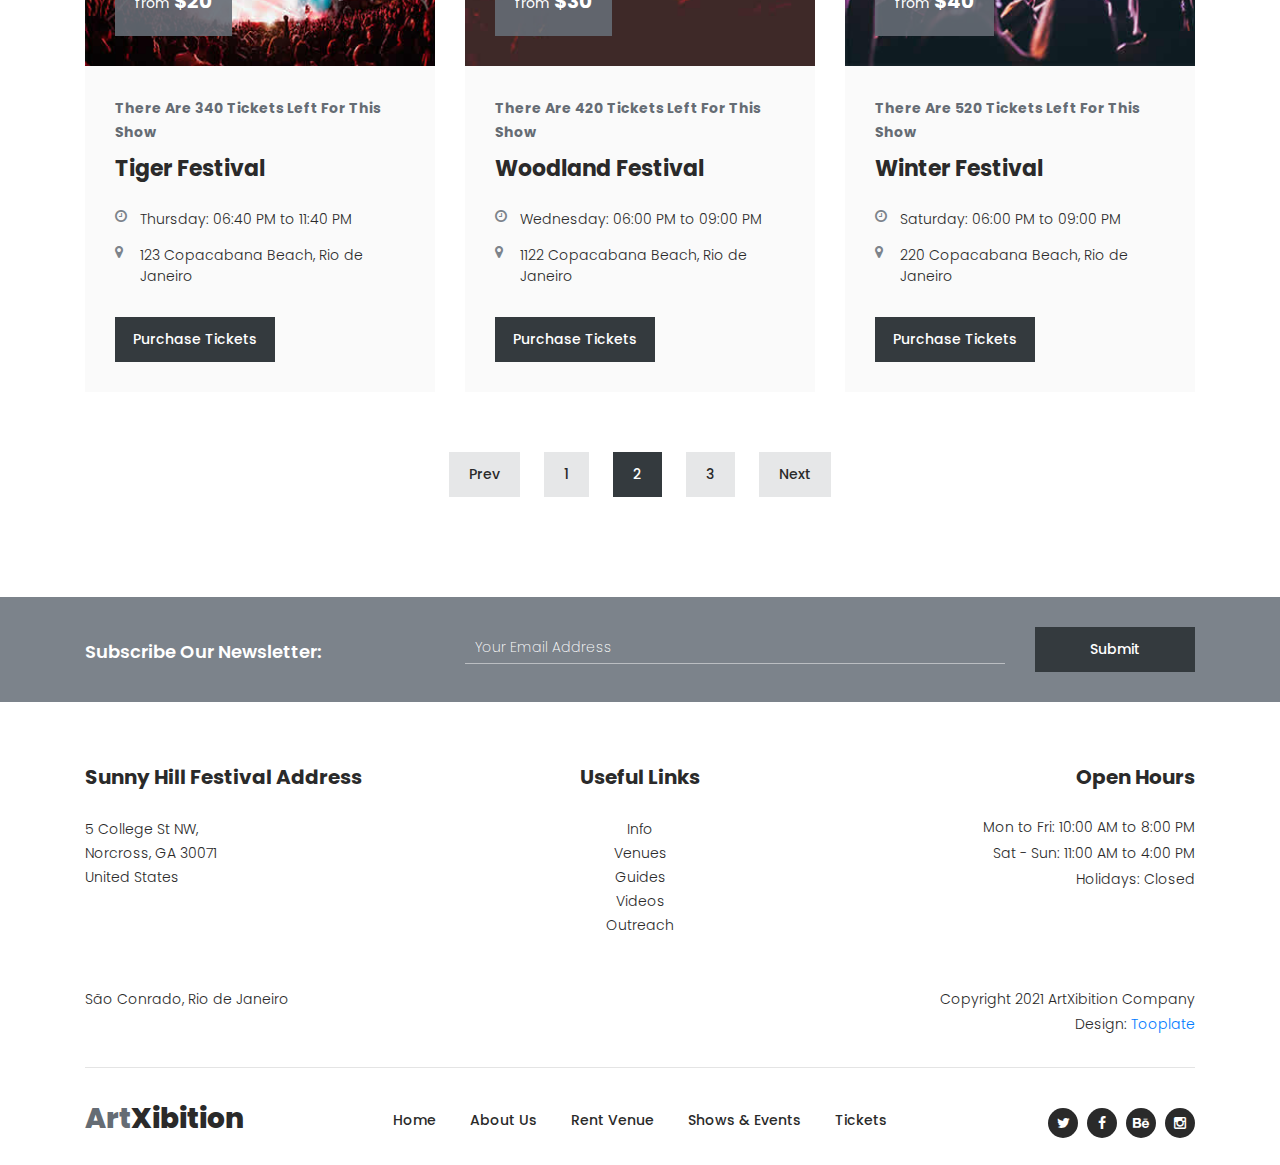
<file: tickets.html>
<!DOCTYPE html>
<html lang="en">

  <head>

    <meta charset="utf-8">
    <meta name="viewport" content="width=device-width, initial-scale=1, shrink-to-fit=no">
    <meta name="description" content="">
    <meta name="author" content="Tooplate">
    <link href="https://fonts.googleapis.com/css?family=Poppins:100,100i,200,200i,300,300i,400,400i,500,500i,600,600i,700,700i,800,800i,900,900i&display=swap" rel="stylesheet">

    <title>ArtXibition - Tickets Page</title>


    <!-- Additional CSS Files -->
    <link rel="stylesheet" type="text/css" href="assets/css/bootstrap.min.css">

    <link rel="stylesheet" type="text/css" href="assets/css/font-awesome.css">

    <link rel="stylesheet" type="text/css" href="assets/css/owl-carousel.css">

    <link rel="stylesheet" href="assets/css/tooplate-artxibition.css">
<!--

Tooplate 2125 ArtXibition

https://www.tooplate.com/view/2125-artxibition

-->
    </head>
    
    <body>
    
    <!-- ***** Preloader Start ***** -->
    <div id="js-preloader" class="js-preloader">
      <div class="preloader-inner">
        <span class="dot"></span>
        <div class="dots">
          <span></span>
          <span></span>
          <span></span>
        </div>
      </div>
    </div>
    <!-- ***** Preloader End ***** -->
    
    <!-- ***** Pre HEader ***** -->
    <div class="pre-header">
        <div class="container">
            <div class="row">
                <div class="col-lg-6 col-sm-6">
                    <span>Hey! The Show Is Starting In 5 Days.</span>
                </div>
                <div class="col-lg-6 col-sm-6">
                    <div class="text-button">
                        <a href="rent-venue.html">Contact Us Now! <i class="fa fa-arrow-right"></i></a>
                    </div>
                </div>
            </div>
        </div>
    </div>
    
    <!-- ***** Header Area Start ***** -->
    <header class="header-area header-sticky">
        <div class="container">
            <div class="row">
                <div class="col-12">
                    <nav class="main-nav">
                        <!-- ***** Logo Start ***** -->
                        <a href="index.html" class="logo">Art<em>Xibition</em></a>
                        <!-- ***** Logo End ***** -->
                        <!-- ***** Menu Start ***** -->
                        <ul class="nav">
                            <li><a href="index.html">Home</a></li>
                            <li><a href="about.html">About Us</a></li>
                            <li><a href="rent-venue.html">Rent Venue</a></li>
                            <li><a href="shows-events.html">Shows & Events</a></li> 
                            <li><a href="tickets.html" class="active">Tickets</a></li> 
                        </ul>        
                        <a class='menu-trigger'>
                            <span>Menu</span>
                        </a>
                        <!-- ***** Menu End ***** -->
                    </nav>
                </div>
            </div>
        </div>
    </header>
    <!-- ***** Header Area End ***** -->

    <!-- ***** About Us Page ***** -->
    <div class="page-heading-shows-events">
        <div class="container">
            <div class="row">
                <div class="col-lg-12">
                    <h2>Tickets On Sale Now!</h2>
                    <span>Check out upcoming and past shows & events and grab your ticket right now.</span>
                </div>
            </div>
        </div>
    </div>

    <div class="tickets-page">
        <div class="container">
            <div class="row">
                <div class="col-lg-12">
                    <div class="search-box">
                        <form id="subscribe" action="" method="get">
                            <div class="row">
                                <div class="col-lg-5">
                                    <div class="search-heading">
                                        <h4>Sort The Upcoming Shows & Events By:</h4>
                                    </div>
                                </div>
                                <div class="col-lg-7">
                                    <div class="row">
                                        <div class="col-lg-3">
                                            <select value="month">
                                                <option value="month">Month</option>
                                                <option name="June" id="June">June</option>
                                                <option name="July" id="July">July</option>
                                                <option name="August" id="August">August</option>
                                                <option name="September" id="September">September</option>
                                            </select>
                                        </div>
                                        <div class="col-lg-3">
                                            <select value="location">
                                                <option value="location">Location</option>
                                                <option name="Brazil" id="Brazil">Brazil</option>
                                                <option name="Europe" id="Europe">Europe</option>
                                                <option name="US" id="US">US</option>
                                                <option name="Asia" id="Asia">Asia</option>
                                            </select>
                                        </div>
                                        <div class="col-lg-3">
                                            <select value="month">
                                                <option value="month">Price</option>
                                                <option name="min" id="min">$0 - $50</option>
                                                <option name="standard" id="standard">$50 - $100</option>
                                                <option name="hight" id="hight">$100 - $200</option>
                                            </select>
                                        </div>
                                        <div class="col-lg-3">
                                            <fieldset>
                                            <button type="submit" id="form-submit" class="main-dark-button">Submit</button>
                                            </fieldset>
                                        </div>
                                    </div>
                                </div>
                            </div>
                        </form>
                    </div>
                </div>
                <div class="col-lg-12">
                    <div class="heading">
                        <h2>Tickets Page</h2>
                    </div>
                </div>
                <div class="col-lg-4">
                    <div class="ticket-item">
                        <div class="thumb">
                            <img src="assets/images/ticket-01.jpg" alt="">
                            <div class="price">
                                <span>1 ticket<br>from <em>$25</em></span>
                            </div>
                        </div>
                        <div class="down-content">
                            <span>There Are 150 Tickets Left For This Show</span>
                            <h4>Wonderful Festival</h4>
                            <ul>
                                <li><i class="fa fa-clock-o"></i> Thursday: 05:00 PM to 10:00 PM</li>
                                <li><i class="fa fa-map-marker"></i>908 Copacabana Beach, Rio de Janeiro</li>
                            </ul>
                            <div class="main-dark-button">
                                <a href="ticket-details.html">Purchase Tickets</a>
                            </div>
                        </div>
                    </div>
                </div>
                <div class="col-lg-4">
                    <div class="ticket-item">
                        <div class="thumb">
                            <img src="assets/images/ticket-02.jpg" alt="">
                            <div class="price">
                                <span>1 ticket<br>from <em>$45</em></span>
                            </div>
                        </div>
                        <div class="down-content">
                            <span>There Are 200 Tickets Left For This Show</span>
                            <h4>Golden Festival</h4>
                            <ul>
                                <li><i class="fa fa-clock-o"></i> Sunday: 06:00 PM to 09:00 PM</li>
                                <li><i class="fa fa-map-marker"></i>789 Copacabana Beach, Rio de Janeiro</li>
                            </ul>
                            <div class="main-dark-button">
                                <a href="ticket-details.html">Purchase Tickets</a>
                            </div>
                        </div>
                    </div>
                </div>
                <div class="col-lg-4">
                    <div class="ticket-item">
                        <div class="thumb">
                            <img src="assets/images/ticket-03.jpg" alt="">
                            <div class="price">
                                <span>1 ticket<br>from <em>$65</em></span>
                            </div>
                        </div>
                        <div class="down-content">
                            <span>There Are 260 Tickets Left For This Show</span>
                            <h4>Water Splash Festival</h4>
                            <ul>
                                <li><i class="fa fa-clock-o"></i> Tuesday: 07:00 PM to 11:00 PM</li>
                                <li><i class="fa fa-map-marker"></i>456 Copacabana Beach, Rio de Janeiro</li>
                            </ul>
                            <div class="main-dark-button">
                                <a href="ticket-details.html">Purchase Tickets</a>
                            </div>
                        </div>
                    </div>
                </div>
                <div class="col-lg-4">
                    <div class="ticket-item">
                        <div class="thumb">
                            <img src="assets/images/ticket-04.jpg" alt="">
                            <div class="price">
                                <span>1 ticket<br>from <em>$20</em></span>
                            </div>
                        </div>
                        <div class="down-content">
                            <span>There Are 340 Tickets Left For This Show</span>
                            <h4>Tiger Festival</h4>
                            <ul>
                                <li><i class="fa fa-clock-o"></i> Thursday: 06:40 PM to 11:40 PM</li>
                                <li><i class="fa fa-map-marker"></i>123 Copacabana Beach, Rio de Janeiro</li>
                            </ul>
                            <div class="main-dark-button">
                                <a href="ticket-details.html">Purchase Tickets</a>
                            </div>
                        </div>
                    </div>
                </div>
                <div class="col-lg-4">
                    <div class="ticket-item">
                        <div class="thumb">
                            <img src="assets/images/ticket-05.jpg" alt="">
                            <div class="price">
                                <span>1 ticket<br>from <em>$30</em></span>
                            </div>
                        </div>
                        <div class="down-content">
                            <span>There Are 420 Tickets Left For This Show</span>
                            <h4>Woodland Festival</h4>
                            <ul>
                                <li><i class="fa fa-clock-o"></i> Wednesday: 06:00 PM to 09:00 PM</li>
                                <li><i class="fa fa-map-marker"></i>1122 Copacabana Beach, Rio de Janeiro</li>
                            </ul>
                            <div class="main-dark-button">
                                <a href="ticket-details.html">Purchase Tickets</a>
                            </div>
                        </div>
                    </div>
                </div>
                <div class="col-lg-4">
                    <div class="ticket-item">
                        <div class="thumb">
                            <img src="assets/images/ticket-06.jpg" alt="">
                            <div class="price">
                                <span>1 ticket<br>from <em>$40</em></span>
                            </div>
                        </div>
                        <div class="down-content">
                            <span>There Are 520 Tickets Left For This Show</span>
                            <h4>Winter Festival</h4>
                            <ul>
                                <li><i class="fa fa-clock-o"></i> Saturday: 06:00 PM to 09:00 PM</li>
                                <li><i class="fa fa-map-marker"></i>220 Copacabana Beach, Rio de Janeiro</li>
                            </ul>
                            <div class="main-dark-button">
                                <a href="ticket-details.html">Purchase Tickets</a>
                            </div>
                        </div>
                    </div>
                </div>
                <div class="col-lg-12">
                    <div class="pagination">
                        <ul>
                            <li><a href="#">Prev</a></li>
                            <li><a href="#">1</a></li>
                            <li class="active"><a href="#">2</a></li>
                            <li><a href="#">3</a></li>
                            <li><a href="#">Next</a></li>
                        </ul>
                    </div>
                </div>
            </div>
        </div>
    </div>


    <!-- *** Subscribe *** -->
    <div class="subscribe">
        <div class="container">
            <div class="row">
                <div class="col-lg-4">
                    <h4>Subscribe Our Newsletter:</h4>
                </div>
                <div class="col-lg-8">
                    <form id="subscribe" action="" method="get">
                        <div class="row">
                          <div class="col-lg-9">
                            <fieldset>
                              <input name="email" type="text" id="email" pattern="[^ @]*@[^ @]*" placeholder="Your Email Address" required="">
                            </fieldset>
                          </div>
                          <div class="col-lg-3">
                            <fieldset>
                              <button type="submit" id="form-submit" class="main-dark-button">Submit</button>
                            </fieldset>
                          </div>
                        </div>
                    </form>
                </div>
            </div>
        </div>
    </div>

    <!-- *** Footer *** -->
    <footer>
        <div class="container">
            <div class="row">
                <div class="col-lg-4">
                    <div class="address">
                        <h4>Sunny Hill Festival Address</h4>
                        <span>5 College St NW, <br>Norcross, GA 30071<br>United States</span>
                    </div>
                </div>
                <div class="col-lg-4">
                    <div class="links">
                        <h4>Useful Links</h4>
                        <ul>
                            <li><a href="#">Info</a></li>
                            <li><a href="#">Venues</a></li>
                            <li><a href="#">Guides</a></li>
                            <li><a href="#">Videos</a></li>
                            <li><a href="#">Outreach</a></li>
                        </ul>
                    </div>
                </div>
                <div class="col-lg-4">
                    <div class="hours">
                        <h4>Open Hours</h4>
                        <ul>
                            <li>Mon to Fri: 10:00 AM to 8:00 PM</li>
                            <li>Sat - Sun: 11:00 AM to 4:00 PM</li>
                            <li>Holidays: Closed</li>
                        </ul>
                    </div>
                </div>
                <div class="col-lg-12">
                    <div class="under-footer">
                        <div class="row">
                            <div class="col-lg-6">
                                <p>São Conrado, Rio de Janeiro</p>
                            </div>
                            <div class="col-lg-6">
                                <p class="copyright">Copyright 2021 ArtXibition Company 
                    
                    			<br>Design: <a rel="nofollow" href="https://www.tooplate.com" target="_parent">Tooplate</a></p>
                            </div>
                        </div>
                    </div>
                </div>
                <div class="col-lg-12">
                    <div class="sub-footer">
                        <div class="row">
                            <div class="col-lg-3">
                                <div class="logo"><span>Art<em>Xibition</em></span></div>
                            </div>
                            <div class="col-lg-6">
                                <div class="menu">
                                    <ul>
                                        <li><a href="index.html" class="active">Home</a></li>
                                        <li><a href="about.html">About Us</a></li>
                                        <li><a href="rent-venue.html">Rent Venue</a></li>
                                        <li><a href="shows-events.html">Shows & Events</a></li> 
                                        <li><a href="tickets.html">Tickets</a></li> 
                                    </ul>
                                </div>
                            </div>
                            <div class="col-lg-3">
                                <div class="social-links">
                                    <ul>
                                        <li><a href="#"><i class="fa fa-twitter"></i></a></li>
                                        <li><a href="#"><i class="fa fa-facebook"></i></a></li>
                                        <li><a href="#"><i class="fa fa-behance"></i></a></li>
                                        <li><a href="#"><i class="fa fa-instagram"></i></a></li>
                                    </ul>
                                </div>
                            </div>
                        </div>
                    </div>
                </div>
            </div>
        </div>
    </footer>

    <!-- jQuery -->
    <script src="assets/js/jquery-2.1.0.min.js"></script>

    <!-- Bootstrap -->
    <script src="assets/js/popper.js"></script>
    <script src="assets/js/bootstrap.min.js"></script>

    <!-- Plugins -->
    <script src="assets/js/scrollreveal.min.js"></script>
    <script src="assets/js/waypoints.min.js"></script>
    <script src="assets/js/jquery.counterup.min.js"></script>
    <script src="assets/js/imgfix.min.js"></script> 
    <script src="assets/js/mixitup.js"></script> 
    <script src="assets/js/accordions.js"></script>
    <script src="assets/js/owl-carousel.js"></script>
    
    <!-- Global Init -->
    <script src="assets/js/custom.js"></script>

  </body>
</html>
</file>
<file: assets/css/owl-carousel.css>
/**
 * Owl Carousel v2.3.4
 * Copyright 2013-2018 David Deutsch
 * Licensed under: SEE LICENSE IN https://github.com/OwlCarousel2/OwlCarousel2/blob/master/LICENSE
 */
/*
 *  Owl Carousel - Core
 */
 .owl-carousel {
    display: none;
    width: 100%;
    -webkit-tap-highlight-color: transparent;
    /* position relative and z-index fix webkit rendering fonts issue */
    position: relative;
    z-index: 1; }
    .owl-carousel .owl-stage {
      position: relative;
      -ms-touch-action: pan-Y;
      touch-action: manipulation;
      -moz-backface-visibility: hidden;
      /* fix firefox animation glitch */ }
    .owl-carousel .owl-stage:after {
      content: ".";
      display: block;
      clear: both;
      visibility: hidden;
      line-height: 0;
      height: 0; }
    .owl-carousel .owl-stage-outer {
      position: relative;
      overflow: hidden;
      /* fix for flashing background */
      -webkit-transform: translate3d(0px, 0px, 0px); }
    .owl-carousel .owl-wrapper,
    .owl-carousel .owl-item {
      -webkit-backface-visibility: hidden;
      -moz-backface-visibility: hidden;
      -ms-backface-visibility: hidden;
      -webkit-transform: translate3d(0, 0, 0);
      -moz-transform: translate3d(0, 0, 0);
      -ms-transform: translate3d(0, 0, 0); }
    .owl-carousel .owl-item {
      position: relative;
      min-height: 1px;
      float: left;
      -webkit-backface-visibility: hidden;
      -webkit-tap-highlight-color: transparent;
      -webkit-touch-callout: none; }
    .owl-carousel .owl-item img {
      display: block;
      width: 100%; }
    .owl-carousel .owl-nav.disabled,
    .owl-carousel .owl-dots.disabled {
      display: none; }
    .owl-carousel .owl-nav .owl-prev,
    .owl-carousel .owl-nav .owl-next,
    .owl-carousel .owl-dot {
      cursor: pointer;
      -webkit-user-select: none;
      -khtml-user-select: none;
      -moz-user-select: none;
      -ms-user-select: none;
      user-select: none; }
    .owl-carousel .owl-nav button.owl-prev,
    .owl-carousel .owl-nav button.owl-next,
    .owl-carousel button.owl-dot {
      background: none;
      color: inherit;
      border: none;
      padding: 0 !important;
      font: inherit; }
    .owl-carousel.owl-loaded {
      display: block; }
    .owl-carousel.owl-loading {
      opacity: 0;
      display: block; }
    .owl-carousel.owl-hidden {
      opacity: 0; }
    .owl-carousel.owl-refresh .owl-item {
      visibility: hidden; }
    .owl-carousel.owl-drag .owl-item {
      -ms-touch-action: pan-y;
          touch-action: pan-y;
      -webkit-user-select: none;
      -moz-user-select: none;
      -ms-user-select: none;
      user-select: none; }
    .owl-carousel.owl-grab {
      cursor: move;
      cursor: grab; }
    .owl-carousel.owl-rtl {
      direction: rtl; }
    .owl-carousel.owl-rtl .owl-item {
      float: right; }
  
  /* No Js */
  .no-js .owl-carousel {
    display: block; }
  
  /*
   *  Owl Carousel - Animate Plugin
   */
  .owl-carousel .animated {
    animation-duration: 1000ms;
    animation-fill-mode: both; }
  
  .owl-carousel .owl-animated-in {
    z-index: 0; }
  
  .owl-carousel .owl-animated-out {
    z-index: 1; }
  
  .owl-carousel .fadeOut {
    animation-name: fadeOut; }
  
  @keyframes fadeOut {
    0% {
      opacity: 1; }
    100% {
      opacity: 0; } }
  
  /*
   * 	Owl Carousel - Auto Height Plugin
   */
  .owl-height {
    transition: height 500ms ease-in-out; }
  
  /*
   * 	Owl Carousel - Lazy Load Plugin
   */
  .owl-carousel .owl-item {
    /**
              This is introduced due to a bug in IE11 where lazy loading combined with autoheight plugin causes a wrong
              calculation of the height of the owl-item that breaks page layouts
           */ }
    .owl-carousel .owl-item .owl-lazy {
      opacity: 0;
      transition: opacity 400ms ease; }
    .owl-carousel .owl-item .owl-lazy[src^=""], .owl-carousel .owl-item .owl-lazy:not([src]) {
      max-height: 0; }
    .owl-carousel .owl-item img.owl-lazy {
      transform-style: preserve-3d; }
  
  /*
   * 	Owl Carousel - Video Plugin
   */
  .owl-carousel .owl-video-wrapper {
    position: relative;
    height: 100%;
    background: #000; }
  
  .owl-carousel .owl-video-play-icon {
    position: absolute;
    height: 80px;
    width: 80px;
    left: 50%;
    top: 50%;
    margin-left: -40px;
    margin-top: -40px;
    background: url("owl.video.play.png") no-repeat;
    cursor: pointer;
    z-index: 1;
    -webkit-backface-visibility: hidden;
    transition: transform 100ms ease; }
  
  .owl-carousel .owl-video-play-icon:hover {
    -ms-transform: scale(1.3, 1.3);
        transform: scale(1.3, 1.3); }
  
  .owl-carousel .owl-video-playing .owl-video-tn,
  .owl-carousel .owl-video-playing .owl-video-play-icon {
    display: none; }
  
  .owl-carousel .owl-video-tn {
    opacity: 0;
    height: 100%;
    background-position: center center;
    background-repeat: no-repeat;
    background-size: contain;
    transition: opacity 400ms ease; }
  
  .owl-carousel .owl-video-frame {
    position: relative;
    z-index: 1;
    height: 100%;
    width: 100%; }
</file>
<file: assets/css/tooplate-artxibition.css>
/*

Tooplate 2125 ArtXibition

https://www.tooplate.com/view/2125-artxibition

*/

/* ---------------------------------------------
Table of contents
------------------------------------------------
01. font & reset css
02. reset
03. global styles
04. header
05. banner
06. features
07. testimonials
08. contact
09. footer
10. preloader
11. search
12. portfolio

--------------------------------------------- */
/* 
---------------------------------------------
font & reset css
--------------------------------------------- 
*/
@import url("https://fonts.googleapis.com/css?family=Poppins:100,100i,200,200i,300,300i,400,400i,500,500i,600,600i,700,700i,800,800i,900,900i");
/* 
---------------------------------------------
reset
--------------------------------------------- 
*/
html, body, div, span, applet, object, iframe, h1, h2, h3, h4, h5, h6, p, blockquote, div
pre, a, abbr, acronym, address, big, cite, code, del, dfn, em, font, img, ins, kbd, q,
s, samp, small, strike, strong, sub, sup, tt, var, b, u, i, center, dl, dt, dd, ol, ul, li,
figure, header, nav, section, article, aside, footer, figcaption {
  margin: 0;
  padding: 0;
  border: 0;
  outline: 0;
}

.clearfix:after {
  content: ".";
  display: block;
  clear: both;
  visibility: hidden;
  line-height: 0;
  height: 0;
}

.clearfix {
  display: inline-block;
}

html[xmlns] .clearfix {
  display: block;
}

* html .clearfix {
  height: 1%;
}

ul, li {
  padding: 0;
  margin: 0;
  list-style: none;
}

header, nav, section, article, aside, footer, hgroup {
  display: block;
}

* {
  box-sizing: border-box;
}

html, body {
  font-family: 'Poppins', sans-serif;
  font-weight: 400;
  background-color: #fff;
  font-size: 16px;
  -ms-text-size-adjust: 100%;
  -webkit-font-smoothing: antialiased;
  -moz-osx-font-smoothing: grayscale;
}

a {
  text-decoration: none !important;
}

h1, h2, h3, h4, h5, h6 {
  margin-top: 0px;
  margin-bottom: 0px;
}

h4 {
  line-height: 30px;
}

ul {
  margin-bottom: 0px;
}

p {
  font-size: 14px;
  line-height: 25px;
  color: #2a2a2a;
  font-weight: 300;
}

/* 
---------------------------------------------
global styles
--------------------------------------------- 
*/
html,
body {
  background: #fff;
  font-family: 'Poppins', sans-serif;
}

::selection {
  background: #343a3e;
  color: #fff;
}

::-moz-selection {
  background: #343a3e;
  color: #fff;
}

@media (max-width: 991px) {
  html, body {
    overflow-x: hidden;
  }
  .mobile-top-fix {
    margin-top: 30px;
    margin-bottom: 0px;
  }
  .mobile-bottom-fix {
    margin-bottom: 30px;
  }
  .mobile-bottom-fix-big {
    margin-bottom: 60px;
  }
}

.section-heading {
  text-align: center;
  margin-top: 40px;
  margin-bottom: 40px;
}

.section-heading h2 {
  font-size: 30px;
  font-weight: 800;
  color: #2a2a2a;
  text-transform: capitalize;
  letter-spacing: 0.5px;
  margin-top: 0px;
  margin-bottom: 0px;
}

.section-heading img {
  margin: 20px auto;
}

.dark-bg h2 {
  color: #fff;
}

.dark-bg p {
  color: #fff;
}

.main-white-button a {
  display: inline-block;
  font-size: 14px;
  padding: 12px 18px;
  background-color: #fff;
  color: #2a2a2a;
  text-align: center;
  font-weight: 500;
  text-transform: capitalize;
  transition: all .3s;
}

.main-white-button a:hover {
  opacity: 0.9;
}

.main-dark-button a {
  display: inline-block;
  font-size: 14px;
  padding: 12px 18px;
  background-color: #343a3e;
  color: #fff;
  text-align: center;
  font-weight: 500;
  text-transform: capitalize;
  transition: all .3s;
}

.main-dark-button a:hover {
  opacity: 0.9;
}


.text-button a {
  font-size: 14px;
  color: #7c838b;
  transition: all .3s;
}

.text-button i {
  font-size: 12px;
  margin-left: 5px;
  transition: all .5s;
}

.text-button a:hover {
  color: #343a3e;
}

.text-button a:hover i {
  margin-left: 8px;
}


/* 
---------------------------------------------
header
--------------------------------------------- 
*/

.pre-header {
  background-color: #f0f0f1;
  padding: 10px 0px;
}

.pre-header span {
  font-size: 13px;
  color: #2a2a2a;
  font-weight: 500;
}

.pre-header .text-button {
  text-align: right;
}

.pre-header .text-button a {
  color: #2a2a2a;
}

.header-area {
  position: relative;
  top: 0px;
  left: 0px;
  right: 0px;
  z-index: 100;
  height: 80px;
  background: #fff;
  -webkit-transition: all .5s ease 0s;
  -moz-transition: all .5s ease 0s;
  -o-transition: all .5s ease 0s;
  transition: all .5s ease 0s;
}

.header-area .main-nav {
  min-height: 80px;
  background: transparent;
}

.header-area .main-nav .logo {
  line-height: 80px;
  color: #656c74;
  font-size: 28px;
  font-weight: 700;
  float: left;
  -webkit-transition: all 0.3s ease 0s;
  -moz-transition: all 0.3s ease 0s;
  -o-transition: all 0.3s ease 0s;
  transition: all 0.3s ease 0s;
}

.header-area .main-nav .logo em {
  font-style: normal;
  color: #2a2a2a;
  font-weight: 900;
}

.header-area .main-nav .nav {
  float: right;
  margin-top: 27px;
  margin-right: 0px;
  background-color: transparent;
  -webkit-transition: all 0.3s ease 0s;
  -moz-transition: all 0.3s ease 0s;
  -o-transition: all 0.3s ease 0s;
  transition: all 0.3s ease 0s;
  position: relative;
  z-index: 999;
}

.header-area .main-nav .nav li {
  padding-left: 20px;
  padding-right: 20px;
}

.header-area .main-nav .nav li a {
  display: block;
  font-weight: 500;
  font-size: 14px;
  color: #2a2a2a;
  text-transform: capitalize;
  -webkit-transition: all 0.3s ease 0s;
  -moz-transition: all 0.3s ease 0s;
  -o-transition: all 0.3s ease 0s;
  transition: all 0.3s ease 0s;
  height: 40px;
  line-height: 40px;
  border: transparent;
}

.header-area .main-nav .nav li:hover a,
.header-area .main-nav .nav li a.active {
  color: #656c74!important;
  opacity: 1;
}

.header-area .main-nav .nav li a.active {
  position: relative;
}

.header-area .main-nav .nav li a.active:after {
  position: absolute;
  width: 100%;
  height: 3px;
  background-color: #656c74;
  content: '';
  top: -20px;
  left: 0;
}

.background-header .main-nav .nav li:hover a,
.background-header .main-nav .nav li a.active {
  color: #656c74!important;
  opacity: 1;
}

.header-area .main-nav .menu-trigger {
  cursor: pointer;
  display: block;
  position: absolute;
  top: 23px;
  width: 32px;
  height: 40px;
  text-indent: -9999em;
  z-index: 99;
  right: 40px;
  display: none;
}

.header-area .main-nav .menu-trigger span,
.header-area .main-nav .menu-trigger span:before,
.header-area .main-nav .menu-trigger span:after {
  -moz-transition: all 0.4s;
  -o-transition: all 0.4s;
  -webkit-transition: all 0.4s;
  transition: all 0.4s;
  background-color: #1e1e1e;
  display: block;
  position: absolute;
  width: 30px;
  height: 2px;
  left: 0;
}

.background-header .main-nav .menu-trigger span,
.background-header .main-nav .menu-trigger span:before,
.background-header .main-nav .menu-trigger span:after {
  background-color: #1e1e1e;
}

.header-area .main-nav .menu-trigger span:before,
.header-area .main-nav .menu-trigger span:after {
  -moz-transition: all 0.4s;
  -o-transition: all 0.4s;
  -webkit-transition: all 0.4s;
  transition: all 0.4s;
  background-color: #1e1e1e;
  display: block;
  position: absolute;
  width: 30px;
  height: 2px;
  left: 0;
  width: 75%;
}

.background-header .main-nav .menu-trigger span:before,
.background-header .main-nav .menu-trigger span:after {
  background-color: #1e1e1e;
}

.header-area .main-nav .menu-trigger span:before,
.header-area .main-nav .menu-trigger span:after {
  content: "";
}

.header-area .main-nav .menu-trigger span {
  top: 16px;
}

.header-area .main-nav .menu-trigger span:before {
  -moz-transform-origin: 33% 100%;
  -ms-transform-origin: 33% 100%;
  -webkit-transform-origin: 33% 100%;
  transform-origin: 33% 100%;
  top: -10px;
  z-index: 10;
}

.header-area .main-nav .menu-trigger span:after {
  -moz-transform-origin: 33% 0;
  -ms-transform-origin: 33% 0;
  -webkit-transform-origin: 33% 0;
  transform-origin: 33% 0;
  top: 10px;
}

.header-area .main-nav .menu-trigger.active span,
.header-area .main-nav .menu-trigger.active span:before,
.header-area .main-nav .menu-trigger.active span:after {
  background-color: transparent;
  width: 100%;
}

.header-area .main-nav .menu-trigger.active span:before {
  -moz-transform: translateY(6px) translateX(1px) rotate(45deg);
  -ms-transform: translateY(6px) translateX(1px) rotate(45deg);
  -webkit-transform: translateY(6px) translateX(1px) rotate(45deg);
  transform: translateY(6px) translateX(1px) rotate(45deg);
  background-color: #1e1e1e;
}

.background-header .main-nav .menu-trigger.active span:before {
  background-color: #1e1e1e;
}

.header-area .main-nav .menu-trigger.active span:after {
  -moz-transform: translateY(-6px) translateX(1px) rotate(-45deg);
  -ms-transform: translateY(-6px) translateX(1px) rotate(-45deg);
  -webkit-transform: translateY(-6px) translateX(1px) rotate(-45deg);
  transform: translateY(-6px) translateX(1px) rotate(-45deg);
  background-color: #1e1e1e;
}

.background-header .main-nav .menu-trigger.active span:after {
  background-color: #1e1e1e;
}

.header-area.header-sticky {
  min-height: 80px;
}

.header-area.header-sticky .nav {
  margin-top: 20px !important;
}

.header-area.header-sticky .nav li a.active {
  color: #656c74;
}

@media (max-width: 1200px) {
  .header-area .main-nav .nav li {
    padding-left: 12px;
    padding-right: 12px;
  }
  .header-area .main-nav:before {
    display: none;
  }
}

@media (max-width: 767px) {
  .header-area .main-nav .nav li a.active:after {
    display: none;
  }
  .header-area .main-nav .logo {
    color: #1e1e1e;
  }
  .header-area.header-sticky .nav li a:hover,
  .header-area.header-sticky .nav li a.active {
    color: #656c74!important;
    opacity: 1;
  }
  .header-area {
    background-color: #f7f7f7;
    padding: 0px 15px;
    height: 80px;
    box-shadow: none;
    text-align: center;
  }
  .header-area .container {
    padding: 0px;
  }
  .header-area .logo {
    margin-left: 30px;
  }
  .header-area .menu-trigger {
    display: block !important;
  }
  .header-area .main-nav {
    overflow: hidden;
  }
  .header-area .main-nav .nav {
    float: none;
    width: 100%;
    display: none;
    -webkit-transition: all 0s ease 0s;
    -moz-transition: all 0s ease 0s;
    -o-transition: all 0s ease 0s;
    transition: all 0s ease 0s;
    margin-left: 0px;
  }
  .header-area .main-nav .nav li:first-child {
    border-top: 1px solid #eee;
  }
  .header-area.header-sticky .nav {
    margin-top: 80px !important;
  }
  .header-area .main-nav .nav li {
    width: 100%;
    background: #fff;
    border-bottom: 1px solid #eee;
    padding-left: 0px !important;
    padding-right: 0px !important;
  }
  .header-area .main-nav .nav li a {
    height: 50px !important;
    line-height: 50px !important;
    padding: 0px !important;
    border: none !important;
    background: #f7f7f7 !important;
    color: #232d39 !important;
  }
  .header-area .main-nav .nav li a:hover {
    background: #eee !important;
    color: #656c74!important;
  }
  .header-area .main-nav .nav li.submenu ul {
    position: relative;
    visibility: inherit;
    opacity: 1;
    z-index: 1;
    transform: translateY(0%);
    transition-delay: 0s, 0s, 0.3s;
    top: 0px;
    width: 100%;
    box-shadow: none;
    height: 0px;
  }
  .header-area .main-nav .nav li.submenu ul li a {
    font-size: 12px;
    font-weight: 400;
  }
  .header-area .main-nav .nav li.submenu ul li a:hover:before {
    width: 0px;
  }
  .header-area .main-nav .nav li.submenu ul.active {
    height: auto !important;
  }
  .header-area .main-nav .nav li.submenu:after {
    color: #3B566E;
    right: 25px;
    font-size: 14px;
    top: 15px;
  }
  .header-area .main-nav .nav li.submenu:hover ul, .header-area .main-nav .nav li.submenu:focus ul {
    height: 0px;
  }
}

@media (min-width: 767px) {
  .header-area .main-nav .nav {
    display: flex !important;
  }
}


/* 
---------------------------------------------
banner
--------------------------------------------- 
*/

.main-banner {
  background-image: url(../images/banner_bg.JPG);
  background-repeat: no-repeat;
  background-size: cover;
  text-align: center;
  padding: 270px 0px 210px 0px;
  position: relative;
}

.main-banner h6 {
  font-size: 14px;
  color: #fff;
  font-weight: 300;
}

.main-banner h2 {
  font-size: 50px;
  font-weight: 800;
  color: #fff;
  margin-top: 20px;
  margin-bottom: 30px;
}

.main-banner .next-show {
  position: absolute;
  top: -165px;
  left: 50%;
  transform: translateX(-50%);
  animation: move-up-down 3s infinite;
}
.main-banner .next-show {
  color: #fff;
  font-size: 18px;
}

.main-banner .next-show i {
  font-size: 12px;;
}

.main-banner .next-show span {
  display: block;
  font-size: 14px;
  font-weight: 300;
}

.main-banner .counter-content {
  position: absolute;
  width: 100%;
  top: 0;
  padding: 12px 0px;
  height: 100px;
  background-color: rgba(250,250,250,0.3);
}

.main-banner .counter-content li {
  display: inline-block;
  font-size: 14px;
  list-style-type: none;
  font-weight: 300;;
  text-transform: capitalize;
  color: #fff;
  min-width: 15%;
}

.main-banner .counter-content li span {
  display: block;
  font-size: 50px;
  font-weight: 900;
  margin-top: -10px;
}


/*
---------------------------------------------
Show Events Carousel
---------------------------------------------
*/
.owl-show-events {
  position: relative;
  margin-top: -60px;
}

.owl-show-events .owl-nav {
  position: absolute;
  width: 100%;
  top: 50%;
  transform: translateY(5px);
}

    
.owl-show-events .owl-nav .owl-prev{
  position: absolute;
  left: -45px;
  outline: none;
}

.owl-show-events .owl-nav .owl-prev span,
.owl-show-events .owl-nav .owl-next span {
  opacity: 0;
}

.owl-show-events .owl-nav .owl-prev:before {
  display: inline-block;
  font-family: 'FontAwesome';
  color: #7c838b;
  font-size: 14px;
  content: '\f060';
}

.owl-show-events .owl-nav .owl-next{
  position: absolute;
  right: -45px;
  outline: none;
}

.owl-show-events .owl-nav .owl-next:before {
  display: inline-block;
  font-family: 'FontAwesome';
  color: #7c838b;
  font-size: 14px;
  content: '\f061';
}


/*
---------------------------------------------
Amazing Venues
---------------------------------------------
*/

.amazing-venues {
  margin: 100px 0px;
}

.amazing-venues .left-content h4 {
  font-size: 30px;
  font-weight: 800;
  color: #2a2a2a;
  margin-bottom: 20px;
}

.amazing-venues .right-content {
  margin-left: 30px;
}

.amazing-venues .right-content h5 i {
  color: #2a2a2a;
  margin-right: 5px;
}

.amazing-venues .right-content h5 {
  font-size: 22px;
  font-weight: 800;
  color: #2a2a2a;
  margin-bottom: 25px;
}

.amazing-venues .right-content span {
  font-size: 14px;
  color: #2a2a2a;
  line-height: 25px;
  font-weight: 300;
  display: block;
  margin-bottom: 6px;
}

.map-image img {
  width: 100%;
  overflow: hidden;
}


/*
---------------------------------------------
Venues & Tickets
---------------------------------------------
*/

.venue-tickets {
  margin: 0px 15px;
}

.venue-tickets .venue-item {
  margin-bottom: 23px;
}

.venue-item .thumb img {
  width: 100%;
  overflow: hidden;
}

.venue-item .down-content {
  background-color: #656c74;
  position: relative;
  display: inline-block;
  z-index: 1;
  width: 100%;
}

.venue-item .down-content .left-content {
  width: 31%;
  float: left;
  background-color: rgba(124,131,139,0.3);
  height: 100%;
  display: inline-block;
  position: absolute;
  z-index: 111;
}

.venue-item .down-content .left-content .main-white-button {
  -webkit-transform: rotate(-90deg);
  -moz-transform: rotate(-90deg);
  -o-transform: rotate(-90deg);
  -ms-transform: rotate(-90deg);
  transform: rotate(-90deg);
  position: absolute;
  top: 50%;
  margin-top: -22.5px;
}

.venue-item .down-content .right-content {
  width: 64%;
  margin-left: 5%;
  float: right;
}

.venue-item .down-content .right-content h4 {
  font-size: 22px;
  color: #fff;
  font-weight: 700;
  margin-top: 30px;
}

.venue-item .down-content .right-content p {
  color: #fff;
  margin-top: 20px;
  font-weight: 300;
  padding-right: 30px;
  margin-bottom: 20px;
}

.venue-item .down-content .right-content ul li { 
  display: inline-block;
  color: #fff;
  font-size: 16px;
  margin-right: 20px;;
}

.venue-item .down-content .right-content ul li i {
  margin-right: 5px;
}

.venue-item .down-content .right-content .price {
  background-color: rgba(124,131,139,0.3);
  display: inline-block;
  padding: 20px;
  margin-top: 25px;;
  margin-bottom: 30px;
}

.venue-item .down-content .right-content .price span {
  color: #fff;
  font-size: 14px;
  line-height: 25px;
}

.venue-item .down-content .right-content .price span em {
  font-weight: 700;
  font-size: 20px;
  font-style: normal;
}


/*
---------------------------------------------
Coming Events
---------------------------------------------
*/

.coming-events {
  background-color: #656c74;
  padding: 120px 0px;
  position: relative;
}

.coming-events .left-button {
  text-align: center;
  position: absolute;
  width: 9%;
  height: auto;
  top: 0;
  bottom: 0;
  background-color: rgba(124,131,139,0.3);
}

.coming-events .left-button .main-white-button {
  -webkit-transform: rotate(-90deg);
  -moz-transform: rotate(-90deg);
  -o-transform: rotate(-90deg);
  -ms-transform: rotate(-90deg);
  transform: rotate(-90deg);
  position: absolute;
  top: 50%;
  margin-top: -22.5px;
}

.event-item .thumb img {
  width: 100%;
  overflow: hidden;
}

.event-item .down-content {
  background-color: #fff;
  padding: 30px;
}

.event-item .down-content h4 {
  font-size: 22px;
  font-weight: 700;
  color: #2a2a2a;
  margin-bottom: 25px;;
}

.event-item .down-content ul li {
  font-size: 14px;
  color: #2a2a2a;
  font-weight: 300;
  margin-bottom: 15px;;
}

.event-item .down-content ul li:last-child {
  margin-bottom: 0px;
}

.event-item .down-content ul li i {
  width: 20px;
  text-align: center;
  font-size: 18px;
  color: #858b93;
  display: inline-block;
}



/*
---------------------------------------------
Subscribe
---------------------------------------------
*/

.subscribe {
  background-color: #7c838b;
  padding: 30px 0px;
}

.subscribe h4 {
  font-size: 18px;
  color: #fff;
  font-weight: 600;
  margin-top: 10px;
}

.subscribe form input {
  padding: 5px 10px;
  width: 100%;
  background-color: transparent;
  border-top: none;
  border-left: none;
  border-right: none;
  border-bottom: 1px solid rgba(250,250,250,0.5);
  outline: none;
  font-size: 14px;
  color: #fff;
  font-weight: 200;
  margin-top: 5px;
}

.subscribe form ::-webkit-input-placeholder { /* Edge */
  color: #fff;
  font-weight: 200;
}

.subscribe form .main-dark-button {
  display: inline-block;
  font-size: 14px;
  padding: 12px 18px;
  background-color: #343a3e;
  color: #fff;
  text-align: center;
  font-weight: 500;
  text-transform: capitalize;
  transition: all .3s;
  border: none;
  outline: none;
  width: 100%;
}

.subscribe form .main-dark-button:hover {
  background-color: #656c74;
}


/* 
---------------------------------------------
Footer
--------------------------------------------- 
*/

footer {
  padding-top: 60px;
  margin-bottom: 25px;
}

footer h4 {
   font-size: 20px;
   color: #2a2a2a;
   font-weight: 700;
   margin-bottom: 25px;;
}

footer .address span {
  font-size: 14px;
  color: #2a2a2a;
  line-height: 24px;
  font-weight: 300;
}

footer .links {
  text-align: center;
}

footer .links ul li a {
  font-size: 14px;
  color: #2a2a2a;
  font-weight: 300;
  margin-bottom: 5px;
}

footer .hours {
  text-align: right;
}

footer .hours ul li {
  font-size: 14px;
  color: #2a2a2a;
  font-weight: 300;
  margin-bottom: 5px;
}

footer .under-footer {
  margin-top: 50px;
}

footer p.copyright {
  text-align: right;
}

.sub-footer {
  border-top: 1px solid #e4e4e4;
  margin-top: 30px;
  padding-top: 30px;
}

.sub-footer .logo span {
  font-size: 28px;
  font-weight: 800;
  color: #656c74;
}

.sub-footer .logo span em {
  font-style: normal;
  color: #2a2a2a;
}

.sub-footer .menu {
  text-align: center;
}

.sub-footer .menu ul li {
  display: inline-block;
  margin: 10px 15px 5px 15px;
}

.sub-footer .menu ul li a {
  font-size: 14px;
  font-weight: 500;
  color: #2a2a2a;
}

.sub-footer .menu ul li a:hover {
  color: #656c74;
}

.sub-footer .social-links {
  text-align: right;
  margin-top: 10px;
}

.sub-footer .social-links ul li {
  display: inline-block;
  margin-left: 5px;
}

.sub-footer .social-links ul li a {
  width: 30px;
  height: 30px;
  display: inline-block;
  text-align: center;
  line-height: 30px;
  background-color: #2a2a2a;
  border-radius: 50%;
  color: #fff;
  font-size: 14px;
  transition: all .3s;
}

.sub-footer .social-links ul li a:hover {
  background-color: #656c74;
}


/*
---------------------------------------------
About Us Page
---------------------------------------------
*/

.page-heading-about {
  background-image: url(../images/about_bg.jpg);
  background-size: cover;
  background-repeat: no-repeat;
  padding: 110px 0px 410px 0px;
}

.page-heading-about h2 {
  font-size: 50px;
  color: #fff;
  font-weight: 800;
  margin-bottom: 15px;
}

.page-heading-about span {
  font-size: 20px;
  color: #fff;
  font-weight: 300;
}

.about-item {
  margin-top: -282px;
}

.about-item .left-image img {
  width: 100%;
  overflow: hidden;
}

.about-item .right-content {
  margin-left: -30px;
}

.about-item .right-content img {
  width: 100%;
  overflow: hidden;
}

.about-item  .down-content {
  background-color: #fff;
  padding: 30px;
  border-right: 1px dotted #d7dadc;
  border-bottom: 1px dotted #d7dadc;
}

.about-item  .down-content h4 {
  font-size: 22px;
  font-weight: 700;
  color: #2a2a2a;
  margin-bottom: 20px;
}

.about-item  .down-content ul li {
  font-size: 16px;
  font-weight: 500;
  color: #2a2a2a;
  margin-bottom: 5px;
}

.about-item  .down-content span {
  font-size: 14px;
  color: #7c838b;
  font-weight: 300;
  display: block;
  margin-top: 25px;;
}

.about-item  .down-content .main-dark-button {
  margin-top: 25px;
}

.about-upcoming-shows {
  margin-top: 120px;
}

.about-upcoming-shows h2 {
  font-size: 30px;
  font-weight: 800;
  color: #2a2a2a;
  margin-bottom: 25px;
}

.about-upcoming-shows h4 {
  font-size: 22px;
  font-weight: 700;
  color: #2a2a2a;
  margin-bottom: 25px;;
}

.about-upcoming-shows ul{
  margin-bottom: 30px;
}

.about-upcoming-shows ul li {
  font-size: 14px;
  font-weight: 300;
  margin-bottom: 10px;
}

.about-upcoming-shows p {
  margin-bottom: 30px;;
}

.about-upcoming-shows .text-button {
  margin-top: -15px;
}

.about-upcoming-shows .next-shows {
  border: 1px dotted #d7dadc;
  padding: 20px;;
}

.about-upcoming-shows .next-shows h4 {
  display: inline-block;
}

.about-upcoming-shows .next-shows h4 i {
  float: left;
  display: inline-block;
  margin-right: 10px;
  height: 30px;
}

.about-upcoming-shows .next-shows ul {
  margin-bottom: 0px;
}

.about-upcoming-shows .next-shows ul li {
  border-bottom: 1px dotted #d7dadc;
  margin-bottom: 20px;
  padding-bottom: 20px;
}

.about-upcoming-shows .next-shows ul li:last-child {
  border-bottom: none;
  padding-bottom: 0;
  margin-bottom: 0;
}

.about-upcoming-shows .next-shows ul li h5 {
  font-size: 15px;
  font-weight: 700;
  color: #2a2a2a;
  margin-bottom: 15px;;
}

.about-upcoming-shows .next-shows ul li span {
  font-size: 14px;
  font-weight: 300;
  color: #2a2a2a;
}

.about-upcoming-shows .next-shows ul li .icon-button {
  float: right;
  margin-top: -35px;
}

.about-upcoming-shows .next-shows ul li .icon-button a {
  width: 50px;
  height: 50px;
  background-color: #656c74;
  color: #fff;
  display: inline-block;
  text-align: center;
  line-height: 50px;
  transition: all .3s;
}

.about-upcoming-shows .next-shows ul li .icon-button a:hover {
  background-color: #858b93;
}

.also-like {
  margin-top: 110px;
  background-color: #f0f0f1;
  padding-bottom: 100px;
}

.also-like h2 {
  font-size: 30px;
  font-weight: 800;
  color: #2a2a2a;
  margin-top: 100px;
  margin-bottom: 40px;
}

.also-like .thumb {
  position: relative;
}

.also-like .thumb .icons {
  position: absolute;
  bottom: 20px;
  right: 20px;
}

.also-like .thumb .icons ul li {
  display: inline-block;
  margin-left: 5px;
}

.also-like .thumb .icons ul li a {
  width: 30px;
  height: 30px;
  display: inline-block;
  text-align: center;
  line-height: 30px;
  color: #fff;
  background-color: #656c74;
  border-radius: 50%;
  transition: all .3s;
}

.also-like .thumb .icons ul li a:hover {
  background-color: #858b93;
}

.also-like .thumb .icons ul li a i {
  font-size: 14px;
}

.also-like .like-item img {
  width: 100%;
  overflow: hidden;
}

.also-like .like-item .down-content {
  background-color: #fff;
  padding: 30px;
}

.also-like .like-item .down-content span {
  font-size: 15px;
  color: #2a2a2a;
  font-weight: 500;
  display: inline-block;
}

.also-like .like-item .down-content h4 {
  font-size: 22px;
  font-weight: 700;
  color: #2a2a2a;
  margin-top: 10px;
}


/*
---------------------------------------------
Rent Venue Page
---------------------------------------------
*/

.page-heading-rent-venue {
  background-image: url(../images/rent_venue_bg.jpg);
  background-size: cover;
  background-repeat: no-repeat;
  padding: 110px 0px;
  text-align: center;
}

.page-heading-rent-venue h2 {
  font-size: 50px;
  color: #fff;
  font-weight: 800;
  margin-bottom: 15px;
}

.page-heading-rent-venue span {
  font-size: 20px;
  color: #fff;
  font-weight: 300;
  padding: 0px 250px;
  display: inline-block;
}

.rent-venue-tabs .heading-tabs {
  padding: 20px 0px;
  border-bottom: 1px dotted #d7dadc;
}

.rent-venue-tabs .heading-tabs .main-dark-button {
  text-align: right;
}

.rent-venue-tabs #tabs ul {
  margin-top: 10px;
  padding: 0;
}
.rent-venue-tabs #tabs ul li {
  display: inline-block;
  margin-right: 30px;
}
.rent-venue-tabs #tabs ul li:last-child {
  margin-right: 0px;
}
.rent-venue-tabs #tabs ul li a {
  text-transform: capitalize;
  width: 100%;
  display: inline-block;
  font-size: 14px;
  color: #2a2a2a;
  font-weight: 500;
  transition: all 0.3s;
}
.rent-venue-tabs #tabs ul .ui-tabs-active span {
  background: #faf5b2;
  border: #faf5b2;
  line-height: 90px;
  border-bottom: none;
}
.rent-venue-tabs #tabs ul .ui-tabs-active a {
  color: #656c74;
  position: relative;
}
.rent-venue-tabs #tabs ul .ui-tabs-active a:after {
  width: 100%;
  height: 3px;
  background-color: #7c838b;
  content: '';
  left: 0;
  top: -32px;
  position: absolute;
}
.rent-venue-tabs #tabs ul .ui-tabs-active span {
  color: #1e1e1e;
}
.rent-venue-tabs .tabs-content {
  margin-top: 80px;
  text-align: left;
  display: inline-block;
  transition: all 0.3s;
}
.rent-venue-tabs .tabs-content h4 {
  font-size: 30px;
  font-weight: 700;
  color: #2a2a2a;
  margin-bottom: 25px;
}
.rent-venue-tabs .tabs-content ul.list {
  border-top: 1px dotted #d7dadc;
  border-bottom: 1px dotted #d7dadc;
  padding: 15px 0px!important;
  margin-top: 30px!important;
  display: block;
}
.rent-venue-tabs .tabs-content ul.list li {
  width: 28%;
  font-size: 14px;
  color: #7c838b;
}

.rent-venue-tabs .tabs-content #map h5 {
  font-size: 22px;
  font-weight: 700;
  color: #2a2a2a;
  margin-top: 15px;
  margin-bottom: 15px;
}

.rent-venue-tabs .tabs-content #map .text-button {
  margin-top: 15px;
}

.rent-venue-application {
  margin: 100px 0px;
}

.rent-venue-application .heading-text h4 {
  font-size: 22px;
  font-weight: 700;
  color: #2a2a2a;
  margin-bottom: 50px;
}

.rent-venue-application .contact-form input,
.rent-venue-application .contact-form textarea {
  color: #7a7a7a;
  font-size: 13px;
  border: 1px solid #ddd;
  background-color: #fff;
  width: 100%;
  height: 40px;
  outline: none;
  line-height: 40px;
  padding: 0px 10px;
  -webkit-appearance: none;
  -moz-appearance: none;
  appearance: none;
  margin-bottom: 30px;
}

.rent-venue-application .contact-form textarea {
  height: 150px;
  resize: none;
}

.rent-venue-application .contact-form ::-webkit-input-placeholder { /* Edge */
  color: #7a7a7a;
}

.rent-venue-application .contact-form :-ms-input-placeholder { /* Internet Explorer 10-11 */
  color: #7a7a7a;
}

.rent-venue-application .contact-form ::placeholder {
  color: #7a7a7a;
}

.rent-venue-application form .main-dark-button {
  display: inline-block;
  font-size: 14px;
  padding: 12px 18px;
  background-color: #343a3e;
  color: #fff;
  text-align: center;
  font-weight: 500;
  text-transform: capitalize;
  transition: all .3s;
  border: none;
  outline: none;
}

.rent-venue-application form .main-dark-button:hover {
  background-color: #656c74;
}

/*
---------------------------------------------
Shows Events Page
---------------------------------------------
*/

.page-heading-shows-events {
  background-image: url(../images/shows_events_bg.jpg);
  background-size: cover;
  background-repeat: no-repeat;
  padding: 110px 0px;
  text-align: center;
}

.page-heading-shows-events h2 {
  font-size: 50px;
  color: #fff;
  font-weight: 800;
  margin-bottom: 15px;
}

.page-heading-shows-events span {
  font-size: 20px;
  color: #fff;
  font-weight: 300;
  padding: 0px 250px;
  display: inline-block;
}

.shows-events-tabs {
  background-color: #f0f0f1;
}

.shows-events-tabs .heading-tabs {
  padding: 20px 0px;
  border-bottom: 1px dotted #d7dadc;
}

.shows-events-tabs .heading-tabs .main-dark-button {
  text-align: right;
}

.shows-events-tabs #tabs ul {
  margin-top: 10px;
  padding: 0;
}
.shows-events-tabs #tabs ul li {
  display: inline-block;
  margin-right: 30px;
}
.shows-events-tabs #tabs ul li:last-child {
  margin-right: 0px;
}
.shows-events-tabs #tabs ul li a {
  text-transform: capitalize;
  width: 100%;
  display: inline-block;
  font-size: 14px;
  color: #2a2a2a;
  font-weight: 500;
  transition: all 0.3s;
}
.shows-events-tabs #tabs ul .ui-tabs-active span {
  background: #faf5b2;
  border: #faf5b2;
  line-height: 90px;
  border-bottom: none;
}
.shows-events-tabs #tabs ul .ui-tabs-active a {
  color: #656c74;
  position: relative;
}
.shows-events-tabs #tabs ul .ui-tabs-active a:after {
  width: 100%;
  height: 3px;
  background-color: #7c838b;
  content: '';
  left: 0;
  top: -32px;
  position: absolute;
}
.shows-events-tabs #tabs ul .ui-tabs-active span {
  color: #1e1e1e;
}
.shows-events-tabs .tabs-content {
  margin-top: 80px;
  text-align: left;
  display: inline-block;
  transition: all 0.3s;
}
.shows-events-tabs .tabs-content h4 {
  font-size: 30px;
  font-weight: 700;
  color: #2a2a2a;
  margin-bottom: 25px;
}

.shows-events-tabs .tabs-content .heading h2 {
  font-size: 30px;
  color: #656c74;
  font-weight: 700;
  margin-bottom: 40px;
}

.shows-events-tabs .tabs-content .sidebar {
  background-color: #fff;
  padding: 30px;
}

.shows-events-tabs .tabs-content .sidebar .heading-sidebar h4 {
  font-weight: 700;
  color: #2a2a2a;
  font-size: 15px;
  line-height: 24px;
}

.shows-events-tabs .tabs-content .sidebar .heading-sidebar {
  border-bottom: 1px dotted #d7dadc;
}

.shows-events-tabs .tabs-content .sidebar .month h6,
.shows-events-tabs .tabs-content .sidebar .category h6,
.shows-events-tabs .tabs-content .sidebar .venues h6 {
  font-weight: 700;
  color: #2a2a2a;
  font-size: 15px;
  margin-top: 30px;
}

.shows-events-tabs .tabs-content .sidebar ul li {
  display: block!important;
}

.shows-events-tabs .tabs-content .sidebar .month,
.shows-events-tabs .tabs-content .sidebar .category {
  border-bottom: 1px dotted #d7dadc;
  padding-bottom: 30px;
}

.shows-events-tabs .tabs-content .sidebar ul li a {
  font-size: 14px;
  color: #7c838b!important;
  font-weight: 400!important;
}

.shows-events-tabs .tabs-content .sidebar ul li a:hover {
  color: #343a3e!important;
}

.shows-events-tabs .tabs-content .event-item {
  border: 1px dotted #d7dadc;
  margin-bottom: 30px;
}

.shows-events-tabs .tabs-content .event-item img {
  max-width: 100%;
  overflow: hidden;
}

.shows-events-tabs .tabs-content .event-item .left-content {
  padding: 30px;
}

.shows-events-tabs .tabs-content .event-item .left-content h4 {
  font-size: 20px;
  font-weight: 700;
  color: #2a2a2a;
  margin-bottom: 20px;
}

.shows-events-tabs .tabs-content .event-item .left-content .main-dark-button {
  margin-top: 25px;
}

.shows-events-tabs .tabs-content .event-item .right-content ul li {
  display: inline-block;
  width: 100%;
  border-bottom: 1px solid #d7dadc;
  margin-bottom: 15px;
  padding-bottom: 5px;
}

.shows-events-tabs .tabs-content .event-item .right-content ul li:last-child {
  margin-bottom: 0;
  padding-bottom: 0;
  border-bottom: none;
}


.shows-events-tabs .tabs-content .event-item .right-content {
  padding: 10px 30px 10px 0px;
}

.shows-events-tabs .tabs-content .event-item .right-content ul li i {
  width: 30px;
  display: inline-block;
  height: 60px;
  float: left;
}
.shows-events-tabs .tabs-content .event-item .right-content ul li h6 {
  font-weight: 700;
  color: #2a2a2a;
  font-size: 15px;
  width: 100%;
  display: inline;
  line-height: 28px;
}

.shows-events-tabs .tabs-content .event-item .right-content ul li span {
  font-size: 15px;
}

.shows-events-tabs .tabs-content .pagination ul {
  text-align: center;
  width: 100%;
  margin-top: 30px;
  margin-bottom: 100px;
}

.shows-events-tabs .tabs-content .pagination ul li {
  margin: 0px 10px!important;
  display: inline-block!important;
}

.shows-events-tabs .tabs-content .pagination ul li a {
  display: inline-block;
  font-size: 14px;
  padding: 12px 20px;
  background-color: #e6e7e8;
  color: #2a2a2a;
  text-align: center;
  font-weight: 500;
  text-transform: capitalize;
  transition: all .3s;
}

.shows-events-tabs .tabs-content .pagination ul li a:hover,
.shows-events-tabs .tabs-content .pagination ul li.active a {
  background-color: #343a3e;
  color: #fff!important;
}


/*
---------------------------------------------
Tickets Page
---------------------------------------------
*/

.tickets-page {
  margin-bottom: 100px;
}

.tickets-page .search-box {
  background-color: #7c838b;
  padding: 30px;
}

.tickets-page .search-box h4 {
  color: #fff;
  font-weight: 700;
  font-size: 20px;
  margin-top: 8px;
}

.tickets-page .search-box select {
  margin-top: 10px;
  background-color: transparent;
  border-bottom: 1px solid rgba(250, 250, 250, 0.5);
  border-top: none;
  border-right: none;
  border-left: none;
  outline: none;
  color: #fff;
  font-size: 14px;
  width: 100%;
  padding: 5px;
}

.tickets-page .search-box option {
  background-color: #343a3e;
}

.tickets-page .search-box .main-dark-button {
  display: inline-block;
  font-size: 14px;
  padding: 12px 18px;
  background-color: #343a3e;
  color: #fff;
  text-align: center;
  font-weight: 500;
  text-transform: capitalize;
  transition: all .3s;
  border: none;
  outline: none;
  width: 100%;
}

.tickets-page .search-box .main-dark-button:hover {
  background-color: #656c74;
}
 
.tickets-page .heading h2 {
  font-size: 30px;
  font-weight: 800;
  color: #2a2a2a;
  text-align: center;
  margin-top: 100px;
  margin-bottom: 80px;
}

.tickets-page .ticket-item .thumb {
  position: relative;
}

.tickets-page .ticket-item .thumb img {
  width: 100%;
  overflow: hidden;
}

.tickets-page .ticket-item .thumb .price {
  background-color: rgba(101,108,116,0.9);
  display: inline-block;
  padding: 20px;
  position: absolute;
  left: 30px;
  bottom: 30px;
}

.tickets-page .ticket-item .thumb .price span {
  color: #fff;
  font-size: 14px;
  line-height: 25px;
}

.tickets-page .ticket-item .thumb .price span em {
  font-weight: 700;
  font-size: 20px;
  font-style: normal;
}

.tickets-page .ticket-item {
  margin-bottom: 30px;
}

.tickets-page .ticket-item .down-content {
  background-color: #fafafa;
  padding: 30px;;
}

.tickets-page .ticket-item .down-content span {
  font-size: 14px;
  color: #656c74;
  font-weight: 700;
}

.tickets-page .ticket-item .down-content h4 {
  font-size: 22px;
  font-weight: 700;
  color: #2a2a2a;
  margin-top: 10px;
  margin-bottom: 25px;
}

.tickets-page .ticket-item .down-content ul li {
  font-size: 14px;
  color: #2a2a2a;
  font-weight: 300;
  margin-bottom: 15px;
}

.tickets-page .ticket-item .down-content ul li i {
  color: #7c838b;
  margin-right: 10px;
  width: 15px;
  height: 25px;
  float: left;
}

.tickets-page .ticket-item .down-content .main-dark-button {
  margin-top: 30px;
}

.tickets-page .pagination ul {
  text-align: center;
  width: 100%;
  margin-top: 30px;
}

.tickets-page .pagination ul li {
  display: inline-block;
  margin: 0px 10px!important;
}

.tickets-page .pagination ul li a {
  display: inline-block;
  font-size: 14px;
  padding: 12px 20px;
  background-color: #e6e7e8;
  color: #2a2a2a;
  text-align: center;
  font-weight: 500;
  text-transform: capitalize;
  transition: all .3s;
}

.tickets-page .pagination ul li a:hover,
.tickets-page .pagination ul li.active a {
  background-color: #343a3e;
  color: #fff!important;
}



/*
-------------------------------
Ticket Details Page
-------------------------------
*/

.ticket-details-page {
  margin: 100px 0px;
}

.ticket-details-page img {
  max-width: 100%;
  overflow: hidden;
}

.ticket-details-page .right-content {
  margin-left: 15px;
}

.ticket-details-page .right-content h4 {
  font-size: 30px;
  font-weight: 800;
  color: #2a2a2a;
}

.ticket-details-page .right-content span {
  font-size: 14px;
  font-weight: 700;
  color: #656c74;
  display: inline-block;
  border-bottom: 1px solid #eee;
  width: 100%;
  padding-bottom: 30px;
  margin-top: 15px;
  margin-bottom: 30px;
}

.ticket-details-page .right-content ul {
  border-bottom: 1px solid #eee;
  width: 100%;
  padding-bottom: 20px;
  margin-bottom: 30px;
}

.ticket-details-page .right-content ul li {
  font-size: 14px;
  color: #2a2a2a;
  font-weight: 300;
  margin-bottom: 15px;
}

.ticket-details-page .right-content ul li i {
  color: #7c838b;
  margin-right: 10px;
  width: 15px;
  height: 25px;
  float: left;
}

.ticket-details-page .right-content .quantity-content {
  border-bottom: 1px solid #eee;
  width: 100%;
  padding-bottom: 30px;
  margin-bottom: 30px;
}

.ticket-details-page .right-content .quantity-content .left-content {
  float: left;
  margin-right: 30px;
}

.ticket-details-page .right-content .quantity-content .right-content {
  text-align: right;
}

.ticket-details-page .right-content .quantity-content .left-content h6 {
  font-size: 14px;
  font-weight: 700;
  color: #2a2a2a;
}

.ticket-details-page .right-content .total h4 {
  float: left;
  font-size: 20px;
  margin-top: 8px;
}

.ticket-details-page .right-content .total .main-dark-button {
  text-align: right;
}
.ticket-details-page .right-content .warn p {
  margin-top: 45px;
}


.quantity {
  display: inline-block; }
 
 .quantity .input-text.qty {
  width: 35px;
  height: 39px;
  padding: 0 5px;
  text-align: center;
  background-color: transparent;
  border: 1px solid #efefef;
 }
 
 .quantity.buttons_added {
  text-align: left;
  position: relative;
  white-space: nowrap;
  vertical-align: top; }
 
 .quantity.buttons_added input {
  display: inline-block;
  margin: 0;
  vertical-align: top;
  box-shadow: none;
 }
 
 .quantity.buttons_added .minus,
 .quantity.buttons_added .plus {
  padding: 7px 10px 8px;
  height: 39px;
  background-color: #ffffff;
  border: 1px solid #efefef;
  cursor:pointer;}
 
 .quantity.buttons_added .minus {
  border-right: 0; }
 
 .quantity.buttons_added .plus {
  border-left: 0; }
 
 .quantity.buttons_added .minus:hover,
 .quantity.buttons_added .plus:hover {
  background: #eeeeee; }
 
 .quantity input::-webkit-outer-spin-button,
 .quantity input::-webkit-inner-spin-button {
  -webkit-appearance: none;
  -moz-appearance: none;
  margin: 0; }
  
  .quantity.buttons_added .minus:focus,
 .quantity.buttons_added .plus:focus {
  outline: none; }



#features {
  margin-bottom: 80px;
}

.feature-item {
  display: inline-block;
  margin-bottom: 60px;
}

.feature-item .left-icon img {
  float: left;
  margin-right: 30px;
}

.feature-item .right-content {
  display: inline;
}

.feature-item .right-content h4 {
  margin-top: 0px;
  margin-bottom:  7px;
  letter-spacing: 0.25px;
  color: #232d39;
  font-size: 19px;
  font-weight: 600;
  text-transform: capitalize;
}

.feature-item .right-content a.text-button {
  margin-top: 7px;
  display: inline-block;
  font-size: 13px;
  text-transform: uppercase;
  color: #656c74;
  font-weight: 500;
}


/*
-------------------------------
Event Details Page
-------------------------------
*/

.shows-events-schedule {
  margin-top: 0px;
  padding-bottom: 100px;
  background-color: #f0f0f1;
}

.shows-events-schedule ul li {
  background-color: #fff;
  padding: 30px 30px 25px 30px;
  margin-bottom: 30px;
}

.shows-events-schedule ul li .title h4 {
  font-size: 20px;
  font-weight: 700;
  color: #2a2a2a;
}

.shows-events-schedule ul li .title span {
  font-size: 14px;
  font-weight: 700;
  color: #656c74;
}

.shows-events-schedule ul li .time span {
  font-size: 14px;
  color: #2a2a2a;
  font-weight: 300;
  display: inline-block;
  width: 200px;
}

.shows-events-schedule ul li .time span i {
  color: #7c838b;
  margin-right: 10px;
  width: 15px;
  height: 25px;
  float: left;
  font-size: 18px;
}

.shows-events-schedule ul li .place span {
  font-size: 14px;
  color: #2a2a2a;
  font-weight: 300;
  display: inline-block;
}

.shows-events-schedule ul li .place span i {
  color: #7c838b;
  margin-right: 10px;
  width: 15px;
  height: 25px;
  float: left;
  font-size: 18px;
}

.shows-events-schedule ul li .main-dark-button {
  text-align: right;
}

.shows-events-schedule .pagination ul {
  text-align: center;
  width: 100%;
  margin-top: 30px;
}

.shows-events-schedule .pagination ul li {
  display: inline-block;
  margin: 0px 10px!important;
  padding: 0px;
  background-color: transparent;
}

.shows-events-schedule .pagination ul li a {
  display: inline-block;
  font-size: 14px;
  padding: 12px 20px;
  background-color: #fff;
  color: #2a2a2a;
  text-align: center;
  font-weight: 500;
  text-transform: capitalize;
  transition: all .3s;
}

.shows-events-schedule .pagination ul li a:hover,
.shows-events-schedule .pagination ul li.active a {
  background-color: #343a3e;
  color: #fff!important;
}


/* 
---------------------------------------------
preloader
--------------------------------------------- 
*/

.js-preloader {
    position: fixed;
    top: 0;
    left: 0;
    right: 0;
    bottom: 0;
    background-color: #232d39;
    display: -webkit-box;
    display: flex;
    -webkit-box-align: center;
    align-items: center;
    -webkit-box-pack: center;
    justify-content: center;
    opacity: 1;
    visibility: visible;
    z-index: 9999;
    -webkit-transition: opacity 0.25s ease;
    transition: opacity 0.25s ease;
}

.js-preloader.loaded {
    opacity: 0;
    visibility: hidden;
    pointer-events: none;
}

@-webkit-keyframes dot {
    50% {
        -webkit-transform: translateX(96px);
        transform: translateX(96px);
    }
}

@keyframes dot {
    50% {
        -webkit-transform: translateX(96px);
        transform: translateX(96px);
    }
}

@-webkit-keyframes dots {
    50% {
        -webkit-transform: translateX(-31px);
        transform: translateX(-31px);
    }
}

@keyframes dots {
    50% {
        -webkit-transform: translateX(-31px);
        transform: translateX(-31px);
    }
}

.preloader-inner {
    position: relative;
    width: 142px;
    height: 40px;
    background: #232d39;
}

.preloader-inner .dot {
    position: absolute;
    width: 16px;
    height: 16px;
    top: 12px;
    left: 15px;
    background: #fff;
    border-radius: 50%;
    -webkit-transform: translateX(0);
    transform: translateX(0);
    -webkit-animation: dot 2.8s infinite;
    animation: dot 2.8s infinite;
}

.preloader-inner .dots {
    -webkit-transform: translateX(0);
    transform: translateX(0);
    margin-top: 12px;
    margin-left: 31px;
    -webkit-animation: dots 2.8s infinite;
    animation: dots 2.8s infinite;
}

.preloader-inner .dots span {
    display: block;
    float: left;
    width: 16px;
    height: 16px;
    margin-left: 16px;
    background: #fff;
    border-radius: 50%;
}


/* 
---------------------------------------------
responsive
--------------------------------------------- 
*/


@media (max-width: 1036px) {

  .owl-show-events .owl-nav {
    display: none;
  }

}

@media (max-width: 992px) {

  .amazing-venues .right-content {
    margin-left: 0;
    margin-top: 45px;
  }

  .subscribe,
  .subscribe input,
  footer .address,
  footer .hours {
    text-align: center; 
  }

  .subscribe h4 {
    margin-bottom: 20px;
  }

  .subscribe .main-dark-button {
    margin-top: 20px;
  }

  footer .address {
    margin-bottom: 45px;
  }

  footer .hours {
    margin-top: 45px;
  }

  .sub-footer,
  .sub-footer .social-links {
    text-align: center;
  }

  .coming-events .event-item {
    margin-bottom: 30px;
  }

  .coming-events .left-button {
    display: none;
  }

  .under-footer,
  footer p.copyright {
    text-align: center;
  }

  .about-item .right-content {
    margin-left: 0px;
  }

  .about-item .down-content {
    border-left: 1px dotted #d7dadc;
  }

  .about-upcoming-shows .next-shows {
    margin-top: 30px;
  }
  
  .also-like .like-item {
    margin-bottom: 30px;
  }

  .page-heading-rent-venue span,
  .page-heading-shows-events span {
    padding: 0px;
  }

  .rent-venue-tabs .heading-tabs .main-dark-button,
  .shows-events-tabs .heading-tabs .main-dark-button {
    display: none;
  }

  .shows-events-tabs #tabs ul li {
    margin-bottom: 15px;
  }

  .shows-events-tabs .tabs-content .event-item .right-content ul li i {
    height: 40px;
  }
  .shows-events-tabs .tabs-content .event-item .right-content {
    padding: 30px;
  }

  .shows-events-tabs #tabs ul li:last-child {
    margin-bottom: 0px;
  }

  .shows-events-tabs .tabs-content .sidebar {
    margin-bottom: 45px;
  }

  .tickets-page .search-box {
    text-align: center;
  }
  
  .tickets-page .search-box .main-dark-button,
  .tickets-page .search-box select {
    margin-top: 30px;
  }

  .shows-events-tabs .tabs-content .pagination ul li,
  .shows-events-schedule .pagination ul li,
  .tickets-page .pagination ul li {
    margin: 0px 2px!important;
  }

  .ticket-details-page .right-content {
    margin-left: 0px;
    margin-top: 30px;
  }

  .shows-events-schedule ul li,
  .shows-events-schedule ul li .main-dark-button {
    text-align: center;
  }

  .shows-events-schedule ul li .title,
  .shows-events-schedule ul li .time,
  .shows-events-schedule ul li .place {
    margin-bottom: 15px;
  }

}

@media (max-width: 450px) {

  .rent-venue-tabs #tabs ul li {
    text-align: center;
    margin-right: 0px;
    display: block;
    margin-bottom: 5px;
    margin-top: 5px;
  } 

  .rent-venue-tabs #tabs ul .ui-tabs-active a:after,
  .shows-events-tabs #tabs ul .ui-tabs-active a:after {
    display: none;
  }

  .rent-venue-tabs .tabs-content ul.list {
    text-align: center;
  }

  .rent-venue-tabs .tabs-content ul.list li {
    text-align: center;
    width: 100%;
  }

  .pre-header {
    display: none;
  }

}


@-webkit-keyframes move-up-down {
  0% {
    -webkit-transform: translateY(0px);
            transform: translateY(0px); }
  50% {
    -webkit-transform: translateY(-5px);
            transform: translateY(-5px); }
  100% {
    -webkit-transform: translateY(0px);
            transform: translateY(0px); } 
}
</file>
